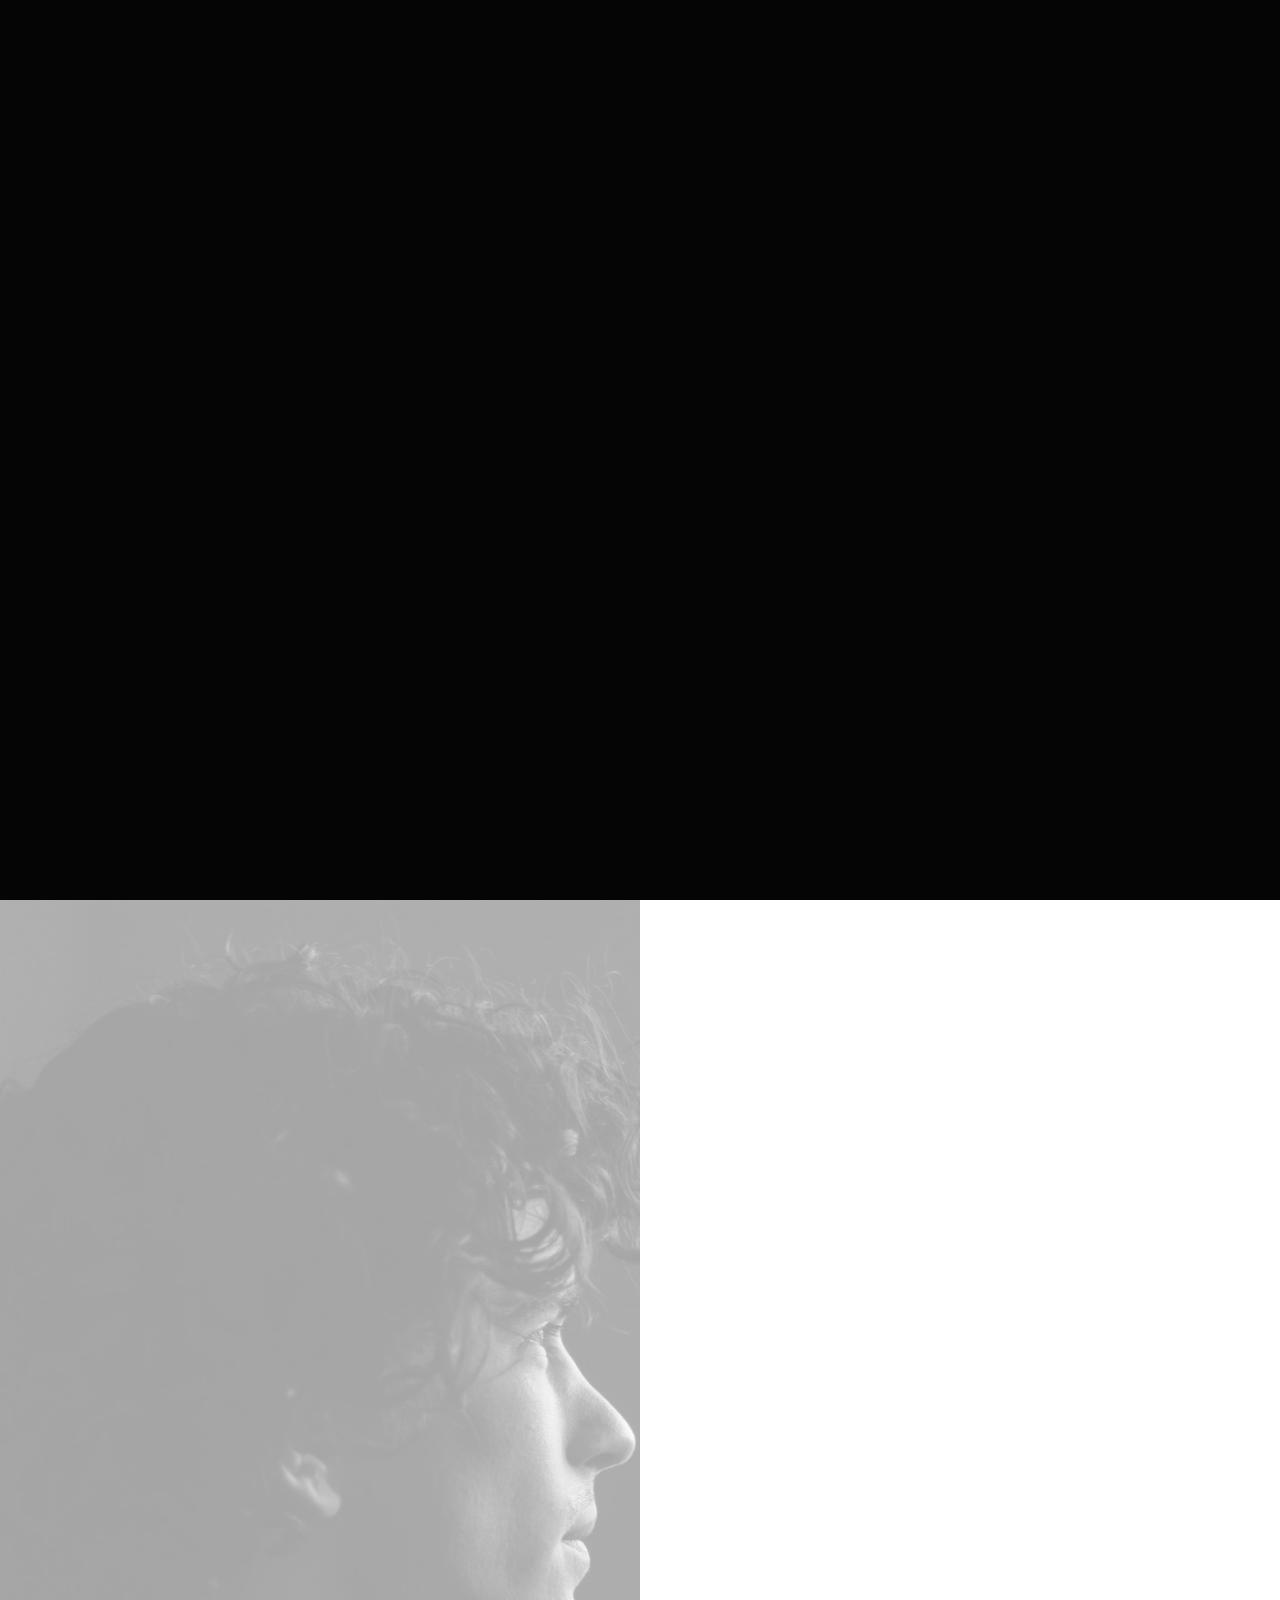
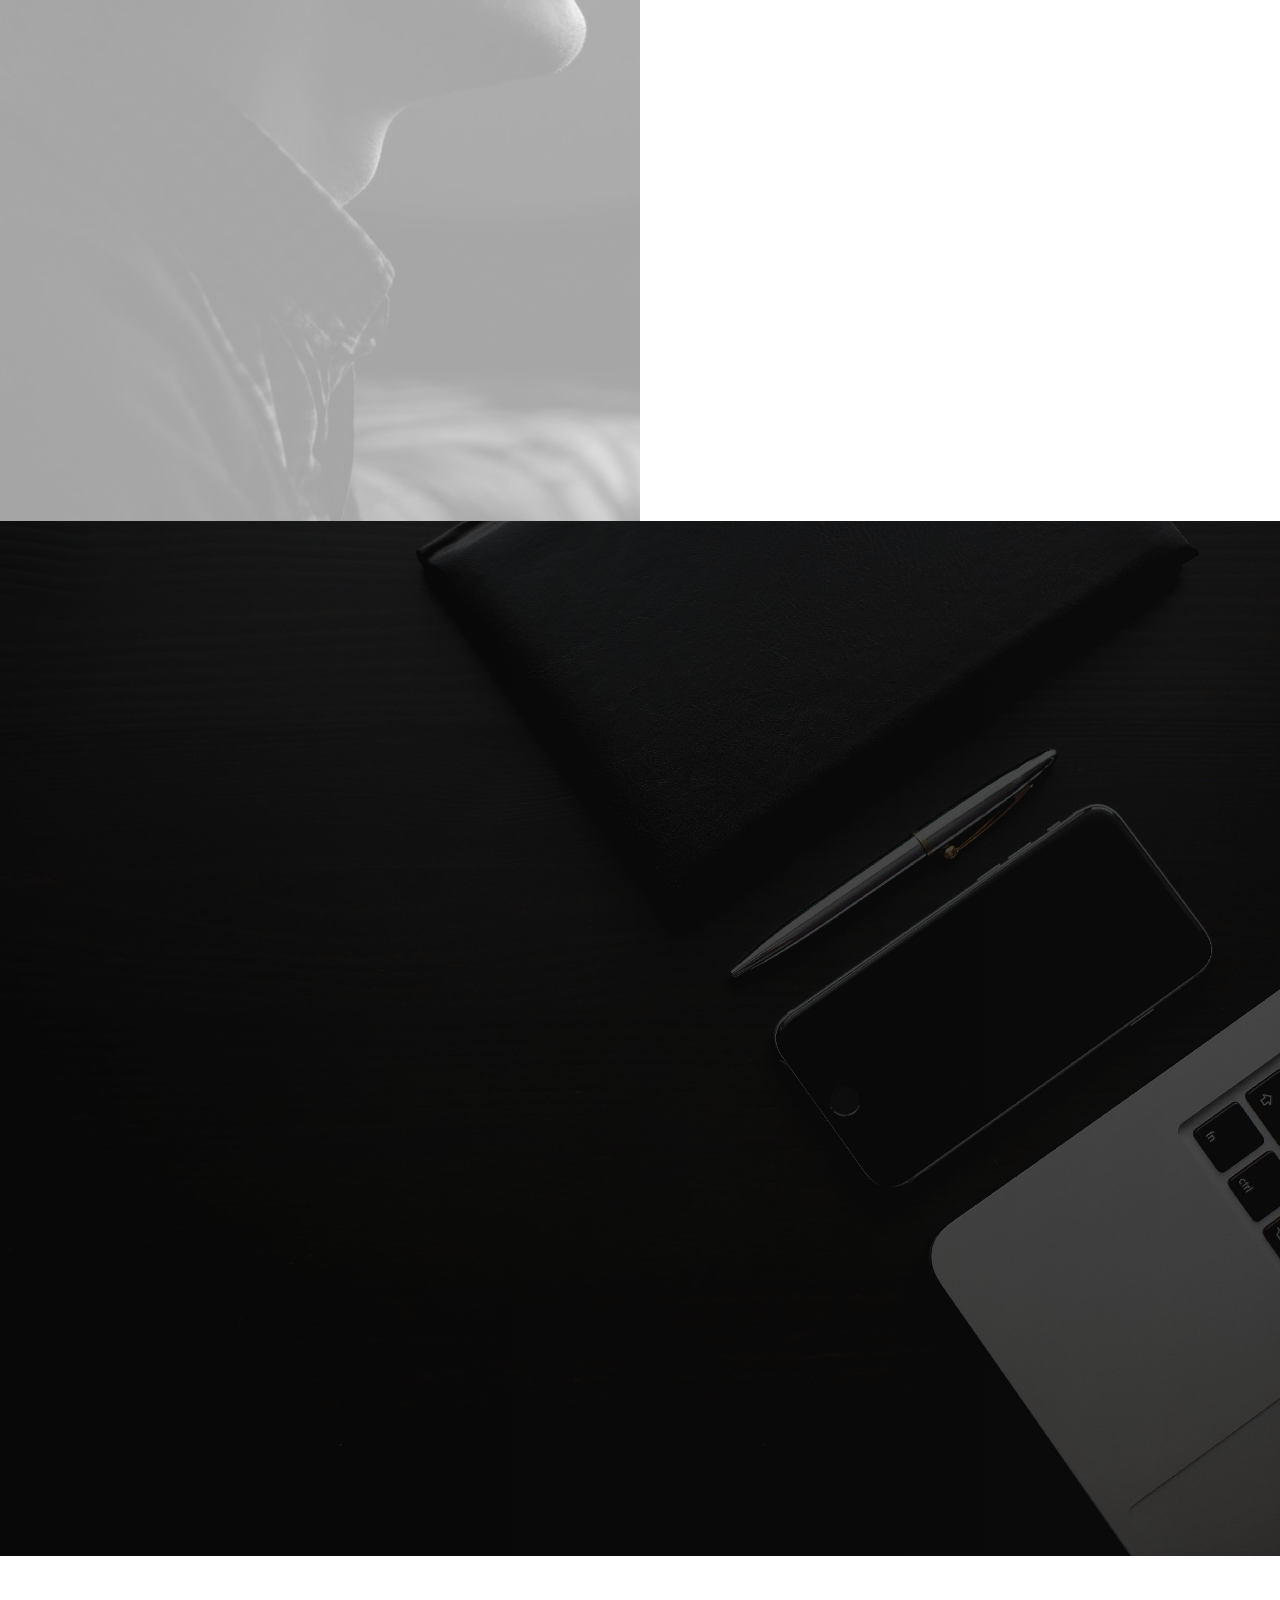
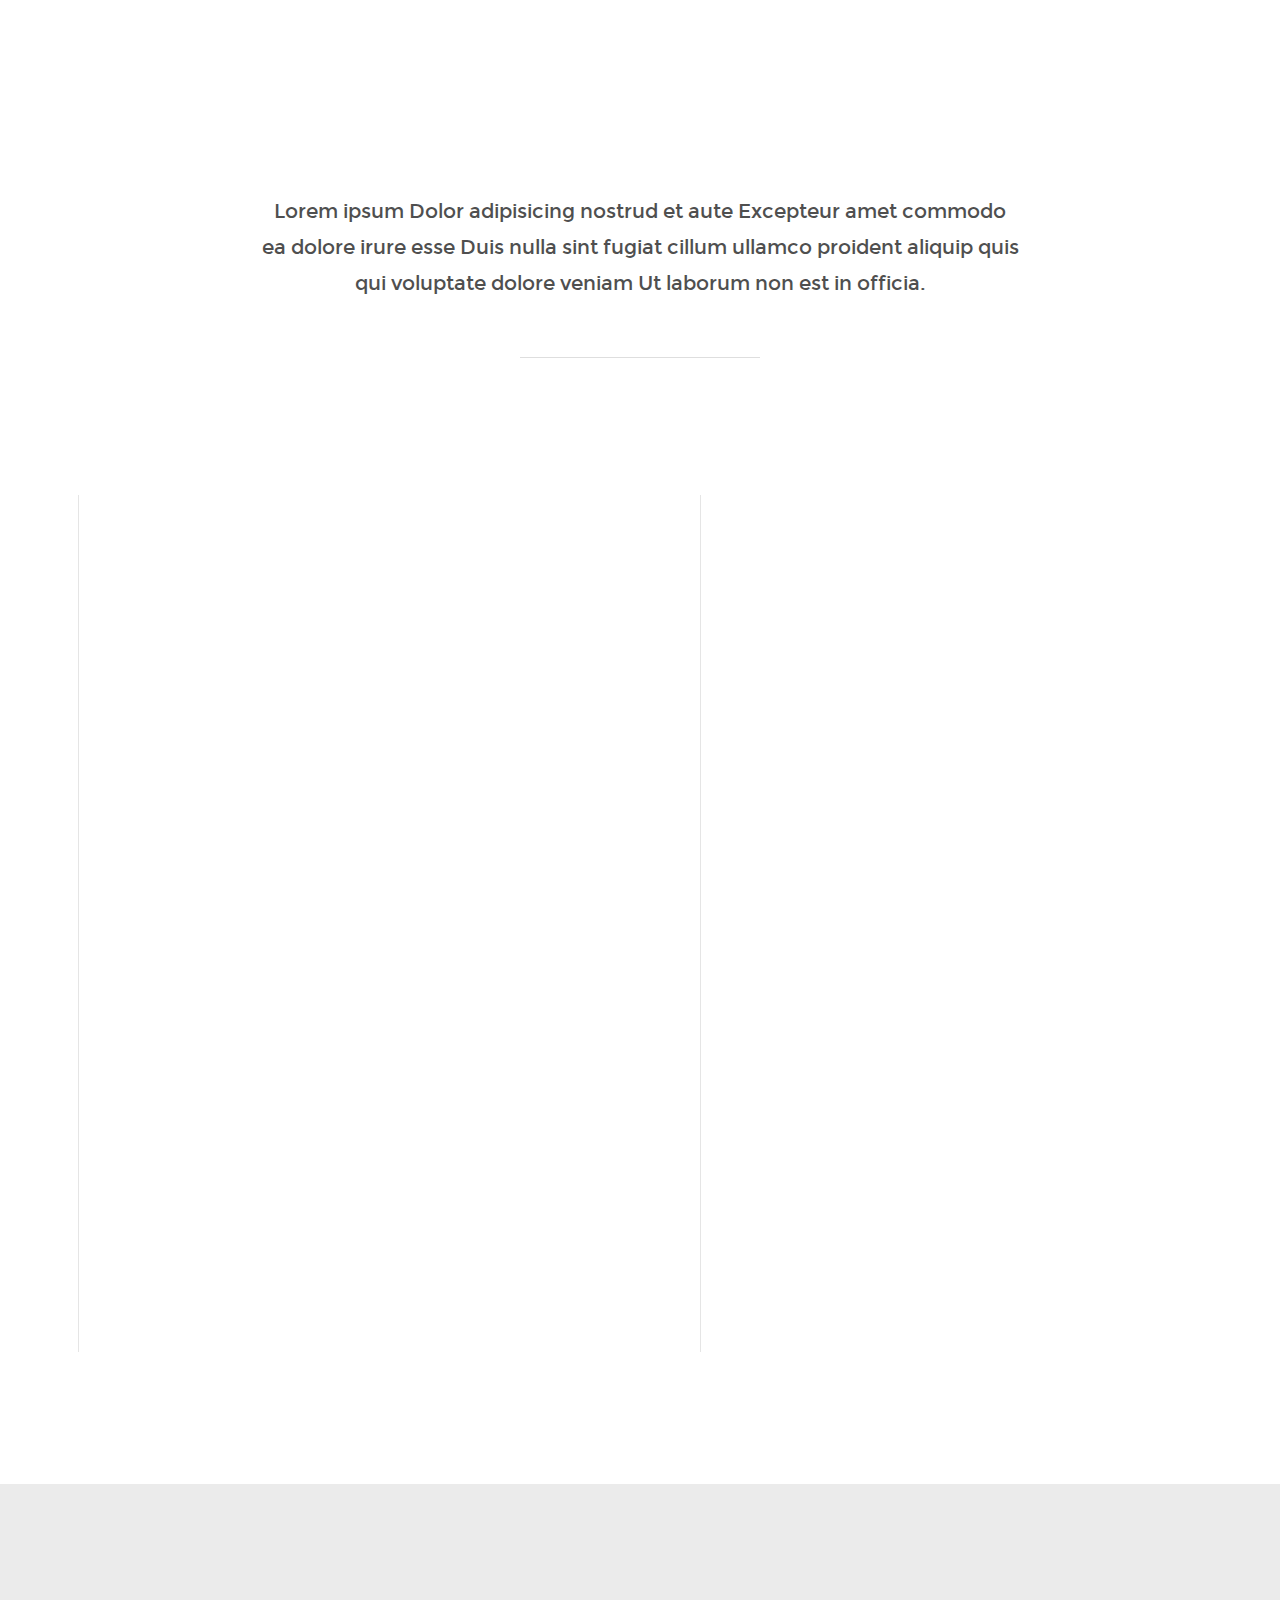
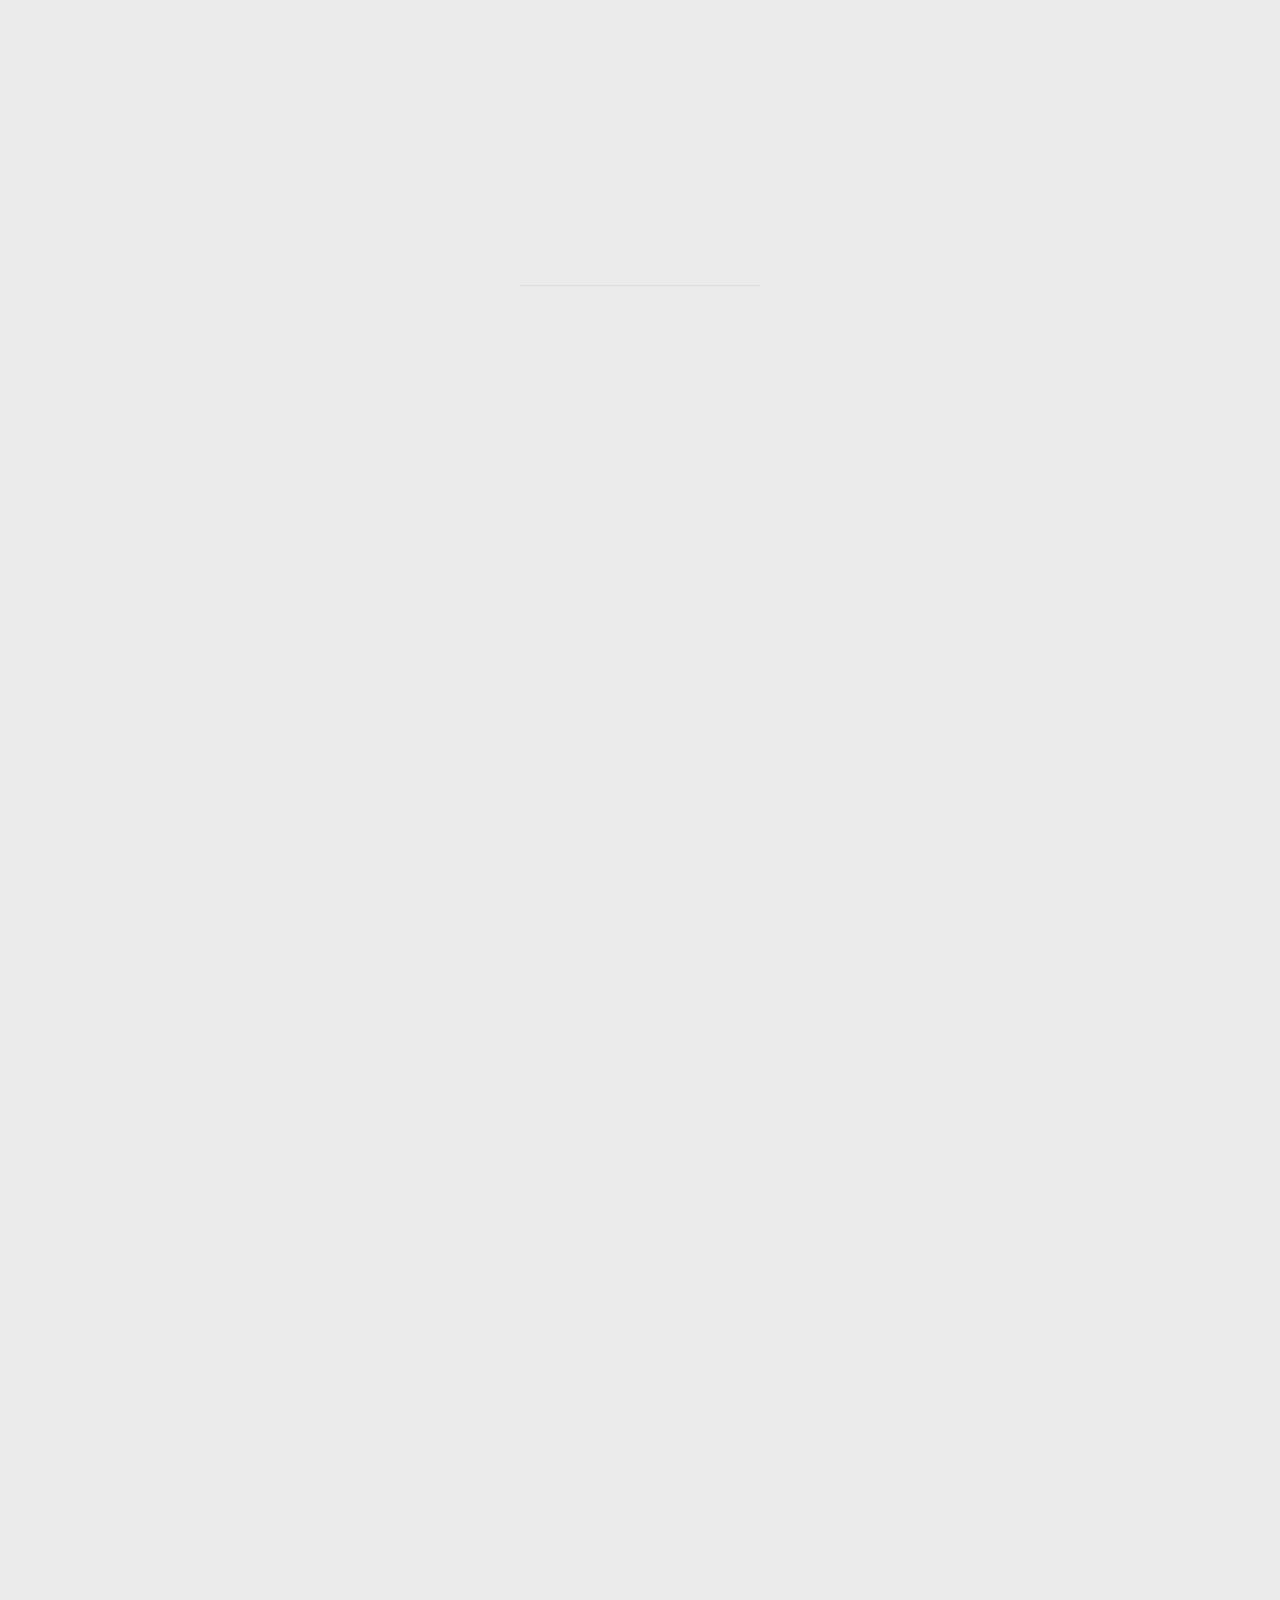
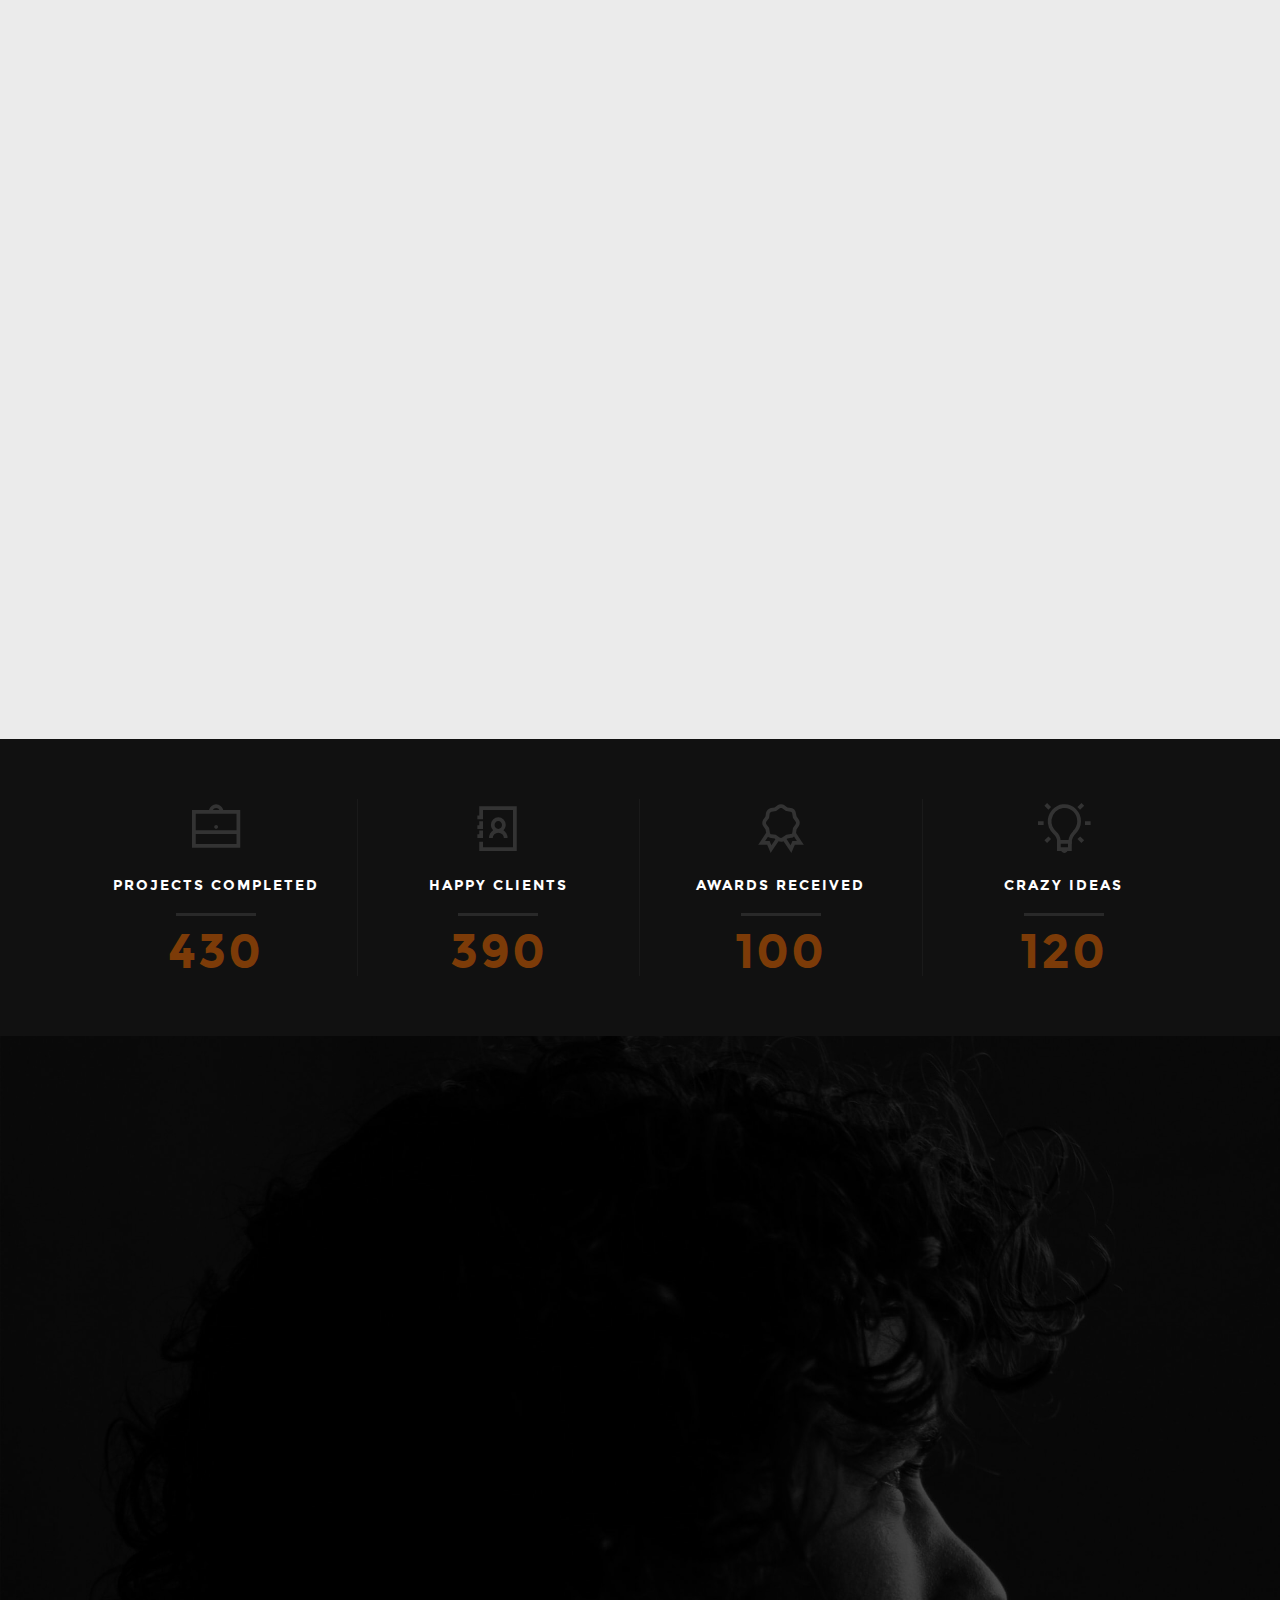
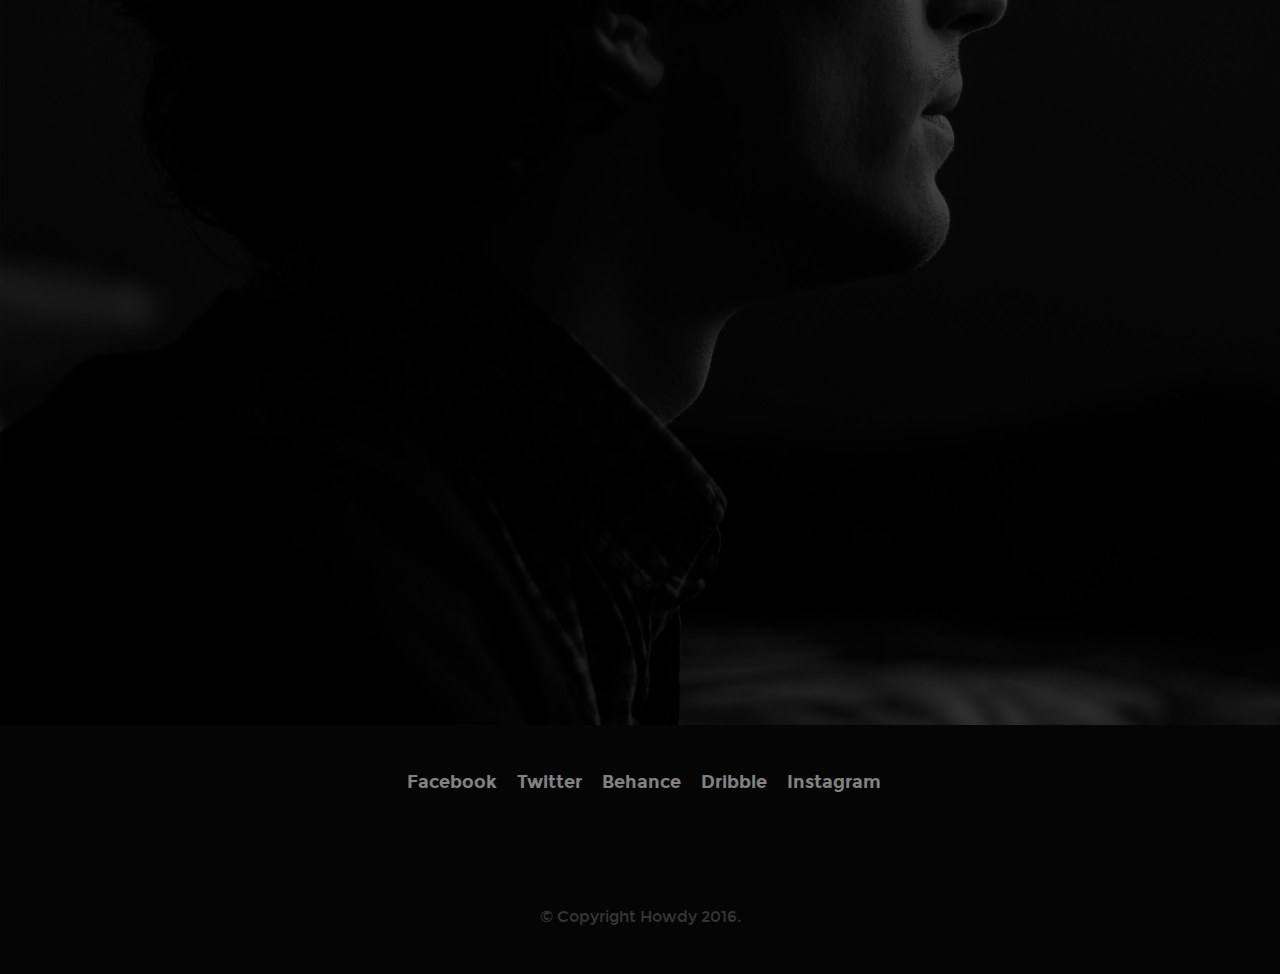
<file: index.html>
<!DOCTYPE html>
<!--[if IE 8 ]><html class="no-js oldie ie8" lang="en"> <![endif]-->
<!--[if IE 9 ]><html class="no-js oldie ie9" lang="en"> <![endif]-->
<!--[if (gte IE 9)|!(IE)]><!--><html class="no-js" lang="en"> <!--<![endif]-->
<head>

   <!--- basic page needs
   ================================================== -->
   <meta charset="utf-8">
	<title>Howdy</title>
	<meta name="description" content="">  
	<meta name="author" content="">

   <!-- mobile specific metas
   ================================================== -->
	<meta name="viewport" content="width=device-width, initial-scale=1, maximum-scale=1">

 	<!-- CSS
   ================================================== -->
   <link rel="stylesheet" href="css/base.css">
   <link rel="stylesheet" href="css/vendor.css">  
   <link rel="stylesheet" href="css/main.css">  

   <!-- script
   ================================================== -->
	<script src="js/modernizr.js"></script>
	<script src="js/pace.min.js"></script>

   <!-- favicons
	================================================== -->
	<link rel="shortcut icon" href="favicon.ico" type="image/x-icon">
	<link rel="icon" href="favicon.ico" type="image/x-icon">

</head>


<body id="top">

	<!-- header 
   ================================================== -->
   <header> 

   	<div class="header-logo">
	      <a href="index.html">Howdy</a>
	   </div> 

		<a id="header-menu-trigger" href="#0">
		 	<span class="header-menu-text">Menu</span>
		  	<span class="header-menu-icon"></span>
		</a> 

		<nav id="menu-nav-wrap">

			<a href="#0" class="close-button" title="close"><span>Close</span></a>	

	   	<h3>Howdy.</h3>  

			<ul class="nav-list">
				<li class="current"><a class="smoothscroll" href="#home" title="">Home</a></li>
				<li><a class="smoothscroll" href="#about" title="">About</a></li>
				<li><a class="smoothscroll" href="#skills" title="">Skills</a></li>
				<li><a class="smoothscroll" href="#credentials" title="">Experience</a></li>
				<li><a class="smoothscroll" href="#portfolio" title="">Works</a></li>
				<li><a class="smoothscroll" href="#stats" title="">Stats</a></li>				
				<li><a class="smoothscroll" href="#contact" title="">Contact</a></li>						
			</ul>	

			<ul class="header-social-list">
	         <li>
	         	<a href="#"><i class="fa fa-facebook-square"></i></a>
	         </li>
	         <li>
	         	<a href="#"><i class="fa fa-twitter"></i></a>
	         </li>
            <li>
            	<a href="#"><i class="fa fa-behance"></i></a>
            </li>
	         <li>
	         	<a href="#"><i class="fa fa-dribbble"></i></a>
	         </li>
	         <li>
	         	<a href="#"><i class="fa fa-instagram"></i></a>
	         </li>
	      </ul>		

		</nav>  <!-- end #menu-nav-wrap -->

	</header> <!-- end header -->  


   <!-- home
   ================================================== -->
   <section id="home">

   	<div class="overlay"></div><div class="gradient-overlay"></div>

   	<div class="home-content-table">		   

		   <div class="home-content-tablecell">
		   	<div class="row">
		   		<div class="col-twelve">		   			
			  			<div class="home-bottom-text">

			  				<h3 class="animate-intro">Hello, World.</h3>
				  			<h1 class="animate-intro">
							I am Jonathan Smith. <br>
							Graphic &amp; UI/UX Designer <br>
							Based in Manila Philippines. 
				  			</h1>	

							<ul class="home-section-links">
								<li class="animate-intro">More <a href="#about" class="smoothscroll">About Me</a></li>
								<li class="animate-intro">View <a href="#portfolio" class="smoothscroll">My Works</a></li>
								<li class="animate-intro">Contact <a href="#contact" class="smoothscroll">By Email</a></li>								
							</ul>

			  			</div> <!-- end home-bottom-text -->
			   	</div> <!-- end col-twelve --> 
		   	</div> <!-- end row --> 
		   </div> <!-- end home-content-tablecell --> 		   
		</div> <!-- end home-content-table -->

		<a href="#about" class="scroll-icon smoothscroll">		
		   <span class="icon-DownArrow"></span>
		</a>	
   
   </section> <!-- end home -->


   <!-- about
   ================================================== -->
   <section id="about">

   	<div class="about-profile-bg"></div>

   	<div class="about-wrap">

   		<div class="about-profile">

   			<div class="about-profile-bg"></div>

				<div class="intro">
					<h3 class="animate-this">About</h3>
	   			<h1 class="animate-this">More About Me.</h1>

	   			<p class="lead animate-this">Lorem ipsum Ut eiusmod ex magna sit dolor esse adipisicing minim ad cupidatat eu veniam nostrud mollit laboris sunt magna velit culpa consectetur nostrud consectetur labore sed do.</p>					
				</div>   		

   			<p class="animate-this">
   			Lorem ipsum Nisi officia Duis irure voluptate dolor commodo pariatur occaecat aliquip adipisicing voluptate Ut in qui ea sint occaecat in commodo in in in incididunt ut sunt in Ut Duis in ut ex qui anim cupidatat cupidatat ex in non dolore labore ea amet cillum ea qui dolor nisi sed velit mollit exercitation ex fugiat labore in deserunt culpa laborum culpa anim dolore laboris amet irure mollit proident velit fugiat aute ea elit magna consequat qui officia quis elit Duis dolor esse cupidatat tempor proident voluptate aliqua ex cupidatat do eiusmod veniam irure laborum ut magna nostrud dolore ullamco commodo elit sit magna aliqua laborum veniam officia dolor.	
   			</p>

   			<p class="animate-this">Lorem ipsum Minim nisi dolore proident Ut dolor quis deserunt voluptate Ut voluptate enim ut adipisicing fugiat cupidatat nisi adipisicing labore non adipisicing in sit proident. Ut in qui ea sint occaecat in commodo in in in incididunt ut</p>

   			<p>
   				<a href="#" class="button full-width animate-this">Contact Me</a>
   				<a href="#" class="button button-primary full-width animate-this">Download CV</a>
   			</p>  			

   		</div> <!-- end about-profile  -->

   		<div class="about-services">

				<div class="intro">
	   			<h3 class="animate-this">Services</h3>
	   			<h1 class="animate-this">What I Do.</h1>

	   			<p class="lead animate-this">Lorem ipsum Ut eiusmod ex magna sit dolor esse adipisicing minim ad cupidatat eu veniam nostrud mollit laboris sunt magna velit. Ut dolor quis deserunt voluptate.</p>
   			</div>

   			<ul class="services">
   				<li class="item-branding animate-this">
   					<div class="icon-wrap">
   						<i class="icon-RegisteredTrademark"></i>
   					</div>
   					<div class="service-item">
   						<h4>Branding</h4>
   						<p>Lorem ipsum Sit Ut eu Ut commodo velit ea et ex officia dolor laborum do in quis ut in occaecat non Duis ut sint voluptate esse consequat aute incididunt in voluptate incididunt.
   						</p>
   					</div>   					
   				</li>
   				<li class="item-photography animate-this">
   					<div class="icon-wrap">
   						<i class="icon-Picture"></i>
   					</div>
   					<div class="service-item">
   						<h4>Photography</h4>
   						<p>Lorem ipsum Sit Ut eu Ut commodo velit ea et ex officia dolor laborum do in quis ut in occaecat non Duis ut sint voluptate esse consequat aute incididunt in voluptate incididunt.
   						</p>
   					</div>   					
   				</li>
   				<li class="item-webdesign animate-this">
   					<div class="icon-wrap">
   						<i class="icon-HTML"></i>
   					</div>
   					<div class="service-item">
   						<h4>Web Design</h4>
   						<p>Lorem ipsum Sit Ut eu Ut commodo velit ea et ex officia dolor laborum do in quis ut in occaecat non Duis ut sint voluptate esse consequat aute incididunt in voluptate incididunt.
   						</p>
   					</div>   					
   				</li>
   				<li class="item-uiux animate-this">
   					<div class="icon-wrap">
   						<i class="icon-Checked"></i>
   					</div>
   					<div class="service-item">
   						<h4>UI/UX Design</h4>
   						<p>Lorem ipsum Sit Ut eu Ut commodo velit ea et ex officia dolor laborum do in quis ut in occaecat non Duis ut sint voluptate esse consequat aute incididunt in voluptate incididunt.
   						</p>
   					</div>   					
   				</li>
   			</ul>   			

   		</div> <!-- end about-services  -->   		

   	</div> <!-- end about-wrap  -->

   </section> <!-- end about -->


   <!-- about
   ================================================== -->
   <section id="skills">

   	<div class="overlay"></div>
   	<div class="gradient-overlay"></div>
   	
   	<div class="row wide">
   		<div class="col-skills">

   			<div class="section-intro">
   				<h3 class="animate-this">Skillset</h3>
   			   <h1 class="animate-this">I've Got Some Skills.</h1>
   			
   			   <p class="animate-this">Lorem ipsum Elit ut consequat veniam eu nulla nulla reprehenderit reprehenderit sit velit in cupidatat ex aliquip ut cupidatat Excepteur tempor id irure sed dolore sint sunt voluptate ullamco nulla qui Duis qui culpa voluptate enim ea aute qui veniam in irure et nisi nostrud deserunt est officia minim.</p>
   			</div>

   			<ul class="skill-bars">
				   <li class="animate-this" data-animate="fadeInRight">
				   	<div class="progress percent90"><span>90%</span></div>
				   	<strong>HTML5</strong>
				   </li>
				   <li class="animate-this" data-animate="fadeInRight">
				   	<div class="progress percent85"><span>85%</span></div>
				   	<strong>CSS3</strong>
				   </li>
				   <li class="animate-this" data-animate="fadeInRight">
				   	<div class="progress percent70"><span>70%</span></div>
				   	<strong>JQuery</strong>
				   </li>
				   <li class="animate-this" data-animate="fadeInRight">
				   	<div class="progress percent95"><span>95%</span></div>
				   	<strong>PHP</strong>
				   </li>
				   <li class="animate-this" data-animate="fadeInRight">
				   	<div class="progress percent75"><span>75%</span></div>
				   	<strong>Wordpress</strong>
				   </li>   
				   <li class="animate-this" data-animate="fadeInRight">
				   	<div class="progress percent90"><span>90%</span></div>
				   	<strong>Angular JS</strong>
				   </li>   
				</ul>
   			
   		</div> <!-- end col-six -->
   	</div> <!-- end row wide -->

   </section> <!-- end skills -->


   <!-- credentials
   ================================================== -->
   <section id="credentials">

   	<div class="row narrow section-intro with-bottom-sep">
   		<div class="col-twelve">
   			<h3 class="animate-this">Career and Education</h3>
	   		<h1 class="animate-this">More of My Credentials.</h1>  			
	   		
	   		<p class="lead">Lorem ipsum Dolor adipisicing nostrud et aute Excepteur amet commodo ea dolore irure esse Duis nulla sint fugiat cillum ullamco proident aliquip quis qui voluptate dolore veniam Ut laborum non est in officia.</p>	   			
   		</div>   		
   	</div> <!-- end section-intro -->

		<div class="row wide credentials-content">

			<div class="col-six tab-full left">

				<h2 class="animate-this">Experience</h2>

	   		<div class="timeline-wrap">

   				<div class="timeline-block animate-this">
	   				<div class="timeline-ico">
	   					<i class="fa fa-briefcase"></i>
	   				</div>
	   				<div class="timeline-header">
	   					<p class="timeframe">July 2015 - Present</p>
	   					<h3>Awesome Studio</h3>
	   					<h4>UI Designer</h4>	   					
	   				</div>
	   				<div class="timeline-content">	   					
	   					<p>Lorem ipsum Occaecat do esse ex et dolor culpa nisi ex in magna consectetur nisi cupidatat laboris esse eiusmod deserunt aute do quis velit esse sed Ut proident cupidatat nulla esse cillum laborum occaecat nostrud sit dolor incididunt amet est occaecat nisi.</p>
	   				</div>
	   			</div> <!-- end timeline-block -->

	   			<div class="timeline-block animate-this">
	   				<div class="timeline-ico">
	   					<i class="fa fa-briefcase"></i>
	   				</div>
	   				<div class="timeline-header">
	   					<p class="timeframe">July 2014 - June 2015</p>
	   					<h3>Super Cool Agency</h3>
	   					<h4>Front-end Developer</h4>	   				
	   				</div>
	   				<div class="timeline-desc">	   					
	   					<p>Lorem ipsum Occaecat do esse ex et dolor culpa nisi ex in magna consectetur nisi cupidatat laboris esse eiusmod deserunt aute do quis velit esse sed Ut proident cupidatat nulla esse cillum laborum occaecat nostrud sit dolor incididunt amet est occaecat nisi incididunt.</p>
	   				</div>
	   			</div> <!-- end timeline-block -->

	   			<div class="timeline-block animate-this">
	   				<div class="timeline-ico">
	   					<i class="fa fa-briefcase"></i>
	   				</div>
	   				<div class="timeline-header">
	   					<p class="timeframe">May 2013 - June 2014</p>
	   					<h3>Great Designs Studio</h3>
	   					<h4>Web Designer</h4>	   					
	   				</div>
	   				<div class="timeline-content">	   					
	   					<p>Lorem ipsum Occaecat do esse ex et dolor culpa nisi ex in magna consectetur nisi cupidatat laboris esse eiusmod deserunt aute do quis velit esse sed Ut proident cupidatat nulla esse cillum laborum occaecat nostrud sit dolor incididunt amet est occaecat nisi incididunt.</p>
	   				</div>
	   			</div> <!-- end timeline-block -->

   			</div> <!-- end timeline-wrap -->				
   		
	   	</div> <!-- end col-six -->

	   	<div class="col-six tab-full right">

	   		<h2 class="animate-this">Education</h2>

				<div class="timeline-wrap">

   				<div class="timeline-block animate-this">
	   				<div class="timeline-ico">
	   					<i class="fa fa-graduation-cap"></i>
	   				</div>
	   				<div class="timeline-header">
	   					<p class="timeframe">June 2012 - April 2013</p>
	   					<h3>University of Life</h3>
	   					<h4>Master Degree</h4>	   					
	   				</div>
	   				<div class="timeline-content">	   					
	   					<p>Lorem ipsum Occaecat do esse ex et dolor culpa nisi ex in magna consectetur nisi cupidatat laboris esse eiusmod deserunt aute do quis velit esse sed Ut proident cupidatat nulla esse cillum laborum occaecat nostrud sit dolor incididunt amet est occaecat nisi.</p>
	   				</div>
	   			</div> <!-- end timeline-block -->

	   			<div class="timeline-block animate-this">
	   				<div class="timeline-ico">
	   					<i class="fa fa-graduation-cap"></i>
	   				</div>
	   				<div class="timeline-header">
	   					<p class="timeframe">June 2008 - March 2012</p>
	   					<h3>State Design University</h3>
	   					<h4>Bachelor Degree</h4>	   				
	   				</div>
	   				<div class="timeline-desc">	   					
	   					<p>Lorem ipsum Occaecat do esse ex et dolor culpa nisi ex in magna consectetur nisi cupidatat laboris esse eiusmod deserunt aute do quis velit esse sed Ut proident cupidatat nulla esse cillum laborum occaecat nostrud sit dolor incididunt amet est occaecat nisi incididunt.</p>
	   				</div>
	   			</div> <!-- end timeline-block -->

	   			<div class="timeline-block animate-this">
	   				<div class="timeline-ico">
	   					<i class="fa fa-graduation-cap"></i>
	   				</div>
	   				<div class="timeline-header">
	   					<p class="timeframe">June 2006 - October 2008</p>
	   					<h3>Design College</h3>
	   					<h4>Bachelor Degree</h4>	   					
	   				</div>
	   				<div class="timeline-content">	   					
	   					<p>Lorem ipsum Occaecat do esse ex et dolor culpa nisi ex in magna consectetur nisi cupidatat laboris esse eiusmod deserunt aute do quis velit esse sed Ut proident cupidatat nulla esse cillum laborum occaecat nostrud sit dolor incididunt amet est occaecat nisi incididunt.</p>
	   				</div>

	   			</div> <!-- end timeline-block -->

   			</div> <!-- end timeline-wrap -->	   		
	   		
	   	</div> <!-- end col-six --> 			

		</div> <!-- end row wide -->    	  	

   </section> <!-- end credentials -->
   

	<!-- portfolio
   ================================================== -->
   <section id="portfolio">

   	<div class="row narrow section-intro with-bottom-sep">
   		<div class="col-twelve">
   			<h3 class="animate-this">Portfolio</h3>
	   		<h1 class="animate-this">See My Latest Projects.</h1>  			
	   		
	   		<p class="lead animate-this">Lorem ipsum Dolor adipisicing nostrud et aute Excepteur amet commodo ea dolore irure esse Duis nulla sint fugiat cillum ullamco proident aliquip quis qui voluptate dolore veniam Ut laborum non est in officia.</p>	   			
   		</div>   		
   	</div> <!-- end row section-intro -->

   	<div class="row portfolio-content">
   		<div class="col-twelve">
   			<div id="folio-wrap" class="bricks-wrapper">					

   				<div class="brick folio-item">
	               <div class="item-wrap animate-this" data-src="images/portfolio/gallery/g-skaterboy.jpg" data-sub-html="#01" > 	
	                  <a href="#" class="overlay">
	                  	<img src="images/portfolio/skaterboy.jpg" alt="Skaterboy">	                     
	                     <div class="item-text">
	                     	<span class="folio-types">
		     					      Web Development
		     					   </span>
		     					   <h3 class="folio-title">Skaterboy</h3>	     					   
		     					</div>                                        
	                  </a>
	                  <a href="https://www.behance.net/" class='details-link' title="details">
	                  	<i class="icon-UpRightArrow"></i>
	                  </a>
	               </div> <!-- end item-wrap -->
						
						<div id="01" class='hide'>
							<h4>Skater Boy</h4>
							<p>Lorem ipsum Dolor deserunt labore sint officia. Magna et aute enim proident tempor sunt quis nulla voluptate fugiat velit. <a href="www.behance.net">Details</a></p>
						</div>
	        		</div> <!-- end folio-item -->

	        		<div class="brick folio-item">
	               <div class="item-wrap animate-this" data-src="images/portfolio/gallery/g-shutterbug.jpg" data-sub-html="#02"> 	
	                  <a href="#" class="overlay">
	                  	<img src="images/portfolio/shutterbug.jpg" alt="Shutterbug">	                     
	                     <div class="item-text">
	                     	<span class="folio-types">
		     					      Photography
		     					   </span>
		     					   <h3 class="folio-title">Shutterbug</h3>  	     					   
		     					</div>                                        
	                  </a>
	                  <a href="https://www.behance.net/" class='details-link' title="details">
	                  	<i class="icon-UpRightArrow"></i>
	                  </a>
	               </div> <!-- end item-wrap -->

	               <div id="02" class='hide'>
							<h4>Shutterbug</h4>
							<p>Lorem ipsum Dolor deserunt labore sint officia. Magna et aute enim proident tempor sunt quis nulla voluptate fugiat velit. <a href="www.behance.net">Details</a></p>
						</div>	               
	        		</div> <!-- end folio-item -->

	        		<div class="brick folio-item">
	               <div class="item-wrap animate-this" data-src="images/portfolio/gallery/g-explore.jpg" data-sub-html="#03" >   	
	                  <a href="#" class="overlay">
	                  	<img src="images/portfolio/explore.jpg" alt="Explore">	                     
	                     <div class="item-text">	                     		     					    
		     					   <span class="folio-types">
		     					      UI/UX Design
		     					   </span>
		     					   <h3 class="folio-title">Explore</h3>
		     					</div>                                        
	                  </a>
	                  <a href="https://www.behance.net/" class='details-link' title="details">
	                  	<i class="icon-UpRightArrow"></i>
	                  </a>
	               </div> <!-- end item-wrap -->	

	               <div id="03" class='hide'>
							<h4>Explore</h4>
							<p>Lorem ipsum Dolor deserunt labore sint officia. Magna et aute enim proident tempor sunt quis nulla voluptate fugiat velit. <a href="www.behance.net">Details</a></p>
						</div>               
	        		</div> <!-- end folio-item -->

					<div class="brick folio-item">
	               <div class="item-wrap animate-this"  data-src="images/portfolio/gallery/g-minimalismo.jpg"  data-sub-html="#04" >
	                  <a href="#" class="overlay">
	                  	<img src="images/portfolio/minimalismo.jpg" alt="Minimalismo">	                     
	                     <div class="item-text">	     					    
		     					   <span class="folio-types">
		     					      Web Design
		     					   </span>
		     					   <h3 class="folio-title">Minimalismo</h3>
		     					</div>                                        
	                  </a>
	                  <a href="https://www.behance.net/" class='details-link' title="details">
	                  	<i class="icon-UpRightArrow"></i>
	                  </a>
	               </div> <!-- end item-wrap -->

	               <div id="04" class='hide'>
							<h4>Minimalismo</h4>
							<p>Lorem ipsum Dolor deserunt labore sint officia. Magna et aute enim proident tempor sunt quis nulla voluptate fugiat velit. <a href="www.behance.net">Details</a></p>
						</div>  	               
	        		</div> <!-- end folio-item -->

					<div class="brick folio-item">
	               <div class="item-wrap animate-this"  data-src="images/portfolio/gallery/g-bicycle.jpg"  data-sub-html="#05" >  	
	                  <a href="#" class="overlay">
	                  	<img src="images/portfolio/bicycle.jpg" alt="Bicycle">	                     
	                     <div class="item-text">	     					    
		     					   <span class="folio-types">
		     					      Branding
		     					   </span>
		     					   <h3 class="folio-title">Bicycle</h3>
		     					</div>                                        
	                  </a>
	                  <a href="https://www.behance.net/" class='details-link' title="details">
	                  	<i class="icon-UpRightArrow"></i>
	                  </a>
	               </div> <!-- end item-wrap -->

	               <div id="05" class='hide'>
							<h4>Bicycle</h4>
							<p>Lorem ipsum Dolor deserunt labore sint officia. Magna et aute enim proident tempor sunt quis nulla voluptate fugiat velit. <a href="www.behance.net">Details</a></p>
						</div>	               
	        		</div> <!-- end folio-item -->
	           
					<div class="brick folio-item">
	               <div class="item-wrap animate-this"  data-src="images/portfolio/gallery/g-salad.jpg"  data-sub-html="#06">     	
	                  <a href="#" class="overlay">
	                  	<img src="images/portfolio/salad.jpg" alt="Salad">	                     
	                     <div class="item-text">	     					    
		     					   <span class="folio-types">
		     					      Photography
		     					   </span>
		     					   <h3 class="folio-title">Salad</h3>
		     					</div>                                        
	                  </a>
	                  <a href="https://www.behance.net/" class='details-link' title="details">
	                  	<i class="icon-UpRightArrow"></i>
	                  </a>
	               </div> <!-- end item-wrap -->

	               <div id="06" class='hide'>
							<h4>Salad</h4>
							<p>Lorem ipsum Dolor deserunt labore sint officia. Magna et aute enim proident tempor sunt quis nulla voluptate fugiat velit. <a href="www.behance.net">Details</a></p>
						</div>	               
	        		</div> <!-- end folio-item -->   				

   			</div> <!-- end folio-wrap -->
   		</div> <!-- end twelve -->
   	</div> <!-- end portfolio-content -->   	

   </section>  <!-- end portfolio -->


	<!-- stats
   ================================================== -->
   <section id="stats">

		<div class="row">
			<div class="col-twelve">
				<div class="block-1-4 block-tab-1-2 block-mob-full stats-list">

					<div class="bgrid stat">
						<div class="icon-part">
							<i class="icon-Briefcase"></i>
						</div>
						<h5 class="stat-title">
							Projects Completed
						</h5>
						<h3 class="stat-count">430</h3>
					</div> <!-- end stat -->					

					<div class="bgrid stat">
						<div class="icon-part">
							<i class="icon-AddressBook"></i>
						</div>
						<h5 class="stat-title">
							Happy Clients
						</h5>
						<h3 class="stat-count">390</h3>
					</div> <!-- end stat -->

					<div class="bgrid stat">
						<div class="icon-part">
							<i class="icon-Diploma1"></i>
						</div>
						<h5 class="stat-title">
							Awards Received
						</h5>
						<h3 class="stat-count">100</h3>
					</div> <!-- end stat -->									

					<div class="bgrid stat">
						<div class="icon-part">
							<i class="icon-Idea"></i>
						</div>
						<h5 class="stat-title">
							Crazy Ideas
						</h5>
						<h3 class="stat-count">120</h3>
					</div> <!-- end stat -->
					
				</div> <!-- end stats-list -->
			</div> <!-- end col-twelve -->
		</div> <!-- end row -->

   </section> <!-- end stats -->


	<!-- contact
   ================================================== -->
   <section id="contact">

      <div class="overlay"></div>

		<div class="row narrow section-intro">
   		<div class="col-twelve">
   			<h3 class="animate-this">Contact</h3>
   			<h1 class="animate-this">I'm Available for Freelance Work. Feel Free to Contact Me.</h1>

   			<p class="lead animate-this">Lorem ipsum Do commodo in proident enim in dolor cupidatat adipisicing dolore officia nisi aliqua incididunt Ut veniam lorem ipsum Consectetur ut in in eu do.</p>
   		</div> 
   	</div> <!-- end section-intro -->

   	<div class="row contact-form">
   		<div class="col-twelve">

            <!-- form -->
            <form name="contactForm" id="contactForm" method="post">
      			

                  <div class="form-field animate-this">
 						   <input name="contactName" type="text" id="contactName" placeholder="Name" value="" minlength="2" required="">
                  </div>
                  <div class="form-field animate-this">
	      			   <input name="contactEmail" type="email" id="contactEmail" placeholder="Email" value="" required="">
	               </div>
                  <div class="form-field animate-this">
	     				   <input name="contactSubject" type="text" id="contactSubject" placeholder="Subject" value="">
	               </div>                       
                  <div class="form-field animate-this">
	                 	<textarea name="contactMessage" id="contactMessage" placeholder="message" rows="10" cols="50" required=""></textarea>
	               </div> 

                  <div class="form-field animate-this">
                     <button class="submitform">Submit</button>

                     <div id="submit-loader">
                        <div class="text-loader">Sending...</div>                             
       				      <div class="s-loader">
								  	<div class="bounce1"></div>
								  	<div class="bounce2"></div>
								  	<div class="bounce3"></div>
								</div>
							</div>
                  </div>

      			
      		</form> <!-- Form End -->

            <!-- contact-warning -->
            <div id="message-warning"></div> 

            <!-- contact-success -->
      		<div id="message-success">
               <i class="fa fa-check"></i>Your message was sent, thank you!<br>
      		</div>

         </div> <!-- end col-twelve -->   		
   	</div> <!-- end row contact-form -->

   	<div class="row contact-info">

   		<div class="col-four tab-full">
   			<h5 class="animate-this">Where to find me</h5>

   			<p class="animate-this">
            1600 Amphitheatre Parkway<br>
            Mountain View, CA<br>
            94043 US
            </p>
   		</div> <!-- end col-four -->

   		<div class="col-four tab-full collapse">
   			<h5 class="animate-this">Email Me At</h5>

   			<p class="animate-this">
   				someone@howdywebsite.com<br>
			   	info@howdywebsite.com			     
			   </p>
   		</div> <!-- end col-four -->

   		<div class="col-four tab-full">
   			<h5 class="animate-this">Call Me At</h5>

   			<p class="animate-this">
   				Phone: (+63) 555 1212<br>
			   	Mobile: (+63) 555 0100<br>
			     	Fax: (+63) 555 0101
			   </p>
   		</div> <!-- end col-four -->
   		
   	</div> <!-- end row contact-info -->
		
	</section> <!-- end contact -->


	<!-- footer
   ================================================== -->
	<footer>
     	<div class="row">

     		<div class="col-twelve tab-full social">
     			<ul class="footer-social">        
			      <li><a href="#">Facebook</a></li>
			      <li><a href="#">Twitter</a></li>
			      <li><a href="#">Behance</a></li>
			      <li><a href="#">Dribble</a></li>
			      <li><a href="#">Instagram</a></li>
			   </ul> 	      		
	      </div>

      	<div class="col-twelve tab-full">
	      	<div class="copyright">
		        	<span>© Copyright Howdy 2016.</span> 		        	         	
		      </div>		                  
	      </div>      	

      </div> <!-- end row -->

      <div id="go-top">
		   <a class="smoothscroll" title="Back to Top" href="#top"><i class="icon-UpArrow"></i></a>
		</div>		
   </footer>

   <div id="preloader"> 
    	<div id="loader"></div>
   </div> 

   <!-- Java Script
   ================================================== --> 
   <script src="js/jquery-2.1.3.min.js"></script>
   <script src="js/plugins.js"></script>
   <script src="js/main.js"></script>

</body>

</html>
</file>
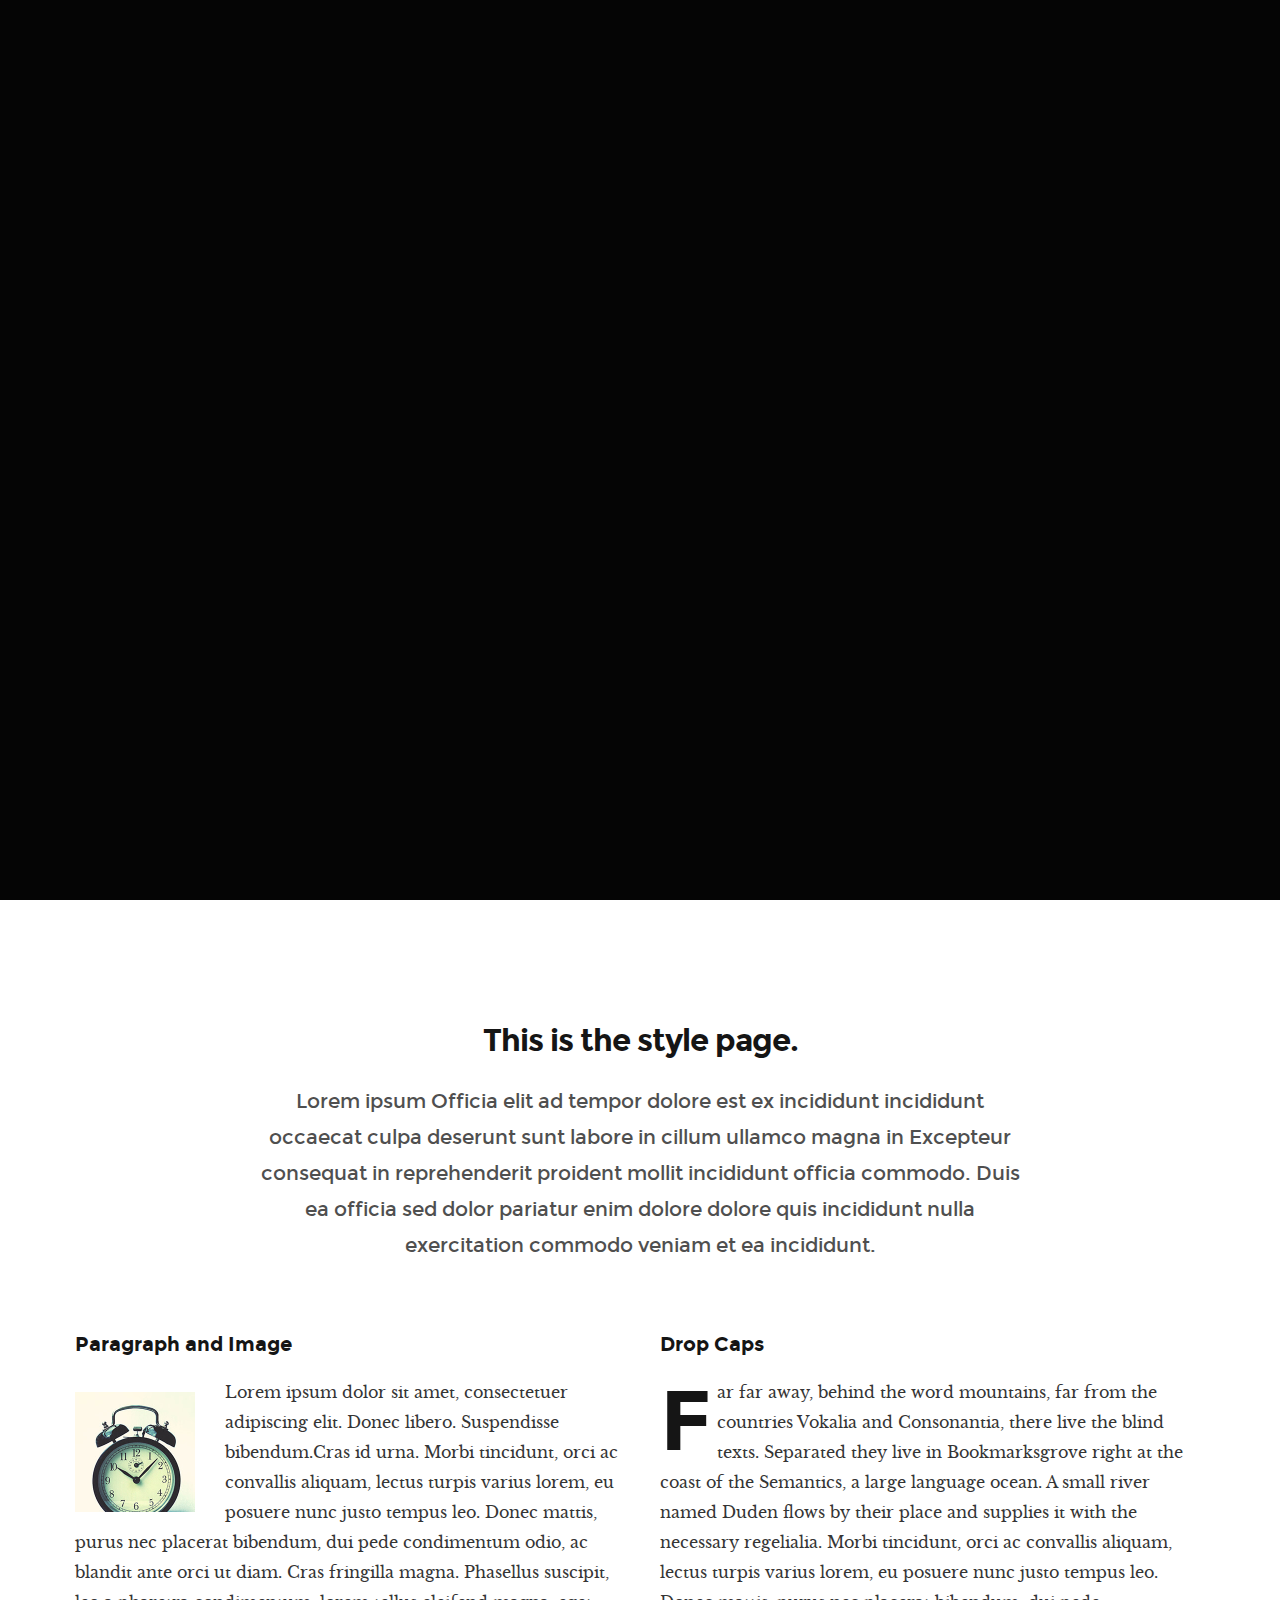
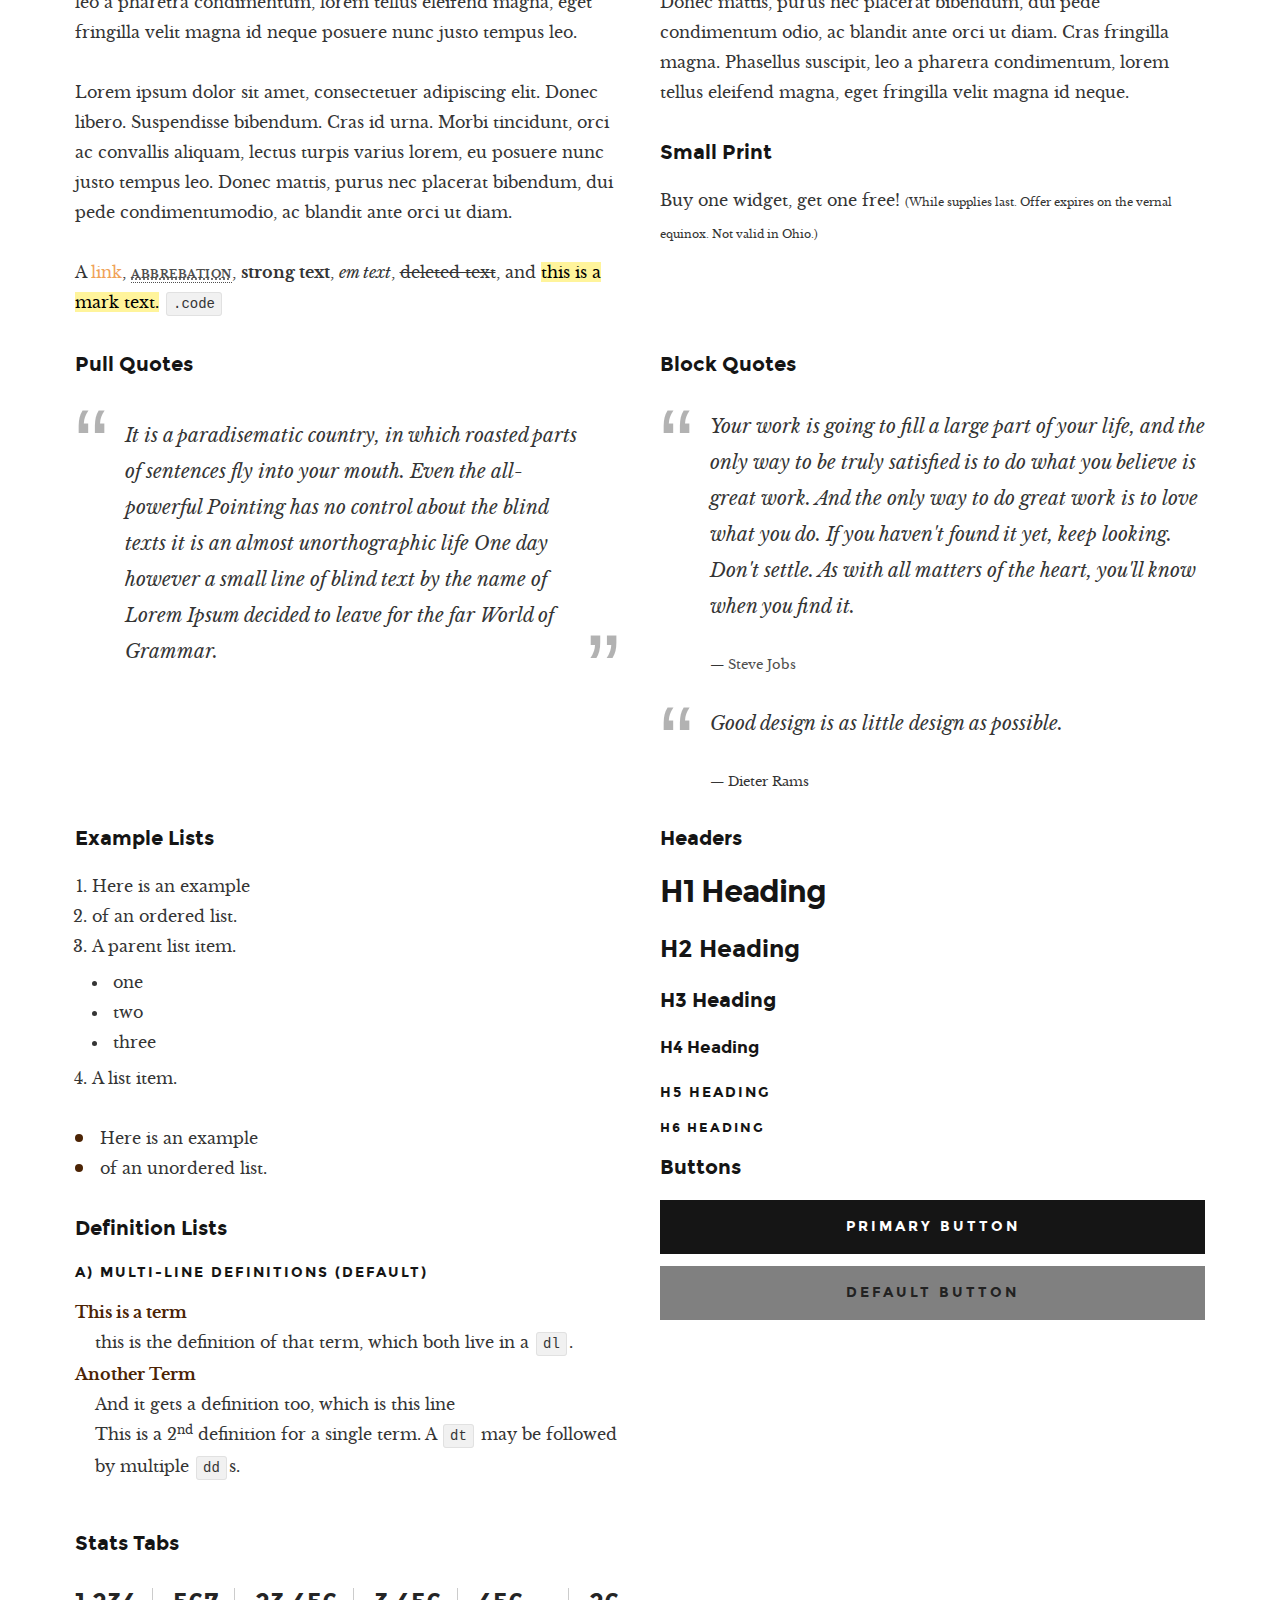
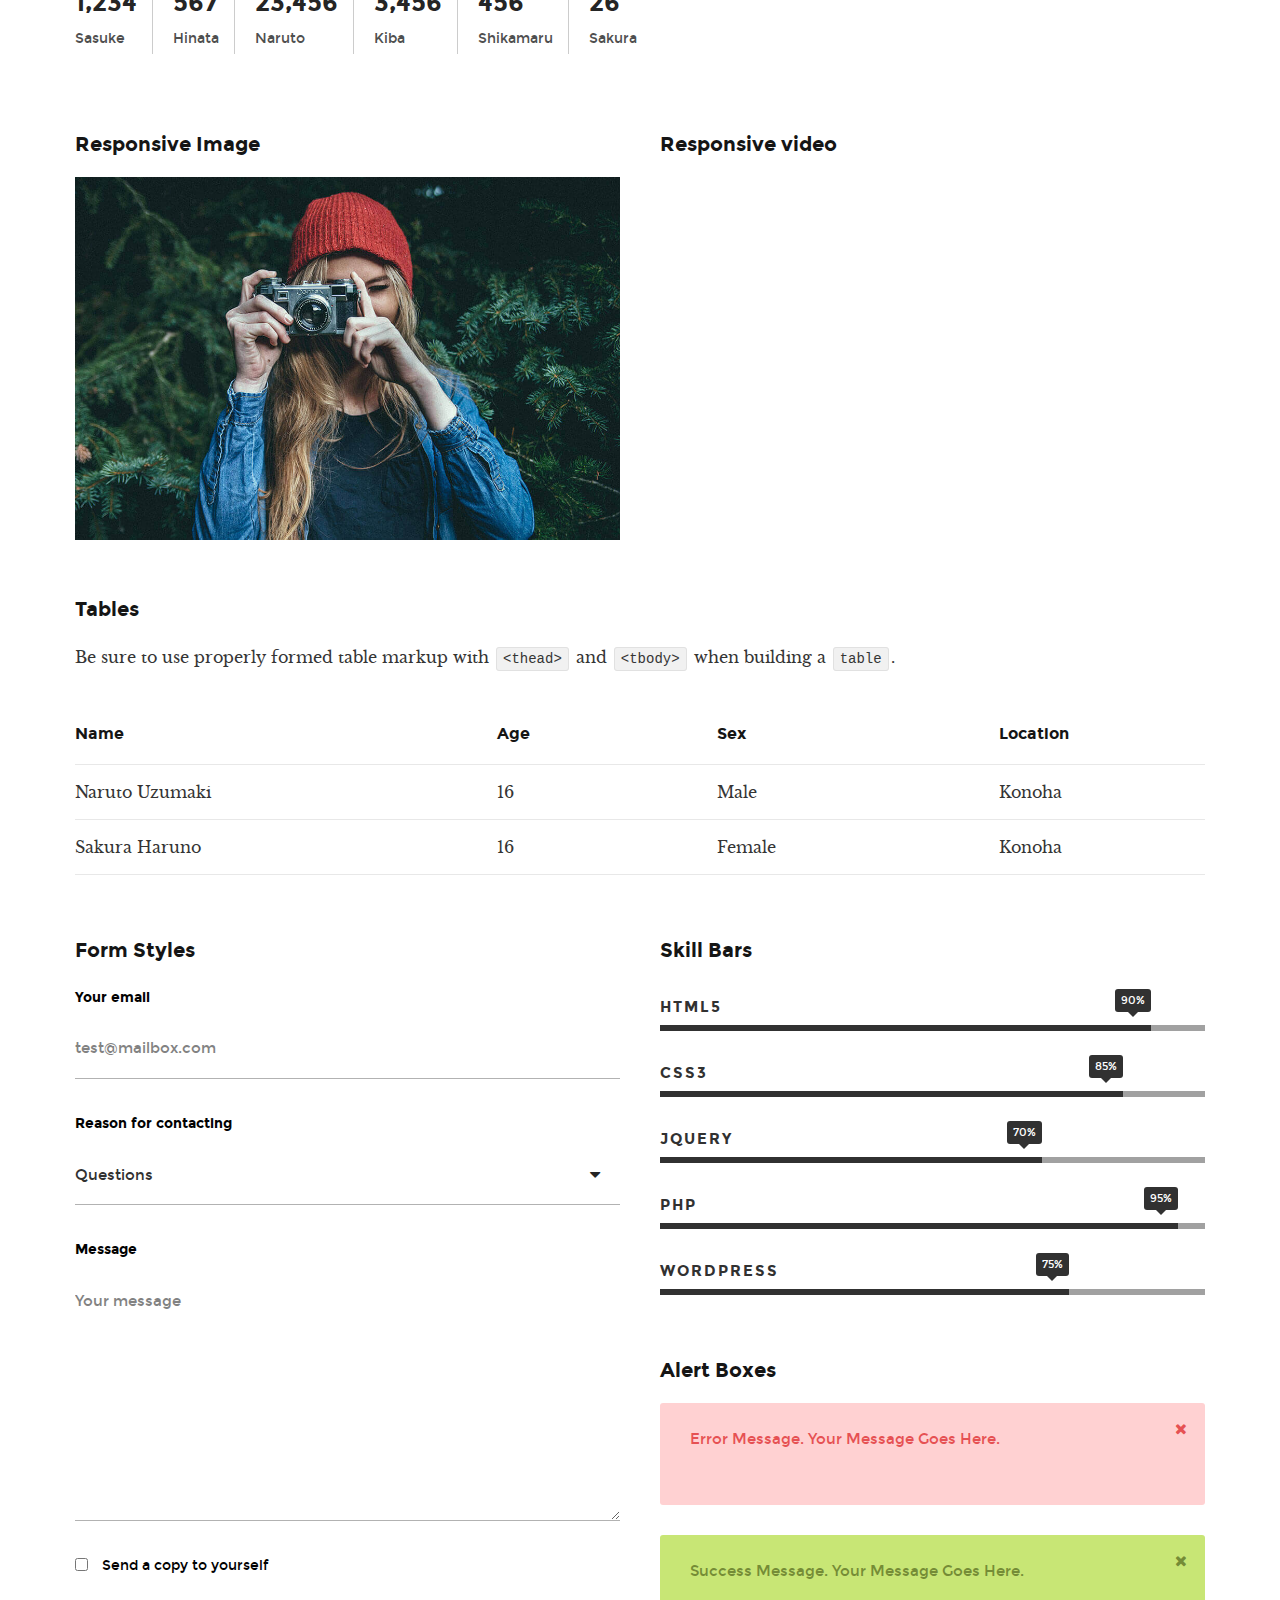
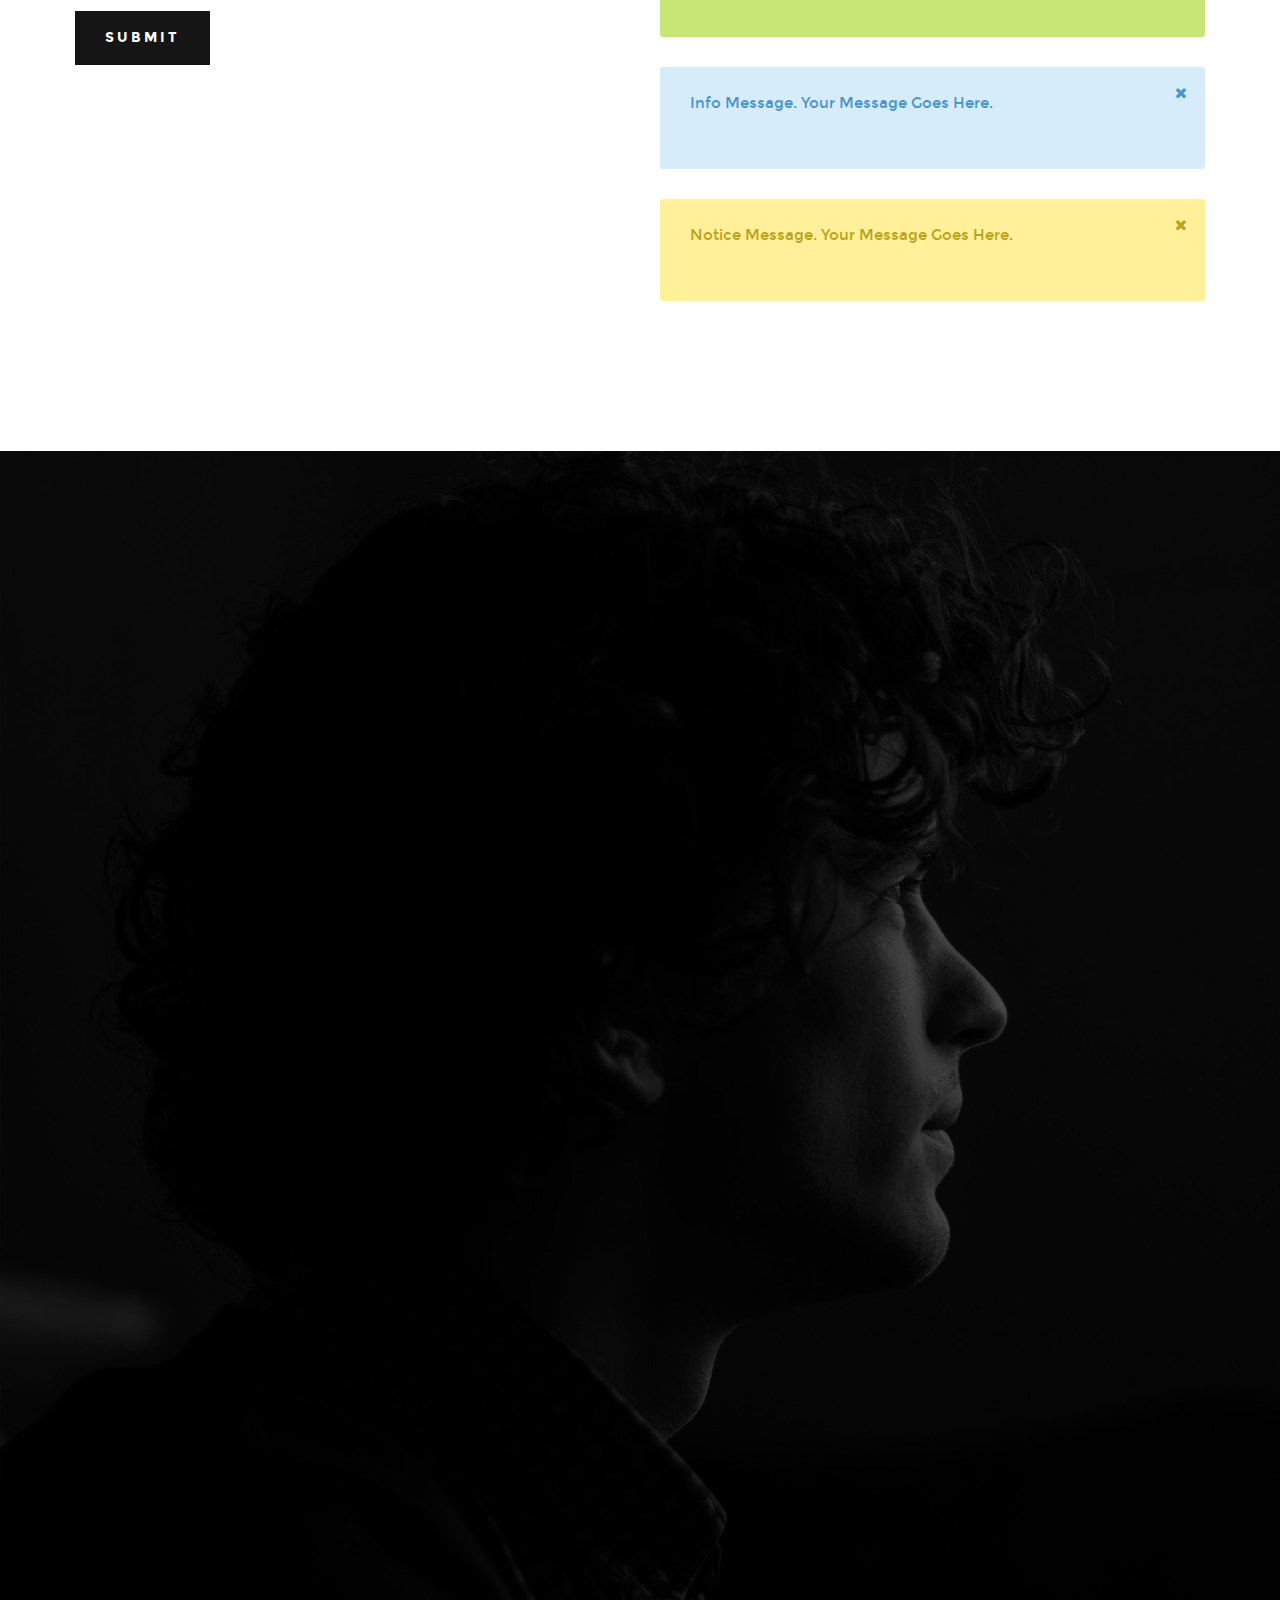
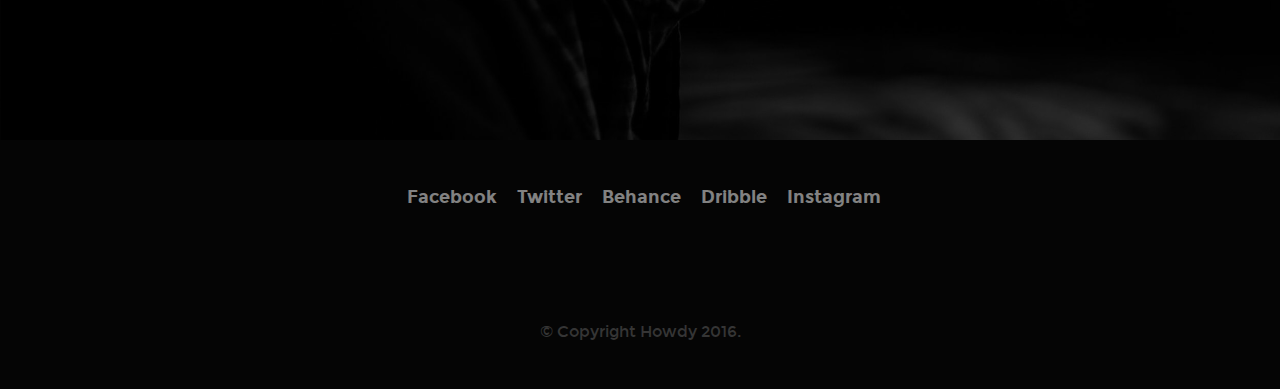
<file: styles.html>
<!DOCTYPE html>
<!--[if IE 8 ]><html class="no-js oldie ie8" lang="en"> <![endif]-->
<!--[if IE 9 ]><html class="no-js oldie ie9" lang="en"> <![endif]-->
<!--[if (gte IE 9)|!(IE)]><!--><html class="no-js" lang="en"> <!--<![endif]-->
<head>

   <!--- basic page needs
   ================================================== -->
   <meta charset="utf-8">
	<title>Howdy - Style Guide</title>
	<meta name="description" content="">  
	<meta name="author" content="">

   <!-- mobile specific metas
   ================================================== -->
	<meta name="viewport" content="width=device-width, initial-scale=1, maximum-scale=1">

 	<!-- CSS
   ================================================== -->
   <link rel="stylesheet" href="css/base.css">
   <link rel="stylesheet" href="css/vendor.css">  
   <link rel="stylesheet" href="css/main.css"> 

   <style type="text/css" media="screen">
   	#styles { 
   		background: white;
   		padding-top: 12rem;
   		padding-bottom: 12rem;
   	}      	
   </style>   

   <!-- script
   ================================================== -->
	<script src="js/modernizr.js"></script>
	<script src="js/pace.min.js"></script>

   <!-- favicons
	================================================== -->
	<link rel="shortcut icon" href="favicon.ico" type="image/x-icon">
	<link rel="icon" href="favicon.ico" type="image/x-icon">

</head>


<body id="top">

	<!-- header 
   ================================================== -->
   <header> 

   	<div class="header-logo">
	      <a href="index.html">Howdy</a>
	   </div> 

		<a id="header-menu-trigger" href="#0">
		 	<span class="header-menu-text">Menu</span>
		  	<span class="header-menu-icon"></span>
		</a> 

		<nav id="menu-nav-wrap">

			<a href="#0" class="close-button" title="close"><span>Close</span></a>	

	   	<h3>Howdy.</h3>  

			<ul class="nav-list">
				<li class="current"><a href="index.html#home" title="">Home</a></li>
				<li><a href="index.html#about" title="">About</a></li>
				<li><a href="index.html#skills" title="">Skills</a></li>
				<li><a href="index.html#credentials" title="">Experience</a></li>
				<li><a href="index.html#portfolio" title="">Works</a></li>
				<li><a href="index.html#stats" title="">Stats</a></li>				
				<li><a href="index.html#contact" title="">Contact</a></li>						
			</ul>	

			<ul class="header-social-list">
	         <li>
	         	<a href="#"><i class="fa fa-facebook-square"></i></a>
	         </li>
	         <li>
	         	<a href="#"><i class="fa fa-twitter"></i></a>
	         </li>
            <li>
            	<a href="#"><i class="fa fa-behance"></i></a>
            </li>
	         <li>
	         	<a href="#"><i class="fa fa-dribbble"></i></a>
	         </li>
	         <li>
	         	<a href="#"><i class="fa fa-instagram"></i></a>
	         </li>
	      </ul>		

		</nav>  <!-- end #menu-nav-wrap -->

	</header> <!-- end header -->  


   <!-- home
   ================================================== -->
   <section id="home">

   	<div class="overlay"></div><div class="gradient-overlay"></div>

   	<div class="home-content-table">		   

		   <div class="home-content-tablecell">
		   	<div class="row">
		   		<div class="col-twelve">		   			
			  			<div class="home-bottom-text">

			  				<h3 class="animate-intro">Hello, World.</h3>
				  			<h1 class="animate-intro">
							I am Jonathan Smith. <br>
							Graphic &amp; UI/UX Designer <br>
							Based in Manila Philippines. 
				  			</h1>	

							<ul class="home-section-links">
								<li class="animate-intro">More <a href="index.html#about">About Me</a></li>
								<li class="animate-intro">View <a href="index.html#portfolio">My Works</a></li>
								<li class="animate-intro">Contact <a href="index.html#contact">By Email</a></li>
							</ul>

			  			</div> <!-- end home-bottom-text -->
			   	</div> <!-- end col-twelve --> 
		   	</div> <!-- end row --> 
		   </div> <!-- end home-content-tablecell --> 		   
		</div> <!-- end home-content-table -->

		<a href="#styles" class="scroll-icon smoothscroll">		
		   <span class="icon-DownArrow"></span>
		</a>	
   
   </section> <!-- end home -->

   <!-- styles
   ================================================== -->
	<section id="styles">
		
		<div class="row narrow add-bottom text-center">

   		<div class="col-twelve tab-full">

   			<h1>This is the style page.</h1>

   			<p class="lead">Lorem ipsum Officia elit ad tempor dolore est ex incididunt incididunt occaecat culpa deserunt sunt labore in cillum ullamco magna in Excepteur consequat in reprehenderit proident mollit incididunt officia commodo.
   			Duis ea officia sed dolor pariatur enim dolore dolore quis incididunt nulla exercitation commodo veniam et ea incididunt.</p>   			

   		</div>

     	</div>

     	<div class="row">

     		<div class="col-six tab-full">

		     	<h3>Paragraph and Image</h3>

		      <p><a href="#"><img width="120" height="120" class="pull-left" alt="sample-image" src="images/sample-image.jpg"></a>
		  		Lorem ipsum dolor sit amet, consectetuer adipiscing elit. Donec libero. Suspendisse bibendum.Cras id urna. Morbi tincidunt, orci ac convallis aliquam, lectus turpis varius lorem, eu posuere nunc justo tempus leo. Donec mattis, purus nec placerat bibendum, dui pede condimentum odio, ac blandit ante orci ut diam. Cras fringilla magna. Phasellus suscipit, leo a pharetra condimentum, lorem tellus eleifend magna, eget fringilla velit magna id neque posuere nunc justo tempus leo. </p>

		  		<p>
		  		Lorem ipsum dolor sit amet, consectetuer adipiscing elit. Donec libero. Suspendisse bibendum. Cras id urna. Morbi tincidunt, orci ac convallis aliquam, lectus turpis varius lorem, eu posuere nunc justo tempus leo. Donec mattis, purus nec placerat bibendum, dui pede condimentumodio, ac blandit ante orci ut diam.	
	 			</p>

	         <p>A <a href="#">link</a>,
	  			<abbr title="this really isn't a very good description">abbrebation</abbr>,
	  			<strong>strong text</strong>,
	         <em>em text</em>,
	  			<del>deleted text</del>, and
	         <mark>this is a mark text.</mark>
	         <code>.code</code>
	         </p>

	      </div>

	      <div class="col-six tab-full">

	         <h3>Drop Caps</h3>

		      <p class="drop-cap">Far far away, behind the word mountains, far from the countries Vokalia and Consonantia,
		      there live the blind texts. Separated they live in Bookmarksgrove right at the coast of the
		      Semantics, a large language ocean. A small river named Duden flows by their place and supplies it with the necessary regelialia. Morbi tincidunt, orci ac convallis aliquam, lectus turpis varius lorem, eu	posuere nunc justo tempus leo. Donec mattis, purus nec placerat bibendum, dui pede condimentum odio, ac blandit ante orci ut diam. Cras fringilla magna. Phasellus suscipit, leo a pharetra condimentum, lorem tellus eleifend magna, eget fringilla velit magna id neque.
				</p>

			   <h3>Small Print</h3>

			   <p>Buy one widget, get one free!
				<small>(While supplies last. Offer expires on the vernal equinox. Not valid in Ohio.)</small>
				</p>

			</div>	         

		</div> <!-- end row -->

		<div class="row">

		  	<div class="col-six tab-full">

		      <h3>Pull Quotes</h3>

		      <aside class="pull-quote">
				   <blockquote>
					   <p>It is a paradisematic country, in which roasted parts of
		            sentences fly into your mouth. Even the all-powerful Pointing has no control about the blind
		            texts it is an almost unorthographic life One day however a small line of blind text by the name
		            of Lorem Ipsum decided to leave for the far World of Grammar.</p>
					</blockquote>
				</aside>

		   </div>

		   <div class="col-six tab-full">

		      <h3>Block Quotes</h3>

		      <blockquote cite="http://where-i-got-my-info-from.com">
				   <p>Your work is going to fill a large part of your life, and the only way to be truly satisfied is
		         to do what you believe is great work. And the only way to do great work is to love what you do.
		         If you haven't found it yet, keep looking. Don't settle. As with all matters of the heart, you'll know when you find it.
		         </p>
					<cite>
					   <a href="#">Steve Jobs</a>
					</cite>
			   </blockquote>

		      <blockquote>
		         <p>Good design is as little design as possible.</p>
		         <cite>Dieter Rams</cite>
		      </blockquote>

		   </div>

		</div> <!-- end row -->

		<div class="row half-bottom">

			<div class="col-six tab-full">

			   <h3>Example Lists</h3>

			   <ol>
				   <li>Here is an example</li>
				   <li>of an ordered list.</li>
				   <li>A parent list item.
					  	<ul>
				  			<li>one</li>
				  			<li>two</li>
					   	<li>three</li>
					   </ul>
					</li>
					<li>A list item.</li>
				</ol>

			   <ul class="disc">
				   <li>Here is an example</li>
				   <li>of an unordered list.</li>
				</ul>	

				<h3>Definition Lists</h3>	            

			   <h5>a) Multi-line Definitions (default)</h5>

			   <dl>
				   <dt><strong>This is a term</strong></dt>
				      <dd>this is the definition of that term, which both live in a <code>dl</code>.</dd>
				   <dt><strong>Another Term</strong></dt>
				      <dd>And it gets a definition too, which is this line</dd>
				      <dd>This is a 2<sup>nd</sup> definition for a single term. A <code>dt</code> may be followed by multiple <code>dd</code>s.</dd>
			   </dl>

		   </div>

		   <div class="col-six tab-full">		                  

		      <h3>Headers</h3>

		      <h1>H1 Heading</h1>
		      <h2>H2 Heading</h2>
		      <h3>H3 Heading</h3>
		      <h4>H4 Heading</h4>
		      <h5>H5 Heading</h5>
		      <h6>H6 Heading</h6>

		      <h3>Buttons</h3>

		    	<p>
		     		<a class="button button-primary full-width" href="#">Primary Button</a>
		     		<a class="button full-width" href="#">Default Button</a>
		     	</p>

		   </div>

		</div> <!-- end row -->

		<div class="row half-bottom">

		   <div class="col-twelve">

		    	<h3>Stats Tabs</h3>

		      <ul class="stats-tabs">
				   <li><a href="#">1,234 <em>Sasuke</em></a></li>
				   <li><a href="#">567 <em>Hinata</em></a></li>
				   <li><a href="#">23,456 <em>Naruto</em></a></li>
				   <li><a href="#">3,456 <em>Kiba</em></a></li>
				   <li><a href="#">456 <em>Shikamaru</em></a></li>
				   <li><a href="#">26 <em>Sakura</em></a></li>
				</ul>	      		

		   </div>	      	

		</div> <!-- end row -->

		<div class="row half-bottom">

	      <div class="col-six tab-full">

      		<h3>Responsive Image</h3>
      		<p><img src="images/shutterbug.jpg"></p>

      	</div>

      	<div class="col-six tab-full">

      		<h3>Responsive video</h3>

      		<div class="fluid-video-wrapper">
               <iframe src="http://player.vimeo.com/video/14592941?title=0&amp;byline=0&amp;portrait=0&amp;color=F64B39" width="500" height="281" frameborder="0" webkitallowfullscreen mozallowfullscreen allowfullscreen></iframe> 
            </div>

      	</div>
	      	
      </div> <!-- end row -->

      <div class="row add-bottom">

	      <div class="col-twelve">

	      	<h3>Tables</h3>
	      	<p>Be sure to use properly formed table markup with <code>&lt;thead&gt;</code> and <code>&lt;tbody&gt;</code> when building a <code>table</code>.</p>

	      	<div class="table-responsive">

	      		<table>
						<thead>
						   <tr>
						 		<th>Name</th>
						      <th>Age</th>
						      <th>Sex</th>
						      <th>Location</th>					    
						   </tr>
						</thead>
						<tbody>
						   <tr>
						      <td>Naruto Uzumaki</td>
						      <td>16</td>
						      <td>Male</td>
						      <td>Konoha</td>					    
						   </tr>
						   <tr>
						      <td>Sakura Haruno</td>
						      <td>16</td>
						      <td>Female</td>
						      <td>Konoha</td>			    
						   </tr>
						</tbody>
				   </table>

	      	</div>     		

	      </div>
	      	
	   </div> <!-- end row -->

	   <div class="row">

		   <div class="col-six tab-full">

		      <h3>Form Styles</h3>

		      <form>
			     	<div>
			        	<label for="sampleInput">Your email</label>
			        	<input class="full-width" type="email" placeholder="test@mailbox.com" id="sampleInput">
			      </div>
			      <div>
			        	<label for="sampleRecipientInput">Reason for contacting</label>
			        	<div class="ss-custom-select">
			        		<select class="full-width" id="sampleRecipientInput">
				        		<option value="Option 1">Questions</option>
				        		<option value="Option 2">Report</option>
				        		<option value="Option 3">Others</option>
				        	</select>
			        	</div>			         	
			      </div>
			       
			     	<label for="exampleMessage">Message</label>
			     	<textarea class="full-width" placeholder="Your message" id="exampleMessage"></textarea>

			     	<label class="add-bottom">
			        	<input type="checkbox">			            
			        	<span class="label-text">Send a copy to yourself</span>
			     	</label>
			       
			     	<input class="button-primary" type="submit" value="Submit">

			   </form>	            

		   </div>

		   <div class="col-six tab-full">

		   	<h3>Skill Bars</h3>

		   	<ul class="skill-bars">
				   <li>
				   	<div class="progress percent90"><span>90%</span></div>
				   	<strong>HTML5</strong>
				   </li>
				   <li>
				   	<div class="progress percent85"><span>85%</span></div>
				   	<strong>CSS3</strong>
				   </li>
				   <li>
				   	<div class="progress percent70"><span>70%</span></div>
				   	<strong>JQuery</strong>
				   </li>
				   <li>
				   	<div class="progress percent95"><span>95%</span></div>
				   	<strong>PHP</strong>
				   </li>
				   <li>
				   	<div class="progress percent75"><span>75%</span></div>
				   	<strong>Wordpress</strong>
				   </li>
				</ul> <!-- end skill-bars -->

	         <h3>Alert Boxes</h3> 
			        
            <div class="alert-box ss-error hideit">
		        <p>Error Message. Your Message Goes Here.</p>
		        <i class="fa fa-times close"></i>
		      </div><!-- /error -->
			        
		      <div class="alert-box ss-success hideit">
		        <p>Success Message. Your Message Goes Here.</p>
		        <i class="fa fa-times close"></i>
		      </div><!-- /success -->
			        
		      <div class="alert-box ss-info hideit">
		         <p>Info Message. Your Message Goes Here.</p>
		         <i class="fa fa-times close"></i>
		      </div><!-- /info -->
			        
		      <div class="alert-box ss-notice hideit">
		        <p>Notice Message. Your Message Goes Here.</p>
		        <i class="fa fa-times close"></i>
		      </div><!-- /notice -->
		        
		   </div>	         

		</div> <!-- end row -->

	</section> <!-- end styles -->   


	<!-- contact
   ================================================== -->
   <section id="contact">

      <div class="overlay"></div>

		<div class="row narrow section-intro">
   		<div class="col-twelve">
   			<h3 class="animate-this">Contact</h3>
   			<h1 class="animate-this">I'm Available for Freelance Work. Feel Free to Contact Me.</h1>

   			<p class="lead animate-this">Lorem ipsum Do commodo in proident enim in dolor cupidatat adipisicing dolore officia nisi aliqua incididunt Ut veniam lorem ipsum Consectetur ut in in eu do.</p>
   		</div> 
   	</div> <!-- end section-intro -->

   	<div class="row contact-form">
   		<div class="col-twelve">

            <!-- form -->
            <form name="contactForm" id="contactForm" method="post">
      			

                  <div class="form-field animate-this">
 						   <input name="contactName" type="text" id="contactName" placeholder="Name" value="" minlength="2" required="">
                  </div>
                  <div class="form-field animate-this">
	      			   <input name="contactEmail" type="email" id="contactEmail" placeholder="Email" value="" required="">
	               </div>
                  <div class="form-field animate-this">
	     				   <input name="contactSubject" type="text" id="contactSubject" placeholder="Subject" value="">
	               </div>                       
                  <div class="form-field animate-this">
	                 	<textarea name="contactMessage" id="contactMessage" placeholder="message" rows="10" cols="50" required=""></textarea>
	               </div> 

                  <div class="form-field animate-this">
                     <button class="submitform">Submit</button>

                     <div id="submit-loader">
                        <div class="text-loader">Sending...</div>                             
       				      <div class="s-loader">
								  	<div class="bounce1"></div>
								  	<div class="bounce2"></div>
								  	<div class="bounce3"></div>
								</div>
							</div>
                  </div>

      			
      		</form> <!-- Form End -->

            <!-- contact-warning -->
            <div id="message-warning"></div> 

            <!-- contact-success -->
      		<div id="message-success">
               <i class="fa fa-check"></i>Your message was sent, thank you!<br>
      		</div>

         </div> <!-- end col-twelve -->   		
   	</div> <!-- end row contact-form -->

   	<div class="row contact-info">

   		<div class="col-four tab-full">
   			<h5 class="animate-this">Where to find me</h5>

   			<p class="animate-this">
            1600 Amphitheatre Parkway<br>
            Mountain View, CA<br>
            94043 US
            </p>
   		</div> <!-- end col-four -->

   		<div class="col-four tab-full collapse">
   			<h5 class="animate-this">Email Me At</h5>

   			<p class="animate-this">
   				someone@howdywebsite.com<br>
			   	info@howdywebsite.com			     
			   </p>
   		</div> <!-- end col-four -->

   		<div class="col-four tab-full">
   			<h5 class="animate-this">Call Me At</h5>

   			<p class="animate-this">
   				Phone: (+63) 555 1212<br>
			   	Mobile: (+63) 555 0100<br>
			     	Fax: (+63) 555 0101
			   </p>
   		</div> <!-- end col-four -->
   		
   	</div> <!-- end row contact-info -->
		
	</section> <!-- end contact -->


	<!-- footer
   ================================================== -->
	<footer>
     	<div class="row">

     		<div class="col-twelve tab-full social">
     			<ul class="footer-social">        
			      <li><a href="#">Facebook</a></li>
			      <li><a href="#">Twitter</a></li>
			      <li><a href="#">Behance</a></li>
			      <li><a href="#">Dribble</a></li>
			      <li><a href="#">Instagram</a></li>
			   </ul> 	      		
	      </div>

      	<div class="col-twelve tab-full">
	      	<div class="copyright">
		        	<span>© Copyright Howdy 2016.</span> 		        	         	
		      </div>		                  
	      </div>      	

      </div> <!-- end row -->

      <div id="go-top">
		   <a class="smoothscroll" title="Back to Top" href="#top"><i class="icon-UpArrow"></i></a>
		</div>		
   </footer>

   <div id="preloader"> 
    	<div id="loader"></div>
   </div> 

   <!-- Java Script
   ================================================== --> 
   <script src="js/jquery-2.1.3.min.js"></script>
   <script src="js/plugins.js"></script>
   <script src="js/main.js"></script>

</body>

</html>
</file>
<file: css/base.css>
/* =================================================================== 
 *
 *  Howdy v1.0 Base Stylesheet
 *  08-13-2016
 *  ------------------------------------------------------------------
 *
 *  TOC:
 *  01. reset
 *  02. basic/base setup styles
 *  03. grid
 *  04. block grids
 *  05. MISC
 *
 * =================================================================== */


/* ===================================================================
 *  01. reset - normalize.css v3.0.2 | MIT License | git.io/normalize
 *
 * ------------------------------------------------------------------- */
html {
	font-family: sans-serif;
	-ms-text-size-adjust: 100%;
	-webkit-text-size-adjust: 100%;
}

body {
	margin: 0;
}

article,
aside,
details,
figcaption,
figure,
footer,
header,
hgroup,
main,
menu,
nav,
section,
summary {
	display: block;
}

audio,
canvas,
progress,
video {
	display: inline-block;
	vertical-align: baseline;
}

audio:not([controls]) {
	display: none;
	height: 0;
}

[hidden],
template {
	display: none;
}

a {
	background: transparent;
}

a:active,
a:hover {
	outline: 0;
}

abbr[title] {
	border-bottom: 1px dotted;
}

b,
strong {
	font-weight: bold;
}

dfn {
	font-style: italic;
}

h1 {
	font-size: 2em;
	margin: 0.67em 0;
}

mark {
	background: #ff0;
	color: #000;
}

small {
	font-size: 80%;
}

sub,
sup {
	font-size: 75%;
	line-height: 0;
	position: relative;
	vertical-align: baseline;
}

sup {
	top: -0.5em;
}

sub {
	bottom: -0.25em;
}

img {
	border: 0;
}

svg:not(:root) {
	overflow: hidden;
}

figure {
	margin: 1em 40px;
}

hr {
	-moz-box-sizing: content-box;
	box-sizing: content-box;
	height: 0;
}

pre {
	overflow: auto;
}

code,
kbd,
pre,
samp {
	font-family: monospace, monospace;
	font-size: 1em;
}

button,
input,
optgroup,
select,
textarea {
	color: inherit;
	font: inherit;
	margin: 0;
}

button {
	overflow: visible;
}

button,
select {
	text-transform: none;
}

button,
html input[type="button"],
input[type="reset"],
input[type="submit"] {
	-webkit-appearance: button;
	cursor: pointer;
}

button[disabled],
html input[disabled] {
	cursor: default;
}

button::-moz-focus-inner,
input::-moz-focus-inner {
	border: 0;
	padding: 0;
}

input {
	line-height: normal;
}

input[type="checkbox"],
input[type="radio"] {
	box-sizing: border-box;
	padding: 0;
}

input[type="number"]::-webkit-inner-spin-button,
input[type="number"]::-webkit-outer-spin-button {
	height: auto;
}

input[type="search"] {
	-webkit-appearance: textfield;
	-moz-box-sizing: content-box;
	-webkit-box-sizing: content-box;
	box-sizing: content-box;
}

input[type="search"]::-webkit-search-cancel-button,
input[type="search"]::-webkit-search-decoration {
	-webkit-appearance: none;
}

fieldset {
	border: 1px solid #c0c0c0;
	margin: 0 2px;
	padding: 0.35em 0.625em 0.75em;
}

legend {
	border: 0;
	padding: 0;
}

textarea {
	overflow: auto;
}

optgroup {
	font-weight: bold;
}

table {
	border-collapse: collapse;
	border-spacing: 0;
}

td,
th {
	padding: 0;
}


/* ===================================================================
 *  02. basic/base setup styles - (_basic.scss)
 *
 * ------------------------------------------------------------------- */
html {
	font-size: 62.5%;
	box-sizing: border-box;
}

*,
*::before,
*::after {
	box-sizing: inherit;
}

body {
	font-weight: normal;
	line-height: 1;
	text-rendering: optimizeLegibility;
	word-wrap: break-word;
	-webkit-overflow-scrolling: touch;
	-webkit-text-size-adjust: none;
}

body,
input,
button {
	-moz-osx-font-smoothing: grayscale;
	-webkit-font-smoothing: antialiased;
}

/* ------------------------------------------------------------------- 
 * Media - (_basic.scss)
 * ------------------------------------------------------------------- */
img,
video {
	max-width: 100%;
	height: auto;
}

/* ------------------------------------------------------------------- 
 * Typography resets - (_basic.scss)
 * ------------------------------------------------------------------- */
div, dl, dt, dd, ul, ol, li, h1, h2, h3, h4, h5, h6, pre, form, p, blockquote, th, td {
	margin: 0;
	padding: 0;
}

h1, h2, h3, h4, h5, h6 {
	-webkit-font-variant-ligatures: common-ligatures;
	-moz-font-variant-ligatures: common-ligatures;
	font-variant-ligatures: common-ligatures;
	text-rendering: optimizeLegibility;
}

em,
i {
	font-style: italic;
	line-height: inherit;
}

strong,
b {
	font-weight: bold;
	line-height: inherit;
}

small {
	font-size: 60%;
	line-height: inherit;
}

ol,
ul {
	list-style: none;
}

li {
	display: block;
}

/* ------------------------------------------------------------------- 
 * links - (_basic.scss)
 * ------------------------------------------------------------------- */
a {
	text-decoration: none;
	line-height: inherit;
}

a img {
	border: none;
}

/* ------------------------------------------------------------------- 
 * inputs - (_basic.scss)
 * ------------------------------------------------------------------- */
fieldset {
	margin: 0;
	padding: 0;
}

input[type="email"],
input[type="number"],
input[type="search"],
input[type="text"],
input[type="tel"],
input[type="url"],
input[type="password"],
textarea {
	-webkit-appearance: none;
	-moz-appearance: none;
	-ms-appearance: none;
	-o-appearance: none;
	appearance: none;
}

/* ===================================================================
 *  03. grid - (_grid.scss)
 *
 * ------------------------------------------------------------------- */
.row {
	width: 94%;
	max-width: 1170px;
	margin: 0 auto;
}

.row:before,
.row:after {
	content: "";
	display: table;
}

.row:after {
	clear: both;
}

.row .row {
	width: auto;
	max-width: none;
	margin-left: -20px;
	margin-right: -20px;
}

[class*="col-"],
.bgrid {
	float: left;
}

[class*="col-"] + [class*="col-"].end {
	float: right;
}

[class*="col-"] {
	padding: 0 20px;
}

.col-one {
	width: 8.33333%;
}

.col-two,
.col-1-6 {
	width: 16.66667%;
}

.col-three,
.col-1-4 {
	width: 25%;
}

.col-four,
.col-1-3 {
	width: 33.33333%;
}

.col-five {
	width: 41.66667%;
}

.col-six,
.col-1-2 {
	width: 50%;
}

.col-seven {
	width: 58.33333%;
}

.col-eight,
.col-2-3 {
	width: 66.66667%;
}

.col-nine,
.col-3-4 {
	width: 75%;
}

.col-ten,
.col-5-6 {
	width: 83.33333%;
}

.col-eleven {
	width: 91.66667%;
}

.col-twelve,
.col-full {
	width: 100%;
}

/* ------------------------------------------------------------------- 
 * small screens - (_grid.scss)
 * ------------------------------------------------------------------- */
@media screen and (max-width:1024px) {
	.row .row {
		margin-left: -18px;
		margin-right: -18px;
	}

	[class*="col-"] {
		padding: 0 18px;
	}

}

/* ------------------------------------------------------------------- 
 * tablets - (_grid.scss)
 * ------------------------------------------------------------------- */
@media screen and (max-width:768px) {
	.row {
		width: auto;
		padding-left: 30px;
		padding-right: 30px;
	}

	.row .row {
		padding-left: 0;
		padding-right: 0;
		margin-left: -15px;
		margin-right: -15px;
	}

	[class*="col-"] {
		padding: 0 15px;
	}

	.tab-1-4 {
		width: 25%;
	}

	.tab-1-3 {
		width: 33.33333%;
	}

	.tab-1-2 {
		width: 50%;
	}

	.tab-2-3 {
		width: 66.66667%;
	}

	.tab-3-4 {
		width: 75%;
	}

	.tab-full {
		width: 100%;
	}

}

/* ------------------------------------------------------------------- 
 * large mobile devices - (_grid.scss)
 * ------------------------------------------------------------------- */
@media screen and (max-width:600px) {
	.row {
		padding-left: 25px;
		padding-right: 25px;
	}

	.row .row {
		margin-left: -10px;
		margin-right: -10px;
	}

	[class*="col-"] {
		padding: 0 10px;
	}

	.mob-1-4 {
		width: 25%;
	}

	.mob-1-2 {
		width: 50%;
	}

	.mob-3-4 {
		width: 75%;
	}

	.mob-full {
		width: 100%;
	}

}

/* ------------------------------------------------------------------- 
 * small mobile devices - (_grid.scss)
 * ------------------------------------------------------------------- */
@media screen and (max-width:400px) {
	.row .row {
		padding-left: 0;
		padding-right: 0;
		margin-left: 0;
		margin-right: 0;
	}

	[class*="col-"] {
		width: 100% !important;
		float: none !important;
		clear: both !important;
		margin-left: 0;
		margin-right: 0;
		padding: 0;
	}

	[class*="col-"] + [class*="col-"].end {
		float: none;
	}

}

/* ===================================================================
 *  04. block grids - (_grid.scss)
 *
 * ------------------------------------------------------------------- */
[class*="block-"]:before,
[class*="block-"]:after {
	content: "";
	display: table;
}

[class*="block-"]:after {
	clear: both;
}

.block-1-6 .bgrid {
	width: 16.66667%;
}

.block-1-4 .bgrid {
	width: 25%;
}

.block-1-3 .bgrid {
	width: 33.33333%;
}

.block-1-2 .bgrid {
	width: 50%;
}

/**
 * Clearing for block grid columns. Allow columns with 
 * different heights to align properly.
 */
.block-1-6 .bgrid:nth-child(6n+1),
.block-1-4 .bgrid:nth-child(4n+1),
.block-1-3 .bgrid:nth-child(3n+1),
.block-1-2 .bgrid:nth-child(2n+1) {
	clear: both;
}

/* ------------------------------------------------------------------- 
 * small screens - (_grid.scss)
 * ------------------------------------------------------------------- */
@media screen and (max-width:1024px) {
	.block-s-1-6 .bgrid {
		width: 16.66667%;
	}

	.block-s-1-4 .bgrid {
		width: 25%;
	}

	.block-s-1-3 .bgrid {
		width: 33.33333%;
	}

	.block-s-1-2 .bgrid {
		width: 50%;
	}

	.block-s-full .bgrid {
		width: 100%;
		clear: both;
	}

	[class*="block-s-"] .bgrid:nth-child(n) {
		clear: none;
	}

	.block-s-1-6 .bgrid:nth-child(6n+1),
	.block-s-1-4 .bgrid:nth-child(4n+1),
	.block-s-1-3 .bgrid:nth-child(3n+1),
	.block-s-1-2 .bgrid:nth-child(2n+1) {
		clear: both;
	}

}

/* ------------------------------------------------------------------- 
 * tablets - (_grid.scss)
 * ------------------------------------------------------------------- */
@media screen and (max-width:768px) {
	.block-tab-1-6 .bgrid {
		width: 16.66667%;
	}

	.block-tab-1-4 .bgrid {
		width: 25%;
	}

	.block-tab-1-3 .bgrid {
		width: 33.33333%;
	}

	.block-tab-1-2 .bgrid {
		width: 50%;
	}

	.block-tab-full .bgrid {
		width: 100%;
		clear: both;
	}

	[class*="block-tab-"] .bgrid:nth-child(n) {
		clear: none;
	}

	.block-tab-1-6 .bgrid:nth-child(6n+1),
	.block-tab-1-4 .bgrid:nth-child(4n+1),
	.block-tab-1-3 .bgrid:nth-child(3n+1),
	.block-tab-1-2 .bgrid:nth-child(2n+1) {
		clear: both;
	}

}

/* ------------------------------------------------------------------- 
 * large mobile devices - (_grid.scss)
 * ------------------------------------------------------------------- */
@media screen and (max-width:600px) {
	.block-mob-1-6 .bgrid {
		width: 16.66667%;
	}

	.block-mob-1-4 .bgrid {
		width: 25%;
	}

	.block-mob-1-3 .bgrid {
		width: 33.33333%;
	}

	.block-mob-1-2 .bgrid {
		width: 50%;
	}

	.block-mob-full .bgrid {
		width: 100%;
		clear: both;
	}

	[class*="block-mob-"] .bgrid:nth-child(n) {
		clear: none;
	}

	.block-mob-1-6 .bgrid:nth-child(6n+1),
	.block-mob-1-4 .bgrid:nth-child(4n+1),
	.block-mob-1-3 .bgrid:nth-child(3n+1),
	.block-mob-1-2 .bgrid:nth-child(2n+1) {
		clear: both;
	}

}

/* ------------------------------------------------------------------- 
 * stack on small mobile devices - (_grid.scss)
 * ------------------------------------------------------------------- */
@media screen and (max-width:400px) {
	.stack .bgrid {
		width: 100% !important;
		float: none !important;
		clear: both !important;
		margin-left: 0;
		margin-right: 0;
	}

}

/* ===================================================================
 *  05. MISC  - (_grid.scss)
 *
 * ------------------------------------------------------------------- */

/* Clearing - (http://nicolasgallagher.com/micro-clearfix-hack/
 */
.group:before,
.group:after {
	content: "";
	display: table;
}

.group:after {
	clear: both;
}

/* Misc Helper Styles 
 */
.hide {
	display: none;
}

.invisible {
	visibility: hidden;
}

.antialiased {
	-webkit-font-smoothing: antialiased;
	-moz-osx-font-smoothing: grayscale;
}

.overflow-hidden {
	overflow: hidden;
}

.remove-bottom {
	margin-bottom: 0;
}

.half-bottom {
	margin-bottom: 1.5rem !important;
}

.add-bottom {
	margin-bottom: 3rem !important;
}

.no-border {
	border: none;
}

.full-width {
	width: 100%;
}

.text-center {
	text-align: center;
}

.text-left {
	text-align: left;
}

.text-right {
	text-align: right;
}

.pull-left {
	float: left;
}

.pull-right {
	float: right;
}

.align-center {
	margin-left: auto;
	margin-right: auto;
	text-align: center;
}
</file>
<file: css/vendor.css>
/* =================================================================== 
 *
 *  Howdy v1.0 Vendor/Third Party CSS 
 *  08-13-2016
 *  ------------------------------------------------------------------
 *
 *  TOC:
 *  01. Animate.css
 *  02. Lightgallery.css
 *
 * =================================================================== */


/* -------------------------------------------------------------------
 * 01. 
 * Animate.css - http://daneden.me/animate
 * Licensed under the MIT license - http://opensource.org/licenses/MIT
 *
 * Copyright (c) 2015 Daniel Eden
 * =================================================================== */

.animated {
	-webkit-animation-duration: 1s;
	animation-duration: 1s;
	-webkit-animation-fill-mode: both;
	animation-fill-mode: both;
}

.animated.infinite {
	-webkit-animation-iteration-count: infinite;
	animation-iteration-count: infinite;
}

.animated.hinge {
	-webkit-animation-duration: 2s;
	animation-duration: 2s;
}

.animated.bounceIn,
.animated.bounceOut,
.animated.flipOutX,
.animated.flipOutY {
	-webkit-animation-duration: .75s;
	animation-duration: .75s;
}

@-webkit-keyframes bounce {
	20%,
	53%,
	80%,
	from,
	to {
		-webkit-animation-timing-function: cubic-bezier(0.215, 0.61, 0.355, 1);
		animation-timing-function: cubic-bezier(0.215, 0.61, 0.355, 1);
		-webkit-transform: translate3d(0, 0, 0);
		transform: translate3d(0, 0, 0);
	}

	40%,
	43% {
		-webkit-animation-timing-function: cubic-bezier(0.755, 0.05, 0.855, 0.06);
		animation-timing-function: cubic-bezier(0.755, 0.05, 0.855, 0.06);
		-webkit-transform: translate3d(0, -30px, 0);
		transform: translate3d(0, -30px, 0);
	}

	70% {
		-webkit-animation-timing-function: cubic-bezier(0.755, 0.05, 0.855, 0.06);
		animation-timing-function: cubic-bezier(0.755, 0.05, 0.855, 0.06);
		-webkit-transform: translate3d(0, -15px, 0);
		transform: translate3d(0, -15px, 0);
	}

	90% {
		-webkit-transform: translate3d(0, -4px, 0);
		transform: translate3d(0, -4px, 0);
	}

}

@keyframes bounce {
	20%,
	53%,
	80%,
	from,
	to {
		-webkit-animation-timing-function: cubic-bezier(0.215, 0.61, 0.355, 1);
		animation-timing-function: cubic-bezier(0.215, 0.61, 0.355, 1);
		-webkit-transform: translate3d(0, 0, 0);
		transform: translate3d(0, 0, 0);
	}

	40%,
	43% {
		-webkit-animation-timing-function: cubic-bezier(0.755, 0.05, 0.855, 0.06);
		animation-timing-function: cubic-bezier(0.755, 0.05, 0.855, 0.06);
		-webkit-transform: translate3d(0, -30px, 0);
		transform: translate3d(0, -30px, 0);
	}

	70% {
		-webkit-animation-timing-function: cubic-bezier(0.755, 0.05, 0.855, 0.06);
		animation-timing-function: cubic-bezier(0.755, 0.05, 0.855, 0.06);
		-webkit-transform: translate3d(0, -15px, 0);
		transform: translate3d(0, -15px, 0);
	}

	90% {
		-webkit-transform: translate3d(0, -4px, 0);
		transform: translate3d(0, -4px, 0);
	}

}

.bounce {
	-webkit-animation-name: bounce;
	animation-name: bounce;
	-webkit-transform-origin: center bottom;
	transform-origin: center bottom;
}

@-webkit-keyframes flash {
	50%,
	from,
	to {
		opacity: 1;
	}

	25%,
	75% {
		opacity: 0;
	}

}

@keyframes flash {
	50%,
	from,
	to {
		opacity: 1;
	}

	25%,
	75% {
		opacity: 0;
	}

}

.flash {
	-webkit-animation-name: flash;
	animation-name: flash;
}

@-webkit-keyframes pulse {
	from {
		-webkit-transform: scale3d(1, 1, 1);
		transform: scale3d(1, 1, 1);
	}

	50% {
		-webkit-transform: scale3d(1.05, 1.05, 1.05);
		transform: scale3d(1.05, 1.05, 1.05);
	}

	to {
		-webkit-transform: scale3d(1, 1, 1);
		transform: scale3d(1, 1, 1);
	}

}

@keyframes pulse {
	from {
		-webkit-transform: scale3d(1, 1, 1);
		transform: scale3d(1, 1, 1);
	}

	50% {
		-webkit-transform: scale3d(1.05, 1.05, 1.05);
		transform: scale3d(1.05, 1.05, 1.05);
	}

	to {
		-webkit-transform: scale3d(1, 1, 1);
		transform: scale3d(1, 1, 1);
	}

}

.pulse {
	-webkit-animation-name: pulse;
	animation-name: pulse;
}

@-webkit-keyframes rubberBand {
	from {
		-webkit-transform: scale3d(1, 1, 1);
		transform: scale3d(1, 1, 1);
	}

	30% {
		-webkit-transform: scale3d(1.25, 0.75, 1);
		transform: scale3d(1.25, 0.75, 1);
	}

	40% {
		-webkit-transform: scale3d(0.75, 1.25, 1);
		transform: scale3d(0.75, 1.25, 1);
	}

	50% {
		-webkit-transform: scale3d(1.15, 0.85, 1);
		transform: scale3d(1.15, 0.85, 1);
	}

	65% {
		-webkit-transform: scale3d(0.95, 1.05, 1);
		transform: scale3d(0.95, 1.05, 1);
	}

	75% {
		-webkit-transform: scale3d(1.05, 0.95, 1);
		transform: scale3d(1.05, 0.95, 1);
	}

	to {
		-webkit-transform: scale3d(1, 1, 1);
		transform: scale3d(1, 1, 1);
	}

}

@keyframes rubberBand {
	from {
		-webkit-transform: scale3d(1, 1, 1);
		transform: scale3d(1, 1, 1);
	}

	30% {
		-webkit-transform: scale3d(1.25, 0.75, 1);
		transform: scale3d(1.25, 0.75, 1);
	}

	40% {
		-webkit-transform: scale3d(0.75, 1.25, 1);
		transform: scale3d(0.75, 1.25, 1);
	}

	50% {
		-webkit-transform: scale3d(1.15, 0.85, 1);
		transform: scale3d(1.15, 0.85, 1);
	}

	65% {
		-webkit-transform: scale3d(0.95, 1.05, 1);
		transform: scale3d(0.95, 1.05, 1);
	}

	75% {
		-webkit-transform: scale3d(1.05, 0.95, 1);
		transform: scale3d(1.05, 0.95, 1);
	}

	to {
		-webkit-transform: scale3d(1, 1, 1);
		transform: scale3d(1, 1, 1);
	}

}

.rubberBand {
	-webkit-animation-name: rubberBand;
	animation-name: rubberBand;
}

@-webkit-keyframes shake {
	from,
	to {
		-webkit-transform: translate3d(0, 0, 0);
		transform: translate3d(0, 0, 0);
	}

	10%,
	30%,
	50%,
	70%,
	90% {
		-webkit-transform: translate3d(-10px, 0, 0);
		transform: translate3d(-10px, 0, 0);
	}

	20%,
	40%,
	60%,
	80% {
		-webkit-transform: translate3d(10px, 0, 0);
		transform: translate3d(10px, 0, 0);
	}

}

@keyframes shake {
	from,
	to {
		-webkit-transform: translate3d(0, 0, 0);
		transform: translate3d(0, 0, 0);
	}

	10%,
	30%,
	50%,
	70%,
	90% {
		-webkit-transform: translate3d(-10px, 0, 0);
		transform: translate3d(-10px, 0, 0);
	}

	20%,
	40%,
	60%,
	80% {
		-webkit-transform: translate3d(10px, 0, 0);
		transform: translate3d(10px, 0, 0);
	}

}

.shake {
	-webkit-animation-name: shake;
	animation-name: shake;
}

@-webkit-keyframes swing {
	20% {
		-webkit-transform: rotate3d(0, 0, 1, 15deg);
		transform: rotate3d(0, 0, 1, 15deg);
	}

	40% {
		-webkit-transform: rotate3d(0, 0, 1, -10deg);
		transform: rotate3d(0, 0, 1, -10deg);
	}

	60% {
		-webkit-transform: rotate3d(0, 0, 1, 5deg);
		transform: rotate3d(0, 0, 1, 5deg);
	}

	80% {
		-webkit-transform: rotate3d(0, 0, 1, -5deg);
		transform: rotate3d(0, 0, 1, -5deg);
	}

	to {
		-webkit-transform: rotate3d(0, 0, 1, 0deg);
		transform: rotate3d(0, 0, 1, 0deg);
	}

}

@keyframes swing {
	20% {
		-webkit-transform: rotate3d(0, 0, 1, 15deg);
		transform: rotate3d(0, 0, 1, 15deg);
	}

	40% {
		-webkit-transform: rotate3d(0, 0, 1, -10deg);
		transform: rotate3d(0, 0, 1, -10deg);
	}

	60% {
		-webkit-transform: rotate3d(0, 0, 1, 5deg);
		transform: rotate3d(0, 0, 1, 5deg);
	}

	80% {
		-webkit-transform: rotate3d(0, 0, 1, -5deg);
		transform: rotate3d(0, 0, 1, -5deg);
	}

	to {
		-webkit-transform: rotate3d(0, 0, 1, 0deg);
		transform: rotate3d(0, 0, 1, 0deg);
	}

}

.swing {
	-webkit-transform-origin: top center;
	transform-origin: top center;
	-webkit-animation-name: swing;
	animation-name: swing;
}

@-webkit-keyframes tada {
	from {
		-webkit-transform: scale3d(1, 1, 1);
		transform: scale3d(1, 1, 1);
	}

	10%,
	20% {
		-webkit-transform: scale3d(0.9, 0.9, 0.9) rotate3d(0, 0, 1, -3deg);
		transform: scale3d(0.9, 0.9, 0.9) rotate3d(0, 0, 1, -3deg);
	}

	30%,
	50%,
	70%,
	90% {
		-webkit-transform: scale3d(1.1, 1.1, 1.1) rotate3d(0, 0, 1, 3deg);
		transform: scale3d(1.1, 1.1, 1.1) rotate3d(0, 0, 1, 3deg);
	}

	40%,
	60%,
	80% {
		-webkit-transform: scale3d(1.1, 1.1, 1.1) rotate3d(0, 0, 1, -3deg);
		transform: scale3d(1.1, 1.1, 1.1) rotate3d(0, 0, 1, -3deg);
	}

	to {
		-webkit-transform: scale3d(1, 1, 1);
		transform: scale3d(1, 1, 1);
	}

}

@keyframes tada {
	from {
		-webkit-transform: scale3d(1, 1, 1);
		transform: scale3d(1, 1, 1);
	}

	10%,
	20% {
		-webkit-transform: scale3d(0.9, 0.9, 0.9) rotate3d(0, 0, 1, -3deg);
		transform: scale3d(0.9, 0.9, 0.9) rotate3d(0, 0, 1, -3deg);
	}

	30%,
	50%,
	70%,
	90% {
		-webkit-transform: scale3d(1.1, 1.1, 1.1) rotate3d(0, 0, 1, 3deg);
		transform: scale3d(1.1, 1.1, 1.1) rotate3d(0, 0, 1, 3deg);
	}

	40%,
	60%,
	80% {
		-webkit-transform: scale3d(1.1, 1.1, 1.1) rotate3d(0, 0, 1, -3deg);
		transform: scale3d(1.1, 1.1, 1.1) rotate3d(0, 0, 1, -3deg);
	}

	to {
		-webkit-transform: scale3d(1, 1, 1);
		transform: scale3d(1, 1, 1);
	}

}

.tada {
	-webkit-animation-name: tada;
	animation-name: tada;
}

@-webkit-keyframes wobble {
	from {
		-webkit-transform: none;
		transform: none;
	}

	15% {
		-webkit-transform: translate3d(-25%, 0, 0) rotate3d(0, 0, 1, -5deg);
		transform: translate3d(-25%, 0, 0) rotate3d(0, 0, 1, -5deg);
	}

	30% {
		-webkit-transform: translate3d(20%, 0, 0) rotate3d(0, 0, 1, 3deg);
		transform: translate3d(20%, 0, 0) rotate3d(0, 0, 1, 3deg);
	}

	45% {
		-webkit-transform: translate3d(-15%, 0, 0) rotate3d(0, 0, 1, -3deg);
		transform: translate3d(-15%, 0, 0) rotate3d(0, 0, 1, -3deg);
	}

	60% {
		-webkit-transform: translate3d(10%, 0, 0) rotate3d(0, 0, 1, 2deg);
		transform: translate3d(10%, 0, 0) rotate3d(0, 0, 1, 2deg);
	}

	75% {
		-webkit-transform: translate3d(-5%, 0, 0) rotate3d(0, 0, 1, -1deg);
		transform: translate3d(-5%, 0, 0) rotate3d(0, 0, 1, -1deg);
	}

	to {
		-webkit-transform: none;
		transform: none;
	}

}

@keyframes wobble {
	from {
		-webkit-transform: none;
		transform: none;
	}

	15% {
		-webkit-transform: translate3d(-25%, 0, 0) rotate3d(0, 0, 1, -5deg);
		transform: translate3d(-25%, 0, 0) rotate3d(0, 0, 1, -5deg);
	}

	30% {
		-webkit-transform: translate3d(20%, 0, 0) rotate3d(0, 0, 1, 3deg);
		transform: translate3d(20%, 0, 0) rotate3d(0, 0, 1, 3deg);
	}

	45% {
		-webkit-transform: translate3d(-15%, 0, 0) rotate3d(0, 0, 1, -3deg);
		transform: translate3d(-15%, 0, 0) rotate3d(0, 0, 1, -3deg);
	}

	60% {
		-webkit-transform: translate3d(10%, 0, 0) rotate3d(0, 0, 1, 2deg);
		transform: translate3d(10%, 0, 0) rotate3d(0, 0, 1, 2deg);
	}

	75% {
		-webkit-transform: translate3d(-5%, 0, 0) rotate3d(0, 0, 1, -1deg);
		transform: translate3d(-5%, 0, 0) rotate3d(0, 0, 1, -1deg);
	}

	to {
		-webkit-transform: none;
		transform: none;
	}

}

.wobble {
	-webkit-animation-name: wobble;
	animation-name: wobble;
}

@-webkit-keyframes jello {
	11.1%,
	from,
	to {
		-webkit-transform: none;
		transform: none;
	}

	22.2% {
		-webkit-transform: skewX(-12.5deg) skewY(-12.5deg);
		transform: skewX(-12.5deg) skewY(-12.5deg);
	}

	33.3% {
		-webkit-transform: skewX(6.25deg) skewY(6.25deg);
		transform: skewX(6.25deg) skewY(6.25deg);
	}

	44.4% {
		-webkit-transform: skewX(-3.125deg) skewY(-3.125deg);
		transform: skewX(-3.125deg) skewY(-3.125deg);
	}

	55.5% {
		-webkit-transform: skewX(1.5625deg) skewY(1.5625deg);
		transform: skewX(1.5625deg) skewY(1.5625deg);
	}

	66.6% {
		-webkit-transform: skewX(-0.78125deg) skewY(-0.78125deg);
		transform: skewX(-0.78125deg) skewY(-0.78125deg);
	}

	77.7% {
		-webkit-transform: skewX(0.39063deg) skewY(0.39063deg);
		transform: skewX(0.39063deg) skewY(0.39063deg);
	}

	88.8% {
		-webkit-transform: skewX(-0.19531deg) skewY(-0.19531deg);
		transform: skewX(-0.19531deg) skewY(-0.19531deg);
	}

}

@keyframes jello {
	11.1%,
	from,
	to {
		-webkit-transform: none;
		transform: none;
	}

	22.2% {
		-webkit-transform: skewX(-12.5deg) skewY(-12.5deg);
		transform: skewX(-12.5deg) skewY(-12.5deg);
	}

	33.3% {
		-webkit-transform: skewX(6.25deg) skewY(6.25deg);
		transform: skewX(6.25deg) skewY(6.25deg);
	}

	44.4% {
		-webkit-transform: skewX(-3.125deg) skewY(-3.125deg);
		transform: skewX(-3.125deg) skewY(-3.125deg);
	}

	55.5% {
		-webkit-transform: skewX(1.5625deg) skewY(1.5625deg);
		transform: skewX(1.5625deg) skewY(1.5625deg);
	}

	66.6% {
		-webkit-transform: skewX(-0.78125deg) skewY(-0.78125deg);
		transform: skewX(-0.78125deg) skewY(-0.78125deg);
	}

	77.7% {
		-webkit-transform: skewX(0.39063deg) skewY(0.39063deg);
		transform: skewX(0.39063deg) skewY(0.39063deg);
	}

	88.8% {
		-webkit-transform: skewX(-0.19531deg) skewY(-0.19531deg);
		transform: skewX(-0.19531deg) skewY(-0.19531deg);
	}

}

.jello {
	-webkit-animation-name: jello;
	animation-name: jello;
	-webkit-transform-origin: center;
	transform-origin: center;
}

@-webkit-keyframes bounceIn {
	20%,
	40%,
	60%,
	80%,
	from,
	to {
		-webkit-animation-timing-function: cubic-bezier(0.215, 0.61, 0.355, 1);
		animation-timing-function: cubic-bezier(0.215, 0.61, 0.355, 1);
	}

	0% {
		opacity: 0;
		-webkit-transform: scale3d(0.3, 0.3, 0.3);
		transform: scale3d(0.3, 0.3, 0.3);
	}

	20% {
		-webkit-transform: scale3d(1.1, 1.1, 1.1);
		transform: scale3d(1.1, 1.1, 1.1);
	}

	40% {
		-webkit-transform: scale3d(0.9, 0.9, 0.9);
		transform: scale3d(0.9, 0.9, 0.9);
	}

	60% {
		opacity: 1;
		-webkit-transform: scale3d(1.03, 1.03, 1.03);
		transform: scale3d(1.03, 1.03, 1.03);
	}

	80% {
		-webkit-transform: scale3d(0.97, 0.97, 0.97);
		transform: scale3d(0.97, 0.97, 0.97);
	}

	to {
		opacity: 1;
		-webkit-transform: scale3d(1, 1, 1);
		transform: scale3d(1, 1, 1);
	}

}

@keyframes bounceIn {
	20%,
	40%,
	60%,
	80%,
	from,
	to {
		-webkit-animation-timing-function: cubic-bezier(0.215, 0.61, 0.355, 1);
		animation-timing-function: cubic-bezier(0.215, 0.61, 0.355, 1);
	}

	0% {
		opacity: 0;
		-webkit-transform: scale3d(0.3, 0.3, 0.3);
		transform: scale3d(0.3, 0.3, 0.3);
	}

	20% {
		-webkit-transform: scale3d(1.1, 1.1, 1.1);
		transform: scale3d(1.1, 1.1, 1.1);
	}

	40% {
		-webkit-transform: scale3d(0.9, 0.9, 0.9);
		transform: scale3d(0.9, 0.9, 0.9);
	}

	60% {
		opacity: 1;
		-webkit-transform: scale3d(1.03, 1.03, 1.03);
		transform: scale3d(1.03, 1.03, 1.03);
	}

	80% {
		-webkit-transform: scale3d(0.97, 0.97, 0.97);
		transform: scale3d(0.97, 0.97, 0.97);
	}

	to {
		opacity: 1;
		-webkit-transform: scale3d(1, 1, 1);
		transform: scale3d(1, 1, 1);
	}

}

.bounceIn {
	-webkit-animation-name: bounceIn;
	animation-name: bounceIn;
}

@-webkit-keyframes bounceInDown {
	60%,
	75%,
	90%,
	from,
	to {
		-webkit-animation-timing-function: cubic-bezier(0.215, 0.61, 0.355, 1);
		animation-timing-function: cubic-bezier(0.215, 0.61, 0.355, 1);
	}

	0% {
		opacity: 0;
		-webkit-transform: translate3d(0, -3000px, 0);
		transform: translate3d(0, -3000px, 0);
	}

	60% {
		opacity: 1;
		-webkit-transform: translate3d(0, 25px, 0);
		transform: translate3d(0, 25px, 0);
	}

	75% {
		-webkit-transform: translate3d(0, -10px, 0);
		transform: translate3d(0, -10px, 0);
	}

	90% {
		-webkit-transform: translate3d(0, 5px, 0);
		transform: translate3d(0, 5px, 0);
	}

	to {
		-webkit-transform: none;
		transform: none;
	}

}

@keyframes bounceInDown {
	60%,
	75%,
	90%,
	from,
	to {
		-webkit-animation-timing-function: cubic-bezier(0.215, 0.61, 0.355, 1);
		animation-timing-function: cubic-bezier(0.215, 0.61, 0.355, 1);
	}

	0% {
		opacity: 0;
		-webkit-transform: translate3d(0, -3000px, 0);
		transform: translate3d(0, -3000px, 0);
	}

	60% {
		opacity: 1;
		-webkit-transform: translate3d(0, 25px, 0);
		transform: translate3d(0, 25px, 0);
	}

	75% {
		-webkit-transform: translate3d(0, -10px, 0);
		transform: translate3d(0, -10px, 0);
	}

	90% {
		-webkit-transform: translate3d(0, 5px, 0);
		transform: translate3d(0, 5px, 0);
	}

	to {
		-webkit-transform: none;
		transform: none;
	}

}

.bounceInDown {
	-webkit-animation-name: bounceInDown;
	animation-name: bounceInDown;
}

@-webkit-keyframes bounceInLeft {
	60%,
	75%,
	90%,
	from,
	to {
		-webkit-animation-timing-function: cubic-bezier(0.215, 0.61, 0.355, 1);
		animation-timing-function: cubic-bezier(0.215, 0.61, 0.355, 1);
	}

	0% {
		opacity: 0;
		-webkit-transform: translate3d(-3000px, 0, 0);
		transform: translate3d(-3000px, 0, 0);
	}

	60% {
		opacity: 1;
		-webkit-transform: translate3d(25px, 0, 0);
		transform: translate3d(25px, 0, 0);
	}

	75% {
		-webkit-transform: translate3d(-10px, 0, 0);
		transform: translate3d(-10px, 0, 0);
	}

	90% {
		-webkit-transform: translate3d(5px, 0, 0);
		transform: translate3d(5px, 0, 0);
	}

	to {
		-webkit-transform: none;
		transform: none;
	}

}

@keyframes bounceInLeft {
	60%,
	75%,
	90%,
	from,
	to {
		-webkit-animation-timing-function: cubic-bezier(0.215, 0.61, 0.355, 1);
		animation-timing-function: cubic-bezier(0.215, 0.61, 0.355, 1);
	}

	0% {
		opacity: 0;
		-webkit-transform: translate3d(-3000px, 0, 0);
		transform: translate3d(-3000px, 0, 0);
	}

	60% {
		opacity: 1;
		-webkit-transform: translate3d(25px, 0, 0);
		transform: translate3d(25px, 0, 0);
	}

	75% {
		-webkit-transform: translate3d(-10px, 0, 0);
		transform: translate3d(-10px, 0, 0);
	}

	90% {
		-webkit-transform: translate3d(5px, 0, 0);
		transform: translate3d(5px, 0, 0);
	}

	to {
		-webkit-transform: none;
		transform: none;
	}

}

.bounceInLeft {
	-webkit-animation-name: bounceInLeft;
	animation-name: bounceInLeft;
}

@-webkit-keyframes bounceInRight {
	60%,
	75%,
	90%,
	from,
	to {
		-webkit-animation-timing-function: cubic-bezier(0.215, 0.61, 0.355, 1);
		animation-timing-function: cubic-bezier(0.215, 0.61, 0.355, 1);
	}

	from {
		opacity: 0;
		-webkit-transform: translate3d(3000px, 0, 0);
		transform: translate3d(3000px, 0, 0);
	}

	60% {
		opacity: 1;
		-webkit-transform: translate3d(-25px, 0, 0);
		transform: translate3d(-25px, 0, 0);
	}

	75% {
		-webkit-transform: translate3d(10px, 0, 0);
		transform: translate3d(10px, 0, 0);
	}

	90% {
		-webkit-transform: translate3d(-5px, 0, 0);
		transform: translate3d(-5px, 0, 0);
	}

	to {
		-webkit-transform: none;
		transform: none;
	}

}

@keyframes bounceInRight {
	60%,
	75%,
	90%,
	from,
	to {
		-webkit-animation-timing-function: cubic-bezier(0.215, 0.61, 0.355, 1);
		animation-timing-function: cubic-bezier(0.215, 0.61, 0.355, 1);
	}

	from {
		opacity: 0;
		-webkit-transform: translate3d(3000px, 0, 0);
		transform: translate3d(3000px, 0, 0);
	}

	60% {
		opacity: 1;
		-webkit-transform: translate3d(-25px, 0, 0);
		transform: translate3d(-25px, 0, 0);
	}

	75% {
		-webkit-transform: translate3d(10px, 0, 0);
		transform: translate3d(10px, 0, 0);
	}

	90% {
		-webkit-transform: translate3d(-5px, 0, 0);
		transform: translate3d(-5px, 0, 0);
	}

	to {
		-webkit-transform: none;
		transform: none;
	}

}

.bounceInRight {
	-webkit-animation-name: bounceInRight;
	animation-name: bounceInRight;
}

@-webkit-keyframes bounceInUp {
	60%,
	75%,
	90%,
	from,
	to {
		-webkit-animation-timing-function: cubic-bezier(0.215, 0.61, 0.355, 1);
		animation-timing-function: cubic-bezier(0.215, 0.61, 0.355, 1);
	}

	from {
		opacity: 0;
		-webkit-transform: translate3d(0, 3000px, 0);
		transform: translate3d(0, 3000px, 0);
	}

	60% {
		opacity: 1;
		-webkit-transform: translate3d(0, -20px, 0);
		transform: translate3d(0, -20px, 0);
	}

	75% {
		-webkit-transform: translate3d(0, 10px, 0);
		transform: translate3d(0, 10px, 0);
	}

	90% {
		-webkit-transform: translate3d(0, -5px, 0);
		transform: translate3d(0, -5px, 0);
	}

	to {
		-webkit-transform: translate3d(0, 0, 0);
		transform: translate3d(0, 0, 0);
	}

}

@keyframes bounceInUp {
	60%,
	75%,
	90%,
	from,
	to {
		-webkit-animation-timing-function: cubic-bezier(0.215, 0.61, 0.355, 1);
		animation-timing-function: cubic-bezier(0.215, 0.61, 0.355, 1);
	}

	from {
		opacity: 0;
		-webkit-transform: translate3d(0, 3000px, 0);
		transform: translate3d(0, 3000px, 0);
	}

	60% {
		opacity: 1;
		-webkit-transform: translate3d(0, -20px, 0);
		transform: translate3d(0, -20px, 0);
	}

	75% {
		-webkit-transform: translate3d(0, 10px, 0);
		transform: translate3d(0, 10px, 0);
	}

	90% {
		-webkit-transform: translate3d(0, -5px, 0);
		transform: translate3d(0, -5px, 0);
	}

	to {
		-webkit-transform: translate3d(0, 0, 0);
		transform: translate3d(0, 0, 0);
	}

}

.bounceInUp {
	-webkit-animation-name: bounceInUp;
	animation-name: bounceInUp;
}

@-webkit-keyframes bounceOut {
	20% {
		-webkit-transform: scale3d(0.9, 0.9, 0.9);
		transform: scale3d(0.9, 0.9, 0.9);
	}

	50%,
	55% {
		opacity: 1;
		-webkit-transform: scale3d(1.1, 1.1, 1.1);
		transform: scale3d(1.1, 1.1, 1.1);
	}

	to {
		opacity: 0;
		-webkit-transform: scale3d(0.3, 0.3, 0.3);
		transform: scale3d(0.3, 0.3, 0.3);
	}

}

@keyframes bounceOut {
	20% {
		-webkit-transform: scale3d(0.9, 0.9, 0.9);
		transform: scale3d(0.9, 0.9, 0.9);
	}

	50%,
	55% {
		opacity: 1;
		-webkit-transform: scale3d(1.1, 1.1, 1.1);
		transform: scale3d(1.1, 1.1, 1.1);
	}

	to {
		opacity: 0;
		-webkit-transform: scale3d(0.3, 0.3, 0.3);
		transform: scale3d(0.3, 0.3, 0.3);
	}

}

.bounceOut {
	-webkit-animation-name: bounceOut;
	animation-name: bounceOut;
}

@-webkit-keyframes bounceOutDown {
	20% {
		-webkit-transform: translate3d(0, 10px, 0);
		transform: translate3d(0, 10px, 0);
	}

	40%,
	45% {
		opacity: 1;
		-webkit-transform: translate3d(0, -20px, 0);
		transform: translate3d(0, -20px, 0);
	}

	to {
		opacity: 0;
		-webkit-transform: translate3d(0, 2000px, 0);
		transform: translate3d(0, 2000px, 0);
	}

}

@keyframes bounceOutDown {
	20% {
		-webkit-transform: translate3d(0, 10px, 0);
		transform: translate3d(0, 10px, 0);
	}

	40%,
	45% {
		opacity: 1;
		-webkit-transform: translate3d(0, -20px, 0);
		transform: translate3d(0, -20px, 0);
	}

	to {
		opacity: 0;
		-webkit-transform: translate3d(0, 2000px, 0);
		transform: translate3d(0, 2000px, 0);
	}

}

.bounceOutDown {
	-webkit-animation-name: bounceOutDown;
	animation-name: bounceOutDown;
}

@-webkit-keyframes bounceOutLeft {
	20% {
		opacity: 1;
		-webkit-transform: translate3d(20px, 0, 0);
		transform: translate3d(20px, 0, 0);
	}

	to {
		opacity: 0;
		-webkit-transform: translate3d(-2000px, 0, 0);
		transform: translate3d(-2000px, 0, 0);
	}

}

@keyframes bounceOutLeft {
	20% {
		opacity: 1;
		-webkit-transform: translate3d(20px, 0, 0);
		transform: translate3d(20px, 0, 0);
	}

	to {
		opacity: 0;
		-webkit-transform: translate3d(-2000px, 0, 0);
		transform: translate3d(-2000px, 0, 0);
	}

}

.bounceOutLeft {
	-webkit-animation-name: bounceOutLeft;
	animation-name: bounceOutLeft;
}

@-webkit-keyframes bounceOutRight {
	20% {
		opacity: 1;
		-webkit-transform: translate3d(-20px, 0, 0);
		transform: translate3d(-20px, 0, 0);
	}

	to {
		opacity: 0;
		-webkit-transform: translate3d(2000px, 0, 0);
		transform: translate3d(2000px, 0, 0);
	}

}

@keyframes bounceOutRight {
	20% {
		opacity: 1;
		-webkit-transform: translate3d(-20px, 0, 0);
		transform: translate3d(-20px, 0, 0);
	}

	to {
		opacity: 0;
		-webkit-transform: translate3d(2000px, 0, 0);
		transform: translate3d(2000px, 0, 0);
	}

}

.bounceOutRight {
	-webkit-animation-name: bounceOutRight;
	animation-name: bounceOutRight;
}

@-webkit-keyframes bounceOutUp {
	20% {
		-webkit-transform: translate3d(0, -10px, 0);
		transform: translate3d(0, -10px, 0);
	}

	40%,
	45% {
		opacity: 1;
		-webkit-transform: translate3d(0, 20px, 0);
		transform: translate3d(0, 20px, 0);
	}

	to {
		opacity: 0;
		-webkit-transform: translate3d(0, -2000px, 0);
		transform: translate3d(0, -2000px, 0);
	}

}

@keyframes bounceOutUp {
	20% {
		-webkit-transform: translate3d(0, -10px, 0);
		transform: translate3d(0, -10px, 0);
	}

	40%,
	45% {
		opacity: 1;
		-webkit-transform: translate3d(0, 20px, 0);
		transform: translate3d(0, 20px, 0);
	}

	to {
		opacity: 0;
		-webkit-transform: translate3d(0, -2000px, 0);
		transform: translate3d(0, -2000px, 0);
	}

}

.bounceOutUp {
	-webkit-animation-name: bounceOutUp;
	animation-name: bounceOutUp;
}

@-webkit-keyframes fadeIn {
	from {
		opacity: 0;
	}

	to {
		opacity: 1;
	}

}

@keyframes fadeIn {
	from {
		opacity: 0;
	}

	to {
		opacity: 1;
	}

}

.fadeIn {
	-webkit-animation-name: fadeIn;
	animation-name: fadeIn;
}

@-webkit-keyframes fadeInDown {
	from {
		opacity: 0;
		-webkit-transform: translate3d(0, -100%, 0);
		transform: translate3d(0, -100%, 0);
	}

	to {
		opacity: 1;
		-webkit-transform: none;
		transform: none;
	}

}

@keyframes fadeInDown {
	from {
		opacity: 0;
		-webkit-transform: translate3d(0, -100%, 0);
		transform: translate3d(0, -100%, 0);
	}

	to {
		opacity: 1;
		-webkit-transform: none;
		transform: none;
	}

}

.fadeInDown {
	-webkit-animation-name: fadeInDown;
	animation-name: fadeInDown;
}

@-webkit-keyframes fadeInDownBig {
	from {
		opacity: 0;
		-webkit-transform: translate3d(0, -2000px, 0);
		transform: translate3d(0, -2000px, 0);
	}

	to {
		opacity: 1;
		-webkit-transform: none;
		transform: none;
	}

}

@keyframes fadeInDownBig {
	from {
		opacity: 0;
		-webkit-transform: translate3d(0, -2000px, 0);
		transform: translate3d(0, -2000px, 0);
	}

	to {
		opacity: 1;
		-webkit-transform: none;
		transform: none;
	}

}

.fadeInDownBig {
	-webkit-animation-name: fadeInDownBig;
	animation-name: fadeInDownBig;
}

@-webkit-keyframes fadeInLeft {
	from {
		opacity: 0;
		-webkit-transform: translate3d(-100%, 0, 0);
		transform: translate3d(-100%, 0, 0);
	}

	to {
		opacity: 1;
		-webkit-transform: none;
		transform: none;
	}

}

@keyframes fadeInLeft {
	from {
		opacity: 0;
		-webkit-transform: translate3d(-100%, 0, 0);
		transform: translate3d(-100%, 0, 0);
	}

	to {
		opacity: 1;
		-webkit-transform: none;
		transform: none;
	}

}

.fadeInLeft {
	-webkit-animation-name: fadeInLeft;
	animation-name: fadeInLeft;
}

@-webkit-keyframes fadeInLeftBig {
	from {
		opacity: 0;
		-webkit-transform: translate3d(-2000px, 0, 0);
		transform: translate3d(-2000px, 0, 0);
	}

	to {
		opacity: 1;
		-webkit-transform: none;
		transform: none;
	}

}

@keyframes fadeInLeftBig {
	from {
		opacity: 0;
		-webkit-transform: translate3d(-2000px, 0, 0);
		transform: translate3d(-2000px, 0, 0);
	}

	to {
		opacity: 1;
		-webkit-transform: none;
		transform: none;
	}

}

.fadeInLeftBig {
	-webkit-animation-name: fadeInLeftBig;
	animation-name: fadeInLeftBig;
}

@-webkit-keyframes fadeInRight {
	from {
		opacity: 0;
		-webkit-transform: translate3d(100%, 0, 0);
		transform: translate3d(100%, 0, 0);
	}

	to {
		opacity: 1;
		-webkit-transform: none;
		transform: none;
	}

}

@keyframes fadeInRight {
	from {
		opacity: 0;
		-webkit-transform: translate3d(100%, 0, 0);
		transform: translate3d(100%, 0, 0);
	}

	to {
		opacity: 1;
		-webkit-transform: none;
		transform: none;
	}

}

.fadeInRight {
	-webkit-animation-name: fadeInRight;
	animation-name: fadeInRight;
}

@-webkit-keyframes fadeInRightBig {
	from {
		opacity: 0;
		-webkit-transform: translate3d(2000px, 0, 0);
		transform: translate3d(2000px, 0, 0);
	}

	to {
		opacity: 1;
		-webkit-transform: none;
		transform: none;
	}

}

@keyframes fadeInRightBig {
	from {
		opacity: 0;
		-webkit-transform: translate3d(2000px, 0, 0);
		transform: translate3d(2000px, 0, 0);
	}

	to {
		opacity: 1;
		-webkit-transform: none;
		transform: none;
	}

}

.fadeInRightBig {
	-webkit-animation-name: fadeInRightBig;
	animation-name: fadeInRightBig;
}

@-webkit-keyframes fadeInUp {
	from {
		opacity: 0;
		-webkit-transform: translate3d(0, 100%, 0);
		transform: translate3d(0, 100%, 0);
	}

	to {
		opacity: 1;
		-webkit-transform: none;
		transform: none;
	}

}

@keyframes fadeInUp {
	from {
		opacity: 0;
		-webkit-transform: translate3d(0, 100%, 0);
		transform: translate3d(0, 100%, 0);
	}

	to {
		opacity: 1;
		-webkit-transform: none;
		transform: none;
	}

}

.fadeInUp {
	-webkit-animation-name: fadeInUp;
	animation-name: fadeInUp;
}

@-webkit-keyframes fadeInUpBig {
	from {
		opacity: 0;
		-webkit-transform: translate3d(0, 2000px, 0);
		transform: translate3d(0, 2000px, 0);
	}

	to {
		opacity: 1;
		-webkit-transform: none;
		transform: none;
	}

}

@keyframes fadeInUpBig {
	from {
		opacity: 0;
		-webkit-transform: translate3d(0, 2000px, 0);
		transform: translate3d(0, 2000px, 0);
	}

	to {
		opacity: 1;
		-webkit-transform: none;
		transform: none;
	}

}

.fadeInUpBig {
	-webkit-animation-name: fadeInUpBig;
	animation-name: fadeInUpBig;
}

@-webkit-keyframes fadeOut {
	from {
		opacity: 1;
	}

	to {
		opacity: 0;
	}

}

@keyframes fadeOut {
	from {
		opacity: 1;
	}

	to {
		opacity: 0;
	}

}

.fadeOut {
	-webkit-animation-name: fadeOut;
	animation-name: fadeOut;
}

@-webkit-keyframes fadeOutDown {
	from {
		opacity: 1;
	}

	to {
		opacity: 0;
		-webkit-transform: translate3d(0, 100%, 0);
		transform: translate3d(0, 100%, 0);
	}

}

@keyframes fadeOutDown {
	from {
		opacity: 1;
	}

	to {
		opacity: 0;
		-webkit-transform: translate3d(0, 100%, 0);
		transform: translate3d(0, 100%, 0);
	}

}

.fadeOutDown {
	-webkit-animation-name: fadeOutDown;
	animation-name: fadeOutDown;
}

@-webkit-keyframes fadeOutDownBig {
	from {
		opacity: 1;
	}

	to {
		opacity: 0;
		-webkit-transform: translate3d(0, 2000px, 0);
		transform: translate3d(0, 2000px, 0);
	}

}

@keyframes fadeOutDownBig {
	from {
		opacity: 1;
	}

	to {
		opacity: 0;
		-webkit-transform: translate3d(0, 2000px, 0);
		transform: translate3d(0, 2000px, 0);
	}

}

.fadeOutDownBig {
	-webkit-animation-name: fadeOutDownBig;
	animation-name: fadeOutDownBig;
}

@-webkit-keyframes fadeOutLeft {
	from {
		opacity: 1;
	}

	to {
		opacity: 0;
		-webkit-transform: translate3d(-100%, 0, 0);
		transform: translate3d(-100%, 0, 0);
	}

}

@keyframes fadeOutLeft {
	from {
		opacity: 1;
	}

	to {
		opacity: 0;
		-webkit-transform: translate3d(-100%, 0, 0);
		transform: translate3d(-100%, 0, 0);
	}

}

.fadeOutLeft {
	-webkit-animation-name: fadeOutLeft;
	animation-name: fadeOutLeft;
}

@-webkit-keyframes fadeOutLeftBig {
	from {
		opacity: 1;
	}

	to {
		opacity: 0;
		-webkit-transform: translate3d(-2000px, 0, 0);
		transform: translate3d(-2000px, 0, 0);
	}

}

@keyframes fadeOutLeftBig {
	from {
		opacity: 1;
	}

	to {
		opacity: 0;
		-webkit-transform: translate3d(-2000px, 0, 0);
		transform: translate3d(-2000px, 0, 0);
	}

}

.fadeOutLeftBig {
	-webkit-animation-name: fadeOutLeftBig;
	animation-name: fadeOutLeftBig;
}

@-webkit-keyframes fadeOutRight {
	from {
		opacity: 1;
	}

	to {
		opacity: 0;
		-webkit-transform: translate3d(100%, 0, 0);
		transform: translate3d(100%, 0, 0);
	}

}

@keyframes fadeOutRight {
	from {
		opacity: 1;
	}

	to {
		opacity: 0;
		-webkit-transform: translate3d(100%, 0, 0);
		transform: translate3d(100%, 0, 0);
	}

}

.fadeOutRight {
	-webkit-animation-name: fadeOutRight;
	animation-name: fadeOutRight;
}

@-webkit-keyframes fadeOutRightBig {
	from {
		opacity: 1;
	}

	to {
		opacity: 0;
		-webkit-transform: translate3d(2000px, 0, 0);
		transform: translate3d(2000px, 0, 0);
	}

}

@keyframes fadeOutRightBig {
	from {
		opacity: 1;
	}

	to {
		opacity: 0;
		-webkit-transform: translate3d(2000px, 0, 0);
		transform: translate3d(2000px, 0, 0);
	}

}

.fadeOutRightBig {
	-webkit-animation-name: fadeOutRightBig;
	animation-name: fadeOutRightBig;
}

@-webkit-keyframes fadeOutUp {
	from {
		opacity: 1;
	}

	to {
		opacity: 0;
		-webkit-transform: translate3d(0, -100%, 0);
		transform: translate3d(0, -100%, 0);
	}

}

@keyframes fadeOutUp {
	from {
		opacity: 1;
	}

	to {
		opacity: 0;
		-webkit-transform: translate3d(0, -100%, 0);
		transform: translate3d(0, -100%, 0);
	}

}

.fadeOutUp {
	-webkit-animation-name: fadeOutUp;
	animation-name: fadeOutUp;
}

@-webkit-keyframes fadeOutUpBig {
	from {
		opacity: 1;
	}

	to {
		opacity: 0;
		-webkit-transform: translate3d(0, -2000px, 0);
		transform: translate3d(0, -2000px, 0);
	}

}

@keyframes fadeOutUpBig {
	from {
		opacity: 1;
	}

	to {
		opacity: 0;
		-webkit-transform: translate3d(0, -2000px, 0);
		transform: translate3d(0, -2000px, 0);
	}

}

.fadeOutUpBig {
	-webkit-animation-name: fadeOutUpBig;
	animation-name: fadeOutUpBig;
}

@-webkit-keyframes flip {
	from {
		-webkit-transform: perspective(400px) rotate3d(0, 1, 0, -360deg);
		transform: perspective(400px) rotate3d(0, 1, 0, -360deg);
		-webkit-animation-timing-function: ease-out;
		animation-timing-function: ease-out;
	}

	40% {
		-webkit-transform: perspective(400px) translate3d(0, 0, 150px) rotate3d(0, 1, 0, -190deg);
		transform: perspective(400px) translate3d(0, 0, 150px) rotate3d(0, 1, 0, -190deg);
		-webkit-animation-timing-function: ease-out;
		animation-timing-function: ease-out;
	}

	50% {
		-webkit-transform: perspective(400px) translate3d(0, 0, 150px) rotate3d(0, 1, 0, -170deg);
		transform: perspective(400px) translate3d(0, 0, 150px) rotate3d(0, 1, 0, -170deg);
		-webkit-animation-timing-function: ease-in;
		animation-timing-function: ease-in;
	}

	80% {
		-webkit-transform: perspective(400px) scale3d(0.95, 0.95, 0.95);
		transform: perspective(400px) scale3d(0.95, 0.95, 0.95);
		-webkit-animation-timing-function: ease-in;
		animation-timing-function: ease-in;
	}

	to {
		-webkit-transform: perspective(400px);
		transform: perspective(400px);
		-webkit-animation-timing-function: ease-in;
		animation-timing-function: ease-in;
	}

}

@keyframes flip {
	from {
		-webkit-transform: perspective(400px) rotate3d(0, 1, 0, -360deg);
		transform: perspective(400px) rotate3d(0, 1, 0, -360deg);
		-webkit-animation-timing-function: ease-out;
		animation-timing-function: ease-out;
	}

	40% {
		-webkit-transform: perspective(400px) translate3d(0, 0, 150px) rotate3d(0, 1, 0, -190deg);
		transform: perspective(400px) translate3d(0, 0, 150px) rotate3d(0, 1, 0, -190deg);
		-webkit-animation-timing-function: ease-out;
		animation-timing-function: ease-out;
	}

	50% {
		-webkit-transform: perspective(400px) translate3d(0, 0, 150px) rotate3d(0, 1, 0, -170deg);
		transform: perspective(400px) translate3d(0, 0, 150px) rotate3d(0, 1, 0, -170deg);
		-webkit-animation-timing-function: ease-in;
		animation-timing-function: ease-in;
	}

	80% {
		-webkit-transform: perspective(400px) scale3d(0.95, 0.95, 0.95);
		transform: perspective(400px) scale3d(0.95, 0.95, 0.95);
		-webkit-animation-timing-function: ease-in;
		animation-timing-function: ease-in;
	}

	to {
		-webkit-transform: perspective(400px);
		transform: perspective(400px);
		-webkit-animation-timing-function: ease-in;
		animation-timing-function: ease-in;
	}

}

.animated.flip {
	-webkit-backface-visibility: visible;
	backface-visibility: visible;
	-webkit-animation-name: flip;
	animation-name: flip;
}

@-webkit-keyframes flipInX {
	from {
		-webkit-transform: perspective(400px) rotate3d(1, 0, 0, 90deg);
		transform: perspective(400px) rotate3d(1, 0, 0, 90deg);
		-webkit-animation-timing-function: ease-in;
		animation-timing-function: ease-in;
		opacity: 0;
	}

	40% {
		-webkit-transform: perspective(400px) rotate3d(1, 0, 0, -20deg);
		transform: perspective(400px) rotate3d(1, 0, 0, -20deg);
		-webkit-animation-timing-function: ease-in;
		animation-timing-function: ease-in;
	}

	60% {
		-webkit-transform: perspective(400px) rotate3d(1, 0, 0, 10deg);
		transform: perspective(400px) rotate3d(1, 0, 0, 10deg);
		opacity: 1;
	}

	80% {
		-webkit-transform: perspective(400px) rotate3d(1, 0, 0, -5deg);
		transform: perspective(400px) rotate3d(1, 0, 0, -5deg);
	}

	to {
		-webkit-transform: perspective(400px);
		transform: perspective(400px);
	}

}

@keyframes flipInX {
	from {
		-webkit-transform: perspective(400px) rotate3d(1, 0, 0, 90deg);
		transform: perspective(400px) rotate3d(1, 0, 0, 90deg);
		-webkit-animation-timing-function: ease-in;
		animation-timing-function: ease-in;
		opacity: 0;
	}

	40% {
		-webkit-transform: perspective(400px) rotate3d(1, 0, 0, -20deg);
		transform: perspective(400px) rotate3d(1, 0, 0, -20deg);
		-webkit-animation-timing-function: ease-in;
		animation-timing-function: ease-in;
	}

	60% {
		-webkit-transform: perspective(400px) rotate3d(1, 0, 0, 10deg);
		transform: perspective(400px) rotate3d(1, 0, 0, 10deg);
		opacity: 1;
	}

	80% {
		-webkit-transform: perspective(400px) rotate3d(1, 0, 0, -5deg);
		transform: perspective(400px) rotate3d(1, 0, 0, -5deg);
	}

	to {
		-webkit-transform: perspective(400px);
		transform: perspective(400px);
	}

}

.flipInX {
	-webkit-backface-visibility: visible !important;
	backface-visibility: visible !important;
	-webkit-animation-name: flipInX;
	animation-name: flipInX;
}

@-webkit-keyframes flipInY {
	from {
		-webkit-transform: perspective(400px) rotate3d(0, 1, 0, 90deg);
		transform: perspective(400px) rotate3d(0, 1, 0, 90deg);
		-webkit-animation-timing-function: ease-in;
		animation-timing-function: ease-in;
		opacity: 0;
	}

	40% {
		-webkit-transform: perspective(400px) rotate3d(0, 1, 0, -20deg);
		transform: perspective(400px) rotate3d(0, 1, 0, -20deg);
		-webkit-animation-timing-function: ease-in;
		animation-timing-function: ease-in;
	}

	60% {
		-webkit-transform: perspective(400px) rotate3d(0, 1, 0, 10deg);
		transform: perspective(400px) rotate3d(0, 1, 0, 10deg);
		opacity: 1;
	}

	80% {
		-webkit-transform: perspective(400px) rotate3d(0, 1, 0, -5deg);
		transform: perspective(400px) rotate3d(0, 1, 0, -5deg);
	}

	to {
		-webkit-transform: perspective(400px);
		transform: perspective(400px);
	}

}

@keyframes flipInY {
	from {
		-webkit-transform: perspective(400px) rotate3d(0, 1, 0, 90deg);
		transform: perspective(400px) rotate3d(0, 1, 0, 90deg);
		-webkit-animation-timing-function: ease-in;
		animation-timing-function: ease-in;
		opacity: 0;
	}

	40% {
		-webkit-transform: perspective(400px) rotate3d(0, 1, 0, -20deg);
		transform: perspective(400px) rotate3d(0, 1, 0, -20deg);
		-webkit-animation-timing-function: ease-in;
		animation-timing-function: ease-in;
	}

	60% {
		-webkit-transform: perspective(400px) rotate3d(0, 1, 0, 10deg);
		transform: perspective(400px) rotate3d(0, 1, 0, 10deg);
		opacity: 1;
	}

	80% {
		-webkit-transform: perspective(400px) rotate3d(0, 1, 0, -5deg);
		transform: perspective(400px) rotate3d(0, 1, 0, -5deg);
	}

	to {
		-webkit-transform: perspective(400px);
		transform: perspective(400px);
	}

}

.flipInY {
	-webkit-backface-visibility: visible !important;
	backface-visibility: visible !important;
	-webkit-animation-name: flipInY;
	animation-name: flipInY;
}

@-webkit-keyframes flipOutX {
	from {
		-webkit-transform: perspective(400px);
		transform: perspective(400px);
	}

	30% {
		-webkit-transform: perspective(400px) rotate3d(1, 0, 0, -20deg);
		transform: perspective(400px) rotate3d(1, 0, 0, -20deg);
		opacity: 1;
	}

	to {
		-webkit-transform: perspective(400px) rotate3d(1, 0, 0, 90deg);
		transform: perspective(400px) rotate3d(1, 0, 0, 90deg);
		opacity: 0;
	}

}

@keyframes flipOutX {
	from {
		-webkit-transform: perspective(400px);
		transform: perspective(400px);
	}

	30% {
		-webkit-transform: perspective(400px) rotate3d(1, 0, 0, -20deg);
		transform: perspective(400px) rotate3d(1, 0, 0, -20deg);
		opacity: 1;
	}

	to {
		-webkit-transform: perspective(400px) rotate3d(1, 0, 0, 90deg);
		transform: perspective(400px) rotate3d(1, 0, 0, 90deg);
		opacity: 0;
	}

}

.flipOutX {
	-webkit-animation-name: flipOutX;
	animation-name: flipOutX;
	-webkit-backface-visibility: visible !important;
	backface-visibility: visible !important;
}

@-webkit-keyframes flipOutY {
	from {
		-webkit-transform: perspective(400px);
		transform: perspective(400px);
	}

	30% {
		-webkit-transform: perspective(400px) rotate3d(0, 1, 0, -15deg);
		transform: perspective(400px) rotate3d(0, 1, 0, -15deg);
		opacity: 1;
	}

	to {
		-webkit-transform: perspective(400px) rotate3d(0, 1, 0, 90deg);
		transform: perspective(400px) rotate3d(0, 1, 0, 90deg);
		opacity: 0;
	}

}

@keyframes flipOutY {
	from {
		-webkit-transform: perspective(400px);
		transform: perspective(400px);
	}

	30% {
		-webkit-transform: perspective(400px) rotate3d(0, 1, 0, -15deg);
		transform: perspective(400px) rotate3d(0, 1, 0, -15deg);
		opacity: 1;
	}

	to {
		-webkit-transform: perspective(400px) rotate3d(0, 1, 0, 90deg);
		transform: perspective(400px) rotate3d(0, 1, 0, 90deg);
		opacity: 0;
	}

}

.flipOutY {
	-webkit-backface-visibility: visible !important;
	backface-visibility: visible !important;
	-webkit-animation-name: flipOutY;
	animation-name: flipOutY;
}

@-webkit-keyframes lightSpeedIn {
	from {
		-webkit-transform: translate3d(100%, 0, 0) skewX(-30deg);
		transform: translate3d(100%, 0, 0) skewX(-30deg);
		opacity: 0;
	}

	60% {
		-webkit-transform: skewX(20deg);
		transform: skewX(20deg);
		opacity: 1;
	}

	80% {
		-webkit-transform: skewX(-5deg);
		transform: skewX(-5deg);
		opacity: 1;
	}

	to {
		-webkit-transform: none;
		transform: none;
		opacity: 1;
	}

}

@keyframes lightSpeedIn {
	from {
		-webkit-transform: translate3d(100%, 0, 0) skewX(-30deg);
		transform: translate3d(100%, 0, 0) skewX(-30deg);
		opacity: 0;
	}

	60% {
		-webkit-transform: skewX(20deg);
		transform: skewX(20deg);
		opacity: 1;
	}

	80% {
		-webkit-transform: skewX(-5deg);
		transform: skewX(-5deg);
		opacity: 1;
	}

	to {
		-webkit-transform: none;
		transform: none;
		opacity: 1;
	}

}

.lightSpeedIn {
	-webkit-animation-name: lightSpeedIn;
	animation-name: lightSpeedIn;
	-webkit-animation-timing-function: ease-out;
	animation-timing-function: ease-out;
}

@-webkit-keyframes lightSpeedOut {
	from {
		opacity: 1;
	}

	to {
		-webkit-transform: translate3d(100%, 0, 0) skewX(30deg);
		transform: translate3d(100%, 0, 0) skewX(30deg);
		opacity: 0;
	}

}

@keyframes lightSpeedOut {
	from {
		opacity: 1;
	}

	to {
		-webkit-transform: translate3d(100%, 0, 0) skewX(30deg);
		transform: translate3d(100%, 0, 0) skewX(30deg);
		opacity: 0;
	}

}

.lightSpeedOut {
	-webkit-animation-name: lightSpeedOut;
	animation-name: lightSpeedOut;
	-webkit-animation-timing-function: ease-in;
	animation-timing-function: ease-in;
}

@-webkit-keyframes rotateIn {
	from {
		-webkit-transform-origin: center;
		transform-origin: center;
		-webkit-transform: rotate3d(0, 0, 1, -200deg);
		transform: rotate3d(0, 0, 1, -200deg);
		opacity: 0;
	}

	to {
		-webkit-transform-origin: center;
		transform-origin: center;
		-webkit-transform: none;
		transform: none;
		opacity: 1;
	}

}

@keyframes rotateIn {
	from {
		-webkit-transform-origin: center;
		transform-origin: center;
		-webkit-transform: rotate3d(0, 0, 1, -200deg);
		transform: rotate3d(0, 0, 1, -200deg);
		opacity: 0;
	}

	to {
		-webkit-transform-origin: center;
		transform-origin: center;
		-webkit-transform: none;
		transform: none;
		opacity: 1;
	}

}

.rotateIn {
	-webkit-animation-name: rotateIn;
	animation-name: rotateIn;
}

@-webkit-keyframes rotateInDownLeft {
	from {
		-webkit-transform-origin: left bottom;
		transform-origin: left bottom;
		-webkit-transform: rotate3d(0, 0, 1, -45deg);
		transform: rotate3d(0, 0, 1, -45deg);
		opacity: 0;
	}

	to {
		-webkit-transform-origin: left bottom;
		transform-origin: left bottom;
		-webkit-transform: none;
		transform: none;
		opacity: 1;
	}

}

@keyframes rotateInDownLeft {
	from {
		-webkit-transform-origin: left bottom;
		transform-origin: left bottom;
		-webkit-transform: rotate3d(0, 0, 1, -45deg);
		transform: rotate3d(0, 0, 1, -45deg);
		opacity: 0;
	}

	to {
		-webkit-transform-origin: left bottom;
		transform-origin: left bottom;
		-webkit-transform: none;
		transform: none;
		opacity: 1;
	}

}

.rotateInDownLeft {
	-webkit-animation-name: rotateInDownLeft;
	animation-name: rotateInDownLeft;
}

@-webkit-keyframes rotateInDownRight {
	from {
		-webkit-transform-origin: right bottom;
		transform-origin: right bottom;
		-webkit-transform: rotate3d(0, 0, 1, 45deg);
		transform: rotate3d(0, 0, 1, 45deg);
		opacity: 0;
	}

	to {
		-webkit-transform-origin: right bottom;
		transform-origin: right bottom;
		-webkit-transform: none;
		transform: none;
		opacity: 1;
	}

}

@keyframes rotateInDownRight {
	from {
		-webkit-transform-origin: right bottom;
		transform-origin: right bottom;
		-webkit-transform: rotate3d(0, 0, 1, 45deg);
		transform: rotate3d(0, 0, 1, 45deg);
		opacity: 0;
	}

	to {
		-webkit-transform-origin: right bottom;
		transform-origin: right bottom;
		-webkit-transform: none;
		transform: none;
		opacity: 1;
	}

}

.rotateInDownRight {
	-webkit-animation-name: rotateInDownRight;
	animation-name: rotateInDownRight;
}

@-webkit-keyframes rotateInUpLeft {
	from {
		-webkit-transform-origin: left bottom;
		transform-origin: left bottom;
		-webkit-transform: rotate3d(0, 0, 1, 45deg);
		transform: rotate3d(0, 0, 1, 45deg);
		opacity: 0;
	}

	to {
		-webkit-transform-origin: left bottom;
		transform-origin: left bottom;
		-webkit-transform: none;
		transform: none;
		opacity: 1;
	}

}

@keyframes rotateInUpLeft {
	from {
		-webkit-transform-origin: left bottom;
		transform-origin: left bottom;
		-webkit-transform: rotate3d(0, 0, 1, 45deg);
		transform: rotate3d(0, 0, 1, 45deg);
		opacity: 0;
	}

	to {
		-webkit-transform-origin: left bottom;
		transform-origin: left bottom;
		-webkit-transform: none;
		transform: none;
		opacity: 1;
	}

}

.rotateInUpLeft {
	-webkit-animation-name: rotateInUpLeft;
	animation-name: rotateInUpLeft;
}

@-webkit-keyframes rotateInUpRight {
	from {
		-webkit-transform-origin: right bottom;
		transform-origin: right bottom;
		-webkit-transform: rotate3d(0, 0, 1, -90deg);
		transform: rotate3d(0, 0, 1, -90deg);
		opacity: 0;
	}

	to {
		-webkit-transform-origin: right bottom;
		transform-origin: right bottom;
		-webkit-transform: none;
		transform: none;
		opacity: 1;
	}

}

@keyframes rotateInUpRight {
	from {
		-webkit-transform-origin: right bottom;
		transform-origin: right bottom;
		-webkit-transform: rotate3d(0, 0, 1, -90deg);
		transform: rotate3d(0, 0, 1, -90deg);
		opacity: 0;
	}

	to {
		-webkit-transform-origin: right bottom;
		transform-origin: right bottom;
		-webkit-transform: none;
		transform: none;
		opacity: 1;
	}

}

.rotateInUpRight {
	-webkit-animation-name: rotateInUpRight;
	animation-name: rotateInUpRight;
}

@-webkit-keyframes rotateOut {
	from {
		-webkit-transform-origin: center;
		transform-origin: center;
		opacity: 1;
	}

	to {
		-webkit-transform-origin: center;
		transform-origin: center;
		-webkit-transform: rotate3d(0, 0, 1, 200deg);
		transform: rotate3d(0, 0, 1, 200deg);
		opacity: 0;
	}

}

@keyframes rotateOut {
	from {
		-webkit-transform-origin: center;
		transform-origin: center;
		opacity: 1;
	}

	to {
		-webkit-transform-origin: center;
		transform-origin: center;
		-webkit-transform: rotate3d(0, 0, 1, 200deg);
		transform: rotate3d(0, 0, 1, 200deg);
		opacity: 0;
	}

}

.rotateOut {
	-webkit-animation-name: rotateOut;
	animation-name: rotateOut;
}

@-webkit-keyframes rotateOutDownLeft {
	from {
		-webkit-transform-origin: left bottom;
		transform-origin: left bottom;
		opacity: 1;
	}

	to {
		-webkit-transform-origin: left bottom;
		transform-origin: left bottom;
		-webkit-transform: rotate3d(0, 0, 1, 45deg);
		transform: rotate3d(0, 0, 1, 45deg);
		opacity: 0;
	}

}

@keyframes rotateOutDownLeft {
	from {
		-webkit-transform-origin: left bottom;
		transform-origin: left bottom;
		opacity: 1;
	}

	to {
		-webkit-transform-origin: left bottom;
		transform-origin: left bottom;
		-webkit-transform: rotate3d(0, 0, 1, 45deg);
		transform: rotate3d(0, 0, 1, 45deg);
		opacity: 0;
	}

}

.rotateOutDownLeft {
	-webkit-animation-name: rotateOutDownLeft;
	animation-name: rotateOutDownLeft;
}

@-webkit-keyframes rotateOutDownRight {
	from {
		-webkit-transform-origin: right bottom;
		transform-origin: right bottom;
		opacity: 1;
	}

	to {
		-webkit-transform-origin: right bottom;
		transform-origin: right bottom;
		-webkit-transform: rotate3d(0, 0, 1, -45deg);
		transform: rotate3d(0, 0, 1, -45deg);
		opacity: 0;
	}

}

@keyframes rotateOutDownRight {
	from {
		-webkit-transform-origin: right bottom;
		transform-origin: right bottom;
		opacity: 1;
	}

	to {
		-webkit-transform-origin: right bottom;
		transform-origin: right bottom;
		-webkit-transform: rotate3d(0, 0, 1, -45deg);
		transform: rotate3d(0, 0, 1, -45deg);
		opacity: 0;
	}

}

.rotateOutDownRight {
	-webkit-animation-name: rotateOutDownRight;
	animation-name: rotateOutDownRight;
}

@-webkit-keyframes rotateOutUpLeft {
	from {
		-webkit-transform-origin: left bottom;
		transform-origin: left bottom;
		opacity: 1;
	}

	to {
		-webkit-transform-origin: left bottom;
		transform-origin: left bottom;
		-webkit-transform: rotate3d(0, 0, 1, -45deg);
		transform: rotate3d(0, 0, 1, -45deg);
		opacity: 0;
	}

}

@keyframes rotateOutUpLeft {
	from {
		-webkit-transform-origin: left bottom;
		transform-origin: left bottom;
		opacity: 1;
	}

	to {
		-webkit-transform-origin: left bottom;
		transform-origin: left bottom;
		-webkit-transform: rotate3d(0, 0, 1, -45deg);
		transform: rotate3d(0, 0, 1, -45deg);
		opacity: 0;
	}

}

.rotateOutUpLeft {
	-webkit-animation-name: rotateOutUpLeft;
	animation-name: rotateOutUpLeft;
}

@-webkit-keyframes rotateOutUpRight {
	from {
		-webkit-transform-origin: right bottom;
		transform-origin: right bottom;
		opacity: 1;
	}

	to {
		-webkit-transform-origin: right bottom;
		transform-origin: right bottom;
		-webkit-transform: rotate3d(0, 0, 1, 90deg);
		transform: rotate3d(0, 0, 1, 90deg);
		opacity: 0;
	}

}

@keyframes rotateOutUpRight {
	from {
		-webkit-transform-origin: right bottom;
		transform-origin: right bottom;
		opacity: 1;
	}

	to {
		-webkit-transform-origin: right bottom;
		transform-origin: right bottom;
		-webkit-transform: rotate3d(0, 0, 1, 90deg);
		transform: rotate3d(0, 0, 1, 90deg);
		opacity: 0;
	}

}

.rotateOutUpRight {
	-webkit-animation-name: rotateOutUpRight;
	animation-name: rotateOutUpRight;
}

@-webkit-keyframes hinge {
	0% {
		-webkit-transform-origin: top left;
		transform-origin: top left;
		-webkit-animation-timing-function: ease-in-out;
		animation-timing-function: ease-in-out;
	}

	20%,
	60% {
		-webkit-transform: rotate3d(0, 0, 1, 80deg);
		transform: rotate3d(0, 0, 1, 80deg);
		-webkit-transform-origin: top left;
		transform-origin: top left;
		-webkit-animation-timing-function: ease-in-out;
		animation-timing-function: ease-in-out;
	}

	40%,
	80% {
		-webkit-transform: rotate3d(0, 0, 1, 60deg);
		transform: rotate3d(0, 0, 1, 60deg);
		-webkit-transform-origin: top left;
		transform-origin: top left;
		-webkit-animation-timing-function: ease-in-out;
		animation-timing-function: ease-in-out;
		opacity: 1;
	}

	to {
		-webkit-transform: translate3d(0, 700px, 0);
		transform: translate3d(0, 700px, 0);
		opacity: 0;
	}

}

@keyframes hinge {
	0% {
		-webkit-transform-origin: top left;
		transform-origin: top left;
		-webkit-animation-timing-function: ease-in-out;
		animation-timing-function: ease-in-out;
	}

	20%,
	60% {
		-webkit-transform: rotate3d(0, 0, 1, 80deg);
		transform: rotate3d(0, 0, 1, 80deg);
		-webkit-transform-origin: top left;
		transform-origin: top left;
		-webkit-animation-timing-function: ease-in-out;
		animation-timing-function: ease-in-out;
	}

	40%,
	80% {
		-webkit-transform: rotate3d(0, 0, 1, 60deg);
		transform: rotate3d(0, 0, 1, 60deg);
		-webkit-transform-origin: top left;
		transform-origin: top left;
		-webkit-animation-timing-function: ease-in-out;
		animation-timing-function: ease-in-out;
		opacity: 1;
	}

	to {
		-webkit-transform: translate3d(0, 700px, 0);
		transform: translate3d(0, 700px, 0);
		opacity: 0;
	}

}

.hinge {
	-webkit-animation-name: hinge;
	animation-name: hinge;
}

@-webkit-keyframes rollIn {
	from {
		opacity: 0;
		-webkit-transform: translate3d(-100%, 0, 0) rotate3d(0, 0, 1, -120deg);
		transform: translate3d(-100%, 0, 0) rotate3d(0, 0, 1, -120deg);
	}

	to {
		opacity: 1;
		-webkit-transform: none;
		transform: none;
	}

}

@keyframes rollIn {
	from {
		opacity: 0;
		-webkit-transform: translate3d(-100%, 0, 0) rotate3d(0, 0, 1, -120deg);
		transform: translate3d(-100%, 0, 0) rotate3d(0, 0, 1, -120deg);
	}

	to {
		opacity: 1;
		-webkit-transform: none;
		transform: none;
	}

}

.rollIn {
	-webkit-animation-name: rollIn;
	animation-name: rollIn;
}

@-webkit-keyframes rollOut {
	from {
		opacity: 1;
	}

	to {
		opacity: 0;
		-webkit-transform: translate3d(100%, 0, 0) rotate3d(0, 0, 1, 120deg);
		transform: translate3d(100%, 0, 0) rotate3d(0, 0, 1, 120deg);
	}

}

@keyframes rollOut {
	from {
		opacity: 1;
	}

	to {
		opacity: 0;
		-webkit-transform: translate3d(100%, 0, 0) rotate3d(0, 0, 1, 120deg);
		transform: translate3d(100%, 0, 0) rotate3d(0, 0, 1, 120deg);
	}

}

.rollOut {
	-webkit-animation-name: rollOut;
	animation-name: rollOut;
}

@-webkit-keyframes zoomIn {
	from {
		opacity: 0;
		-webkit-transform: scale3d(0.3, 0.3, 0.3);
		transform: scale3d(0.3, 0.3, 0.3);
	}

	50% {
		opacity: 1;
	}

}

@keyframes zoomIn {
	from {
		opacity: 0;
		-webkit-transform: scale3d(0.3, 0.3, 0.3);
		transform: scale3d(0.3, 0.3, 0.3);
	}

	50% {
		opacity: 1;
	}

}

.zoomIn {
	-webkit-animation-name: zoomIn;
	animation-name: zoomIn;
}

@-webkit-keyframes zoomInDown {
	from {
		opacity: 0;
		-webkit-transform: scale3d(0.1, 0.1, 0.1) translate3d(0, -1000px, 0);
		transform: scale3d(0.1, 0.1, 0.1) translate3d(0, -1000px, 0);
		-webkit-animation-timing-function: cubic-bezier(0.55, 0.055, 0.675, 0.19);
		animation-timing-function: cubic-bezier(0.55, 0.055, 0.675, 0.19);
	}

	60% {
		opacity: 1;
		-webkit-transform: scale3d(0.475, 0.475, 0.475) translate3d(0, 60px, 0);
		transform: scale3d(0.475, 0.475, 0.475) translate3d(0, 60px, 0);
		-webkit-animation-timing-function: cubic-bezier(0.175, 0.885, 0.32, 1);
		animation-timing-function: cubic-bezier(0.175, 0.885, 0.32, 1);
	}

}

@keyframes zoomInDown {
	from {
		opacity: 0;
		-webkit-transform: scale3d(0.1, 0.1, 0.1) translate3d(0, -1000px, 0);
		transform: scale3d(0.1, 0.1, 0.1) translate3d(0, -1000px, 0);
		-webkit-animation-timing-function: cubic-bezier(0.55, 0.055, 0.675, 0.19);
		animation-timing-function: cubic-bezier(0.55, 0.055, 0.675, 0.19);
	}

	60% {
		opacity: 1;
		-webkit-transform: scale3d(0.475, 0.475, 0.475) translate3d(0, 60px, 0);
		transform: scale3d(0.475, 0.475, 0.475) translate3d(0, 60px, 0);
		-webkit-animation-timing-function: cubic-bezier(0.175, 0.885, 0.32, 1);
		animation-timing-function: cubic-bezier(0.175, 0.885, 0.32, 1);
	}

}

.zoomInDown {
	-webkit-animation-name: zoomInDown;
	animation-name: zoomInDown;
}

@-webkit-keyframes zoomInLeft {
	from {
		opacity: 0;
		-webkit-transform: scale3d(0.1, 0.1, 0.1) translate3d(-1000px, 0, 0);
		transform: scale3d(0.1, 0.1, 0.1) translate3d(-1000px, 0, 0);
		-webkit-animation-timing-function: cubic-bezier(0.55, 0.055, 0.675, 0.19);
		animation-timing-function: cubic-bezier(0.55, 0.055, 0.675, 0.19);
	}

	60% {
		opacity: 1;
		-webkit-transform: scale3d(0.475, 0.475, 0.475) translate3d(10px, 0, 0);
		transform: scale3d(0.475, 0.475, 0.475) translate3d(10px, 0, 0);
		-webkit-animation-timing-function: cubic-bezier(0.175, 0.885, 0.32, 1);
		animation-timing-function: cubic-bezier(0.175, 0.885, 0.32, 1);
	}

}

@keyframes zoomInLeft {
	from {
		opacity: 0;
		-webkit-transform: scale3d(0.1, 0.1, 0.1) translate3d(-1000px, 0, 0);
		transform: scale3d(0.1, 0.1, 0.1) translate3d(-1000px, 0, 0);
		-webkit-animation-timing-function: cubic-bezier(0.55, 0.055, 0.675, 0.19);
		animation-timing-function: cubic-bezier(0.55, 0.055, 0.675, 0.19);
	}

	60% {
		opacity: 1;
		-webkit-transform: scale3d(0.475, 0.475, 0.475) translate3d(10px, 0, 0);
		transform: scale3d(0.475, 0.475, 0.475) translate3d(10px, 0, 0);
		-webkit-animation-timing-function: cubic-bezier(0.175, 0.885, 0.32, 1);
		animation-timing-function: cubic-bezier(0.175, 0.885, 0.32, 1);
	}

}

.zoomInLeft {
	-webkit-animation-name: zoomInLeft;
	animation-name: zoomInLeft;
}

@-webkit-keyframes zoomInRight {
	from {
		opacity: 0;
		-webkit-transform: scale3d(0.1, 0.1, 0.1) translate3d(1000px, 0, 0);
		transform: scale3d(0.1, 0.1, 0.1) translate3d(1000px, 0, 0);
		-webkit-animation-timing-function: cubic-bezier(0.55, 0.055, 0.675, 0.19);
		animation-timing-function: cubic-bezier(0.55, 0.055, 0.675, 0.19);
	}

	60% {
		opacity: 1;
		-webkit-transform: scale3d(0.475, 0.475, 0.475) translate3d(-10px, 0, 0);
		transform: scale3d(0.475, 0.475, 0.475) translate3d(-10px, 0, 0);
		-webkit-animation-timing-function: cubic-bezier(0.175, 0.885, 0.32, 1);
		animation-timing-function: cubic-bezier(0.175, 0.885, 0.32, 1);
	}

}

@keyframes zoomInRight {
	from {
		opacity: 0;
		-webkit-transform: scale3d(0.1, 0.1, 0.1) translate3d(1000px, 0, 0);
		transform: scale3d(0.1, 0.1, 0.1) translate3d(1000px, 0, 0);
		-webkit-animation-timing-function: cubic-bezier(0.55, 0.055, 0.675, 0.19);
		animation-timing-function: cubic-bezier(0.55, 0.055, 0.675, 0.19);
	}

	60% {
		opacity: 1;
		-webkit-transform: scale3d(0.475, 0.475, 0.475) translate3d(-10px, 0, 0);
		transform: scale3d(0.475, 0.475, 0.475) translate3d(-10px, 0, 0);
		-webkit-animation-timing-function: cubic-bezier(0.175, 0.885, 0.32, 1);
		animation-timing-function: cubic-bezier(0.175, 0.885, 0.32, 1);
	}

}

.zoomInRight {
	-webkit-animation-name: zoomInRight;
	animation-name: zoomInRight;
}

@-webkit-keyframes zoomInUp {
	from {
		opacity: 0;
		-webkit-transform: scale3d(0.1, 0.1, 0.1) translate3d(0, 1000px, 0);
		transform: scale3d(0.1, 0.1, 0.1) translate3d(0, 1000px, 0);
		-webkit-animation-timing-function: cubic-bezier(0.55, 0.055, 0.675, 0.19);
		animation-timing-function: cubic-bezier(0.55, 0.055, 0.675, 0.19);
	}

	60% {
		opacity: 1;
		-webkit-transform: scale3d(0.475, 0.475, 0.475) translate3d(0, -60px, 0);
		transform: scale3d(0.475, 0.475, 0.475) translate3d(0, -60px, 0);
		-webkit-animation-timing-function: cubic-bezier(0.175, 0.885, 0.32, 1);
		animation-timing-function: cubic-bezier(0.175, 0.885, 0.32, 1);
	}

}

@keyframes zoomInUp {
	from {
		opacity: 0;
		-webkit-transform: scale3d(0.1, 0.1, 0.1) translate3d(0, 1000px, 0);
		transform: scale3d(0.1, 0.1, 0.1) translate3d(0, 1000px, 0);
		-webkit-animation-timing-function: cubic-bezier(0.55, 0.055, 0.675, 0.19);
		animation-timing-function: cubic-bezier(0.55, 0.055, 0.675, 0.19);
	}

	60% {
		opacity: 1;
		-webkit-transform: scale3d(0.475, 0.475, 0.475) translate3d(0, -60px, 0);
		transform: scale3d(0.475, 0.475, 0.475) translate3d(0, -60px, 0);
		-webkit-animation-timing-function: cubic-bezier(0.175, 0.885, 0.32, 1);
		animation-timing-function: cubic-bezier(0.175, 0.885, 0.32, 1);
	}

}

.zoomInUp {
	-webkit-animation-name: zoomInUp;
	animation-name: zoomInUp;
}

@-webkit-keyframes zoomOut {
	from {
		opacity: 1;
	}

	50% {
		opacity: 0;
		-webkit-transform: scale3d(0.3, 0.3, 0.3);
		transform: scale3d(0.3, 0.3, 0.3);
	}

	to {
		opacity: 0;
	}

}

@keyframes zoomOut {
	from {
		opacity: 1;
	}

	50% {
		opacity: 0;
		-webkit-transform: scale3d(0.3, 0.3, 0.3);
		transform: scale3d(0.3, 0.3, 0.3);
	}

	to {
		opacity: 0;
	}

}

.zoomOut {
	-webkit-animation-name: zoomOut;
	animation-name: zoomOut;
}

@-webkit-keyframes zoomOutDown {
	40% {
		opacity: 1;
		-webkit-transform: scale3d(0.475, 0.475, 0.475) translate3d(0, -60px, 0);
		transform: scale3d(0.475, 0.475, 0.475) translate3d(0, -60px, 0);
		-webkit-animation-timing-function: cubic-bezier(0.55, 0.055, 0.675, 0.19);
		animation-timing-function: cubic-bezier(0.55, 0.055, 0.675, 0.19);
	}

	to {
		opacity: 0;
		-webkit-transform: scale3d(0.1, 0.1, 0.1) translate3d(0, 2000px, 0);
		transform: scale3d(0.1, 0.1, 0.1) translate3d(0, 2000px, 0);
		-webkit-transform-origin: center bottom;
		transform-origin: center bottom;
		-webkit-animation-timing-function: cubic-bezier(0.175, 0.885, 0.32, 1);
		animation-timing-function: cubic-bezier(0.175, 0.885, 0.32, 1);
	}

}

@keyframes zoomOutDown {
	40% {
		opacity: 1;
		-webkit-transform: scale3d(0.475, 0.475, 0.475) translate3d(0, -60px, 0);
		transform: scale3d(0.475, 0.475, 0.475) translate3d(0, -60px, 0);
		-webkit-animation-timing-function: cubic-bezier(0.55, 0.055, 0.675, 0.19);
		animation-timing-function: cubic-bezier(0.55, 0.055, 0.675, 0.19);
	}

	to {
		opacity: 0;
		-webkit-transform: scale3d(0.1, 0.1, 0.1) translate3d(0, 2000px, 0);
		transform: scale3d(0.1, 0.1, 0.1) translate3d(0, 2000px, 0);
		-webkit-transform-origin: center bottom;
		transform-origin: center bottom;
		-webkit-animation-timing-function: cubic-bezier(0.175, 0.885, 0.32, 1);
		animation-timing-function: cubic-bezier(0.175, 0.885, 0.32, 1);
	}

}

.zoomOutDown {
	-webkit-animation-name: zoomOutDown;
	animation-name: zoomOutDown;
}

@-webkit-keyframes zoomOutLeft {
	40% {
		opacity: 1;
		-webkit-transform: scale3d(0.475, 0.475, 0.475) translate3d(42px, 0, 0);
		transform: scale3d(0.475, 0.475, 0.475) translate3d(42px, 0, 0);
	}

	to {
		opacity: 0;
		-webkit-transform: scale(0.1) translate3d(-2000px, 0, 0);
		transform: scale(0.1) translate3d(-2000px, 0, 0);
		-webkit-transform-origin: left center;
		transform-origin: left center;
	}

}

@keyframes zoomOutLeft {
	40% {
		opacity: 1;
		-webkit-transform: scale3d(0.475, 0.475, 0.475) translate3d(42px, 0, 0);
		transform: scale3d(0.475, 0.475, 0.475) translate3d(42px, 0, 0);
	}

	to {
		opacity: 0;
		-webkit-transform: scale(0.1) translate3d(-2000px, 0, 0);
		transform: scale(0.1) translate3d(-2000px, 0, 0);
		-webkit-transform-origin: left center;
		transform-origin: left center;
	}

}

.zoomOutLeft {
	-webkit-animation-name: zoomOutLeft;
	animation-name: zoomOutLeft;
}

@-webkit-keyframes zoomOutRight {
	40% {
		opacity: 1;
		-webkit-transform: scale3d(0.475, 0.475, 0.475) translate3d(-42px, 0, 0);
		transform: scale3d(0.475, 0.475, 0.475) translate3d(-42px, 0, 0);
	}

	to {
		opacity: 0;
		-webkit-transform: scale(0.1) translate3d(2000px, 0, 0);
		transform: scale(0.1) translate3d(2000px, 0, 0);
		-webkit-transform-origin: right center;
		transform-origin: right center;
	}

}

@keyframes zoomOutRight {
	40% {
		opacity: 1;
		-webkit-transform: scale3d(0.475, 0.475, 0.475) translate3d(-42px, 0, 0);
		transform: scale3d(0.475, 0.475, 0.475) translate3d(-42px, 0, 0);
	}

	to {
		opacity: 0;
		-webkit-transform: scale(0.1) translate3d(2000px, 0, 0);
		transform: scale(0.1) translate3d(2000px, 0, 0);
		-webkit-transform-origin: right center;
		transform-origin: right center;
	}

}

.zoomOutRight {
	-webkit-animation-name: zoomOutRight;
	animation-name: zoomOutRight;
}

@-webkit-keyframes zoomOutUp {
	40% {
		opacity: 1;
		-webkit-transform: scale3d(0.475, 0.475, 0.475) translate3d(0, 60px, 0);
		transform: scale3d(0.475, 0.475, 0.475) translate3d(0, 60px, 0);
		-webkit-animation-timing-function: cubic-bezier(0.55, 0.055, 0.675, 0.19);
		animation-timing-function: cubic-bezier(0.55, 0.055, 0.675, 0.19);
	}

	to {
		opacity: 0;
		-webkit-transform: scale3d(0.1, 0.1, 0.1) translate3d(0, -2000px, 0);
		transform: scale3d(0.1, 0.1, 0.1) translate3d(0, -2000px, 0);
		-webkit-transform-origin: center bottom;
		transform-origin: center bottom;
		-webkit-animation-timing-function: cubic-bezier(0.175, 0.885, 0.32, 1);
		animation-timing-function: cubic-bezier(0.175, 0.885, 0.32, 1);
	}

}

@keyframes zoomOutUp {
	40% {
		opacity: 1;
		-webkit-transform: scale3d(0.475, 0.475, 0.475) translate3d(0, 60px, 0);
		transform: scale3d(0.475, 0.475, 0.475) translate3d(0, 60px, 0);
		-webkit-animation-timing-function: cubic-bezier(0.55, 0.055, 0.675, 0.19);
		animation-timing-function: cubic-bezier(0.55, 0.055, 0.675, 0.19);
	}

	to {
		opacity: 0;
		-webkit-transform: scale3d(0.1, 0.1, 0.1) translate3d(0, -2000px, 0);
		transform: scale3d(0.1, 0.1, 0.1) translate3d(0, -2000px, 0);
		-webkit-transform-origin: center bottom;
		transform-origin: center bottom;
		-webkit-animation-timing-function: cubic-bezier(0.175, 0.885, 0.32, 1);
		animation-timing-function: cubic-bezier(0.175, 0.885, 0.32, 1);
	}

}

.zoomOutUp {
	-webkit-animation-name: zoomOutUp;
	animation-name: zoomOutUp;
}

@-webkit-keyframes slideInDown {
	from {
		-webkit-transform: translate3d(0, -100%, 0);
		transform: translate3d(0, -100%, 0);
		visibility: visible;
	}

	to {
		-webkit-transform: translate3d(0, 0, 0);
		transform: translate3d(0, 0, 0);
	}

}

@keyframes slideInDown {
	from {
		-webkit-transform: translate3d(0, -100%, 0);
		transform: translate3d(0, -100%, 0);
		visibility: visible;
	}

	to {
		-webkit-transform: translate3d(0, 0, 0);
		transform: translate3d(0, 0, 0);
	}

}

.slideInDown {
	-webkit-animation-name: slideInDown;
	animation-name: slideInDown;
}

@-webkit-keyframes slideInLeft {
	from {
		-webkit-transform: translate3d(-100%, 0, 0);
		transform: translate3d(-100%, 0, 0);
		visibility: visible;
	}

	to {
		-webkit-transform: translate3d(0, 0, 0);
		transform: translate3d(0, 0, 0);
	}

}

@keyframes slideInLeft {
	from {
		-webkit-transform: translate3d(-100%, 0, 0);
		transform: translate3d(-100%, 0, 0);
		visibility: visible;
	}

	to {
		-webkit-transform: translate3d(0, 0, 0);
		transform: translate3d(0, 0, 0);
	}

}

.slideInLeft {
	-webkit-animation-name: slideInLeft;
	animation-name: slideInLeft;
}

@-webkit-keyframes slideInRight {
	from {
		-webkit-transform: translate3d(100%, 0, 0);
		transform: translate3d(100%, 0, 0);
		visibility: visible;
	}

	to {
		-webkit-transform: translate3d(0, 0, 0);
		transform: translate3d(0, 0, 0);
	}

}

@keyframes slideInRight {
	from {
		-webkit-transform: translate3d(100%, 0, 0);
		transform: translate3d(100%, 0, 0);
		visibility: visible;
	}

	to {
		-webkit-transform: translate3d(0, 0, 0);
		transform: translate3d(0, 0, 0);
	}

}

.slideInRight {
	-webkit-animation-name: slideInRight;
	animation-name: slideInRight;
}

@-webkit-keyframes slideInUp {
	from {
		-webkit-transform: translate3d(0, 100%, 0);
		transform: translate3d(0, 100%, 0);
		visibility: visible;
	}

	to {
		-webkit-transform: translate3d(0, 0, 0);
		transform: translate3d(0, 0, 0);
	}

}

@keyframes slideInUp {
	from {
		-webkit-transform: translate3d(0, 100%, 0);
		transform: translate3d(0, 100%, 0);
		visibility: visible;
	}

	to {
		-webkit-transform: translate3d(0, 0, 0);
		transform: translate3d(0, 0, 0);
	}

}

.slideInUp {
	-webkit-animation-name: slideInUp;
	animation-name: slideInUp;
}

@-webkit-keyframes slideOutDown {
	from {
		-webkit-transform: translate3d(0, 0, 0);
		transform: translate3d(0, 0, 0);
	}

	to {
		visibility: hidden;
		-webkit-transform: translate3d(0, 100%, 0);
		transform: translate3d(0, 100%, 0);
	}

}

@keyframes slideOutDown {
	from {
		-webkit-transform: translate3d(0, 0, 0);
		transform: translate3d(0, 0, 0);
	}

	to {
		visibility: hidden;
		-webkit-transform: translate3d(0, 100%, 0);
		transform: translate3d(0, 100%, 0);
	}

}

.slideOutDown {
	-webkit-animation-name: slideOutDown;
	animation-name: slideOutDown;
}

@-webkit-keyframes slideOutLeft {
	from {
		-webkit-transform: translate3d(0, 0, 0);
		transform: translate3d(0, 0, 0);
	}

	to {
		visibility: hidden;
		-webkit-transform: translate3d(-100%, 0, 0);
		transform: translate3d(-100%, 0, 0);
	}

}

@keyframes slideOutLeft {
	from {
		-webkit-transform: translate3d(0, 0, 0);
		transform: translate3d(0, 0, 0);
	}

	to {
		visibility: hidden;
		-webkit-transform: translate3d(-100%, 0, 0);
		transform: translate3d(-100%, 0, 0);
	}

}

.slideOutLeft {
	-webkit-animation-name: slideOutLeft;
	animation-name: slideOutLeft;
}

@-webkit-keyframes slideOutRight {
	from {
		-webkit-transform: translate3d(0, 0, 0);
		transform: translate3d(0, 0, 0);
	}

	to {
		visibility: hidden;
		-webkit-transform: translate3d(100%, 0, 0);
		transform: translate3d(100%, 0, 0);
	}

}

@keyframes slideOutRight {
	from {
		-webkit-transform: translate3d(0, 0, 0);
		transform: translate3d(0, 0, 0);
	}

	to {
		visibility: hidden;
		-webkit-transform: translate3d(100%, 0, 0);
		transform: translate3d(100%, 0, 0);
	}

}

.slideOutRight {
	-webkit-animation-name: slideOutRight;
	animation-name: slideOutRight;
}

@-webkit-keyframes slideOutUp {
	from {
		-webkit-transform: translate3d(0, 0, 0);
		transform: translate3d(0, 0, 0);
	}

	to {
		visibility: hidden;
		-webkit-transform: translate3d(0, -100%, 0);
		transform: translate3d(0, -100%, 0);
	}

}

@keyframes slideOutUp {
	from {
		-webkit-transform: translate3d(0, 0, 0);
		transform: translate3d(0, 0, 0);
	}

	to {
		visibility: hidden;
		-webkit-transform: translate3d(0, -100%, 0);
		transform: translate3d(0, -100%, 0);
	}

}

.slideOutUp {
	-webkit-animation-name: slideOutUp;
	animation-name: slideOutUp;
}


/* ---------------------------------------------------------
 * 02.
 * Lightgallery.css
 * --------------------------------------------------------- */

@font-face {
	font-family: 'lg';
	src: url("../fonts/lightgallery/lg.eot?n1z373");
	src: url("../fonts/lightgallery/lg.eot?#iefixn1z373") format("embedded-opentype"), url("../fonts/lightgallery/lg.woff?n1z373") format("woff"), url("../fonts/lightgallery/lg.ttf?n1z373") format("truetype"), url("../fonts/lightgallery/lg.svg?n1z373#lg") format("svg");
	font-weight: normal;
	font-style: normal;
}

.lg-icon {
	font-family: 'lg';
	speak: none;
	font-style: normal;
	font-weight: normal;
	font-variant: normal;
	text-transform: none;
	line-height: 1;  /* Better Font Rendering =========== */
	-webkit-font-smoothing: antialiased;
	-moz-osx-font-smoothing: grayscale;
}

.lg-actions .lg-next,
.lg-actions .lg-prev {
	background-color: rgba(0, 0, 0, 0.45);
	border-radius: 2px;
	color: #999;
	cursor: pointer;
	display: block;
	font-size: 22px;
	margin-top: -10px;
	padding: 8px 10px 9px;
	position: absolute;
	top: 50%;
	z-index: 1080;
}

.lg-actions .lg-next.disabled,
.lg-actions .lg-prev.disabled {
	pointer-events: none;
	opacity: 0.5;
}

.lg-actions .lg-next:hover,
.lg-actions .lg-prev:hover {
	color: #FFF;
}

.lg-actions .lg-next {
	right: 20px;
}

.lg-actions .lg-next:before {
	content: "\e095";
}

.lg-actions .lg-prev {
	left: 20px;
}

.lg-actions .lg-prev:after {
	content: "\e094";
}

@-webkit-keyframes lg-right-end {
	0% {
		left: 0;
	}

	50% {
		left: -30px;
	}

	100% {
		left: 0;
	}

}

@-moz-keyframes lg-right-end {
	0% {
		left: 0;
	}

	50% {
		left: -30px;
	}

	100% {
		left: 0;
	}

}

@-ms-keyframes lg-right-end {
	0% {
		left: 0;
	}

	50% {
		left: -30px;
	}

	100% {
		left: 0;
	}

}

@keyframes lg-right-end {
	0% {
		left: 0;
	}

	50% {
		left: -30px;
	}

	100% {
		left: 0;
	}

}

@-webkit-keyframes lg-left-end {
	0% {
		left: 0;
	}

	50% {
		left: 30px;
	}

	100% {
		left: 0;
	}

}

@-moz-keyframes lg-left-end {
	0% {
		left: 0;
	}

	50% {
		left: 30px;
	}

	100% {
		left: 0;
	}

}

@-ms-keyframes lg-left-end {
	0% {
		left: 0;
	}

	50% {
		left: 30px;
	}

	100% {
		left: 0;
	}

}

@keyframes lg-left-end {
	0% {
		left: 0;
	}

	50% {
		left: 30px;
	}

	100% {
		left: 0;
	}

}

.lg-outer.lg-right-end .lg-object {
	-webkit-animation: lg-right-end 0.3s;
	-o-animation: lg-right-end 0.3s;
	animation: lg-right-end 0.3s;
	position: relative;
}

.lg-outer.lg-left-end .lg-object {
	-webkit-animation: lg-left-end 0.3s;
	-o-animation: lg-left-end 0.3s;
	animation: lg-left-end 0.3s;
	position: relative;
}

.lg-toolbar {
	z-index: 1082;
	left: 0;
	position: absolute;
	top: 0;
	width: 100%;
	background-color: rgba(0, 0, 0, 0.45);
}

.lg-toolbar .lg-icon {
	color: #999;
	cursor: pointer;
	float: right;
	font-size: 24px;
	height: 47px;
	line-height: 27px;
	padding: 10px 0;
	text-align: center;
	width: 50px;
	text-decoration: none !important;
	outline: medium none;
	-webkit-transition: color 0.2s linear;
	-o-transition: color 0.2s linear;
	transition: color 0.2s linear;
}

.lg-toolbar .lg-icon:hover {
	color: #FFF;
}

.lg-toolbar .lg-close:after {
	content: "\e070";
}

.lg-toolbar .lg-download:after {
	content: "\e0f2";
}

.lg-sub-html {
	background-color: rgba(0, 0, 0, 0.45);
	bottom: 0;
	color: #EEE;
	font-size: 16px;
	left: 0;
	padding: 10px 40px;
	position: fixed;
	right: 0;
	text-align: center;
	z-index: 1080;
}

.lg-sub-html h4 {
	margin: 0;
	font-size: 13px;
	font-weight: bold;
}

.lg-sub-html p {
	font-size: 12px;
	margin: 5px 0 0;
}

#lg-counter {
	color: #999;
	display: inline-block;
	font-size: 16px;
	padding-left: 20px;
	padding-top: 12px;
	vertical-align: middle;
}

.lg-toolbar,
.lg-prev,
.lg-next {
	opacity: 1;
	-webkit-transition: -webkit-transform 0.35s cubic-bezier(0, 0, 0.25, 1) 0s, opacity 0.35s cubic-bezier(0, 0, 0.25, 1) 0s, color 0.2s linear;
	-moz-transition: -moz-transform 0.35s cubic-bezier(0, 0, 0.25, 1) 0s, opacity 0.35s cubic-bezier(0, 0, 0.25, 1) 0s, color 0.2s linear;
	-o-transition: -o-transform 0.35s cubic-bezier(0, 0, 0.25, 1) 0s, opacity 0.35s cubic-bezier(0, 0, 0.25, 1) 0s, color 0.2s linear;
	transition: transform 0.35s cubic-bezier(0, 0, 0.25, 1) 0s, opacity 0.35s cubic-bezier(0, 0, 0.25, 1) 0s, color 0.2s linear;
}

.lg-hide-items .lg-prev {
	opacity: 0;
	-webkit-transform: translate3d(-10px, 0, 0);
	transform: translate3d(-10px, 0, 0);
}

.lg-hide-items .lg-next {
	opacity: 0;
	-webkit-transform: translate3d(10px, 0, 0);
	transform: translate3d(10px, 0, 0);
}

.lg-hide-items .lg-toolbar {
	opacity: 0;
	-webkit-transform: translate3d(0, -10px, 0);
	transform: translate3d(0, -10px, 0);
}

body:not(.lg-from-hash) .lg-outer.lg-start-zoom .lg-object {
	-webkit-transform: scale3d(0.5, 0.5, 0.5);
	transform: scale3d(0.5, 0.5, 0.5);
	opacity: 0;
	-webkit-transition: -webkit-transform 250ms cubic-bezier(0, 0, 0.25, 1) 0s, opacity 250ms cubic-bezier(0, 0, 0.25, 1) !important;
	-moz-transition: -moz-transform 250ms cubic-bezier(0, 0, 0.25, 1) 0s, opacity 250ms cubic-bezier(0, 0, 0.25, 1) !important;
	-o-transition: -o-transform 250ms cubic-bezier(0, 0, 0.25, 1) 0s, opacity 250ms cubic-bezier(0, 0, 0.25, 1) !important;
	transition: transform 250ms cubic-bezier(0, 0, 0.25, 1) 0s, opacity 250ms cubic-bezier(0, 0, 0.25, 1) !important;
	-webkit-transform-origin: 50% 50%;
	-moz-transform-origin: 50% 50%;
	-ms-transform-origin: 50% 50%;
	transform-origin: 50% 50%;
}

body:not(.lg-from-hash) .lg-outer.lg-start-zoom .lg-item.lg-complete .lg-object {
	-webkit-transform: scale3d(1, 1, 1);
	transform: scale3d(1, 1, 1);
	opacity: 1;
}

.lg-outer .lg-thumb-outer {
	background-color: #0D0A0A;
	bottom: 0;
	position: absolute;
	width: 100%;
	z-index: 1080;
	max-height: 350px;
	-webkit-transform: translate3d(0, 100%, 0);
	transform: translate3d(0, 100%, 0);
	-webkit-transition: -webkit-transform 0.25s cubic-bezier(0, 0, 0.25, 1) 0s;
	-moz-transition: -moz-transform 0.25s cubic-bezier(0, 0, 0.25, 1) 0s;
	-o-transition: -o-transform 0.25s cubic-bezier(0, 0, 0.25, 1) 0s;
	transition: transform 0.25s cubic-bezier(0, 0, 0.25, 1) 0s;
}

.lg-outer .lg-thumb-outer.lg-grab .lg-thumb-item {
	cursor: -webkit-grab;
	cursor: -moz-grab;
	cursor: -o-grab;
	cursor: -ms-grab;
	cursor: grab;
}

.lg-outer .lg-thumb-outer.lg-grabbing .lg-thumb-item {
	cursor: move;
	cursor: -webkit-grabbing;
	cursor: -moz-grabbing;
	cursor: -o-grabbing;
	cursor: -ms-grabbing;
	cursor: grabbing;
}

.lg-outer .lg-thumb-outer.lg-dragging .lg-thumb {
	-webkit-transition-duration: 0s !important;
	transition-duration: 0s !important;
}

.lg-outer.lg-thumb-open .lg-thumb-outer {
	-webkit-transform: translate3d(0, 0%, 0);
	transform: translate3d(0, 0%, 0);
}

.lg-outer .lg-thumb {
	padding: 10px 0;
	height: 100%;
	margin-bottom: -5px;
}

.lg-outer .lg-thumb-item {
	border-radius: 5px;
	cursor: pointer;
	float: left;
	overflow: hidden;
	height: 100%;
	border: 2px solid #FFF;
	border-radius: 4px;
	margin-bottom: 5px;
}

@media (min-width:1025px) {
	.lg-outer .lg-thumb-item {
		-webkit-transition: border-color 0.25s ease;
		-o-transition: border-color 0.25s ease;
		transition: border-color 0.25s ease;
	}

}

.lg-outer .lg-thumb-item.active,
.lg-outer .lg-thumb-item:hover {
	border-color: #a90707;
}

.lg-outer .lg-thumb-item img {
	width: 100%;
	height: 100%;
	object-fit: cover;
}

.lg-outer.lg-has-thumb .lg-item {
	padding-bottom: 120px;
}

.lg-outer.lg-can-toggle .lg-item {
	padding-bottom: 0;
}

.lg-outer.lg-pull-caption-up .lg-sub-html {
	-webkit-transition: bottom 0.25s ease;
	-o-transition: bottom 0.25s ease;
	transition: bottom 0.25s ease;
}

.lg-outer.lg-pull-caption-up.lg-thumb-open .lg-sub-html {
	bottom: 100px;
}

.lg-outer .lg-toogle-thumb {
	background-color: #0D0A0A;
	border-radius: 2px 2px 0 0;
	color: #999;
	cursor: pointer;
	font-size: 24px;
	height: 39px;
	line-height: 27px;
	padding: 5px 0;
	position: absolute;
	right: 20px;
	text-align: center;
	top: -39px;
	width: 50px;
}

.lg-outer .lg-toogle-thumb:after {
	content: "\e1ff";
}

.lg-outer .lg-toogle-thumb:hover {
	color: #FFF;
}

.lg-outer .lg-video-cont {
	display: inline-block;
	vertical-align: middle;
	max-width: 1140px;
	max-height: 100%;
	width: 100%;
	padding: 0 5px;
}

.lg-outer .lg-video {
	width: 100%;
	height: 0;
	padding-bottom: 56.25%;
	overflow: hidden;
	position: relative;
}

.lg-outer .lg-video .lg-object {
	display: inline-block;
	position: absolute;
	top: 0;
	left: 0;
	width: 100% !important;
	height: 100% !important;
}

.lg-outer .lg-video .lg-video-play {
	width: 84px;
	height: 59px;
	position: absolute;
	left: 50%;
	top: 50%;
	margin-left: -42px;
	margin-top: -30px;
	z-index: 1080;
	cursor: pointer;
}

.lg-outer .lg-has-vimeo .lg-video-play {
	background: url("../images/lightgallery/vimeo-play.png") no-repeat scroll 0 0 transparent;
}

.lg-outer .lg-has-vimeo:hover .lg-video-play {
	background: url("../images/lightgallery/vimeo-play.png") no-repeat scroll 0 -58px transparent;
}

.lg-outer .lg-has-html5 .lg-video-play {
	background: transparent url("../images/lightgallery/video-play.png") no-repeat scroll 0 0;
	height: 64px;
	margin-left: -32px;
	margin-top: -32px;
	width: 64px;
	opacity: 0.8;
}

.lg-outer .lg-has-html5:hover .lg-video-play {
	opacity: 1;
}

.lg-outer .lg-has-youtube .lg-video-play {
	background: url("../images/lightgallery/youtube-play.png") no-repeat scroll 0 0 transparent;
}

.lg-outer .lg-has-youtube:hover .lg-video-play {
	background: url("../images/lightgallery/youtube-play.png") no-repeat scroll 0 -60px transparent;
}

.lg-outer .lg-video-object {
	width: 100% !important;
	height: 100% !important;
	position: absolute;
	top: 0;
	left: 0;
}

.lg-outer .lg-has-video .lg-video-object {
	visibility: hidden;
}

.lg-outer .lg-has-video.lg-video-playing .lg-object,
.lg-outer .lg-has-video.lg-video-playing .lg-video-play {
	display: none;
}

.lg-outer .lg-has-video.lg-video-playing .lg-video-object {
	visibility: visible;
}

.lg-progress-bar {
	background-color: #333;
	height: 5px;
	left: 0;
	position: absolute;
	top: 0;
	width: 100%;
	z-index: 1083;
	opacity: 0;
	-webkit-transition: opacity 0.08s ease 0s;
	-moz-transition: opacity 0.08s ease 0s;
	-o-transition: opacity 0.08s ease 0s;
	transition: opacity 0.08s ease 0s;
}

.lg-progress-bar .lg-progress {
	background-color: #a90707;
	height: 5px;
	width: 0;
}

.lg-progress-bar.lg-start .lg-progress {
	width: 100%;
}

.lg-show-autoplay .lg-progress-bar {
	opacity: 1;
}

.lg-autoplay-button:after {
	content: "\e01d";
}

.lg-show-autoplay .lg-autoplay-button:after {
	content: "\e01a";
}

.lg-outer.lg-css3.lg-zoom-dragging .lg-item.lg-complete.lg-zoomable .lg-img-wrap,
.lg-outer.lg-css3.lg-zoom-dragging .lg-item.lg-complete.lg-zoomable .lg-image {
	-webkit-transition-duration: 0s;
	transition-duration: 0s;
}

.lg-outer .lg-item.lg-complete.lg-zoomable .lg-img-wrap {
	-webkit-transition: left 0.3s cubic-bezier(0, 0, 0.25, 1) 0s, top 0.3s cubic-bezier(0, 0, 0.25, 1) 0s;
	-moz-transition: left 0.3s cubic-bezier(0, 0, 0.25, 1) 0s, top 0.3s cubic-bezier(0, 0, 0.25, 1) 0s;
	-o-transition: left 0.3s cubic-bezier(0, 0, 0.25, 1) 0s, top 0.3s cubic-bezier(0, 0, 0.25, 1) 0s;
	transition: left 0.3s cubic-bezier(0, 0, 0.25, 1) 0s, top 0.3s cubic-bezier(0, 0, 0.25, 1) 0s;
	-webkit-transform: translate3d(0, 0, 0);
	transform: translate3d(0, 0, 0);
	-webkit-backface-visibility: hidden;
	-moz-backface-visibility: hidden;
	backface-visibility: hidden;
}

.lg-outer .lg-item.lg-complete.lg-zoomable .lg-image {
	-webkit-transform: scale3d(1, 1, 1);
	transform: scale3d(1, 1, 1);
	-webkit-transition: -webkit-transform 0.3s cubic-bezier(0, 0, 0.25, 1) 0s, opacity 0.15s !important;
	-moz-transition: -moz-transform 0.3s cubic-bezier(0, 0, 0.25, 1) 0s, opacity 0.15s !important;
	-o-transition: -o-transform 0.3s cubic-bezier(0, 0, 0.25, 1) 0s, opacity 0.15s !important;
	transition: transform 0.3s cubic-bezier(0, 0, 0.25, 1) 0s, opacity 0.15s !important;
	-webkit-transform-origin: 0 0;
	-moz-transform-origin: 0 0;
	-ms-transform-origin: 0 0;
	transform-origin: 0 0;
	-webkit-backface-visibility: hidden;
	-moz-backface-visibility: hidden;
	backface-visibility: hidden;
}

#lg-zoom-in:after {
	content: "\e311";
}

#lg-actual-size {
	font-size: 20px;
}

#lg-actual-size:after {
	content: "\e033";
}

#lg-zoom-out {
	opacity: 0.5;
	pointer-events: none;
}

#lg-zoom-out:after {
	content: "\e312";
}

.lg-zoomed #lg-zoom-out {
	opacity: 1;
	pointer-events: auto;
}

.lg-outer .lg-pager-outer {
	bottom: 60px;
	left: 0;
	position: absolute;
	right: 0;
	text-align: center;
	z-index: 1080;
	height: 10px;
}

.lg-outer .lg-pager-outer.lg-pager-hover .lg-pager-cont {
	overflow: visible;
}

.lg-outer .lg-pager-cont {
	cursor: pointer;
	display: inline-block;
	overflow: hidden;
	position: relative;
	vertical-align: top;
	margin: 0 5px;
}

.lg-outer .lg-pager-cont:hover .lg-pager-thumb-cont {
	opacity: 1;
	-webkit-transform: translate3d(0, 0, 0);
	transform: translate3d(0, 0, 0);
}

.lg-outer .lg-pager-cont.lg-pager-active .lg-pager {
	box-shadow: 0 0 0 2px white inset;
}

.lg-outer .lg-pager-thumb-cont {
	background-color: #fff;
	color: #FFF;
	bottom: 100%;
	height: 83px;
	left: 0;
	margin-bottom: 20px;
	margin-left: -60px;
	opacity: 0;
	padding: 5px;
	position: absolute;
	width: 120px;
	border-radius: 3px;
	-webkit-transition: opacity 0.15s ease 0s, -webkit-transform 0.15s ease 0s;
	-moz-transition: opacity 0.15s ease 0s, -moz-transform 0.15s ease 0s;
	-o-transition: opacity 0.15s ease 0s, -o-transform 0.15s ease 0s;
	transition: opacity 0.15s ease 0s, transform 0.15s ease 0s;
	-webkit-transform: translate3d(0, 5px, 0);
	transform: translate3d(0, 5px, 0);
}

.lg-outer .lg-pager-thumb-cont img {
	width: 100%;
	height: 100%;
}

.lg-outer .lg-pager {
	background-color: rgba(255, 255, 255, 0.5);
	border-radius: 50%;
	box-shadow: 0 0 0 8px rgba(255, 255, 255, 0.7) inset;
	display: block;
	height: 12px;
	-webkit-transition: box-shadow 0.3s ease 0s;
	-o-transition: box-shadow 0.3s ease 0s;
	transition: box-shadow 0.3s ease 0s;
	width: 12px;
}

.lg-outer .lg-pager:hover,
.lg-outer .lg-pager:focus {
	box-shadow: 0 0 0 8px white inset;
}

.lg-outer .lg-caret {
	border-left: 10px solid transparent;
	border-right: 10px solid transparent;
	border-top: 10px dashed;
	bottom: -10px;
	display: inline-block;
	height: 0;
	left: 50%;
	margin-left: -5px;
	position: absolute;
	vertical-align: middle;
	width: 0;
}

.lg-fullscreen:after {
	content: "\e20c";
}

.lg-fullscreen-on .lg-fullscreen:after {
	content: "\e20d";
}

.group {
	*zoom: 1;
}

.group:before,
.group:after {
	display: table;
	content: "";
	line-height: 0;
}

.group:after {
	clear: both;
}

.lg-outer {
	width: 100%;
	height: 100%;
	position: fixed;
	top: 0;
	left: 0;
	z-index: 1050;
	opacity: 0;
	-webkit-transition: opacity 0.15s ease 0s;
	-o-transition: opacity 0.15s ease 0s;
	transition: opacity 0.15s ease 0s;
}

.lg-outer * {
	-webkit-box-sizing: border-box;
	-moz-box-sizing: border-box;
	box-sizing: border-box;
}

.lg-outer.lg-visible {
	opacity: 1;
}

.lg-outer.lg-css3 .lg-item.lg-prev-slide,
.lg-outer.lg-css3 .lg-item.lg-next-slide,
.lg-outer.lg-css3 .lg-item.lg-current {
	-webkit-transition-duration: inherit !important;
	transition-duration: inherit !important;
	-webkit-transition-timing-function: inherit !important;
	transition-timing-function: inherit !important;
}

.lg-outer.lg-css3.lg-dragging .lg-item.lg-prev-slide,
.lg-outer.lg-css3.lg-dragging .lg-item.lg-next-slide,
.lg-outer.lg-css3.lg-dragging .lg-item.lg-current {
	-webkit-transition-duration: 0s !important;
	transition-duration: 0s !important;
	opacity: 1;
}

.lg-outer.lg-grab img.lg-object {
	cursor: -webkit-grab;
	cursor: -moz-grab;
	cursor: -o-grab;
	cursor: -ms-grab;
	cursor: grab;
}

.lg-outer.lg-grabbing img.lg-object {
	cursor: move;
	cursor: -webkit-grabbing;
	cursor: -moz-grabbing;
	cursor: -o-grabbing;
	cursor: -ms-grabbing;
	cursor: grabbing;
}

.lg-outer .lg {
	height: 100%;
	width: 100%;
	position: relative;
	overflow: hidden;
	margin-left: auto;
	margin-right: auto;
	max-width: 100%;
	max-height: 100%;
}

.lg-outer .lg-inner {
	width: 100%;
	height: 100%;
	position: absolute;
	left: 0;
	top: 0;
	white-space: nowrap;
}

.lg-outer .lg-item {
	background: url("../images/lightgallery/loading.gif") no-repeat scroll center center transparent;
	display: none !important;
}

.lg-outer.lg-css3 .lg-prev-slide,
.lg-outer.lg-css3 .lg-current,
.lg-outer.lg-css3 .lg-next-slide {
	display: inline-block !important;
}

.lg-outer.lg-css .lg-current {
	display: inline-block !important;
}

.lg-outer .lg-item,
.lg-outer .lg-img-wrap {
	display: inline-block;
	text-align: center;
	position: absolute;
	width: 100%;
	height: 100%;
}

.lg-outer .lg-item:before,
.lg-outer .lg-img-wrap:before {
	content: "";
	display: inline-block;
	height: 50%;
	width: 1px;
	margin-right: -1px;
}

.lg-outer .lg-img-wrap {
	position: absolute;
	padding: 0 5px;
	left: 0;
	right: 0;
	top: 0;
	bottom: 0;
}

.lg-outer .lg-item.lg-complete {
	background-image: none;
}

.lg-outer .lg-item.lg-current {
	z-index: 1060;
}

.lg-outer .lg-image {
	display: inline-block;
	vertical-align: middle;
	max-width: 100%;
	max-height: 100%;
	width: auto !important;
	height: auto !important;
}

.lg-outer.lg-show-after-load .lg-item .lg-object,
.lg-outer.lg-show-after-load .lg-item .lg-video-play {
	opacity: 0;
	-webkit-transition: opacity 0.15s ease 0s;
	-o-transition: opacity 0.15s ease 0s;
	transition: opacity 0.15s ease 0s;
}

.lg-outer.lg-show-after-load .lg-item.lg-complete .lg-object,
.lg-outer.lg-show-after-load .lg-item.lg-complete .lg-video-play {
	opacity: 1;
}

.lg-outer .lg-empty-html {
	display: none;
}

.lg-outer.lg-hide-download #lg-download {
	display: none;
}

.lg-backdrop {
	position: fixed;
	top: 0;
	left: 0;
	right: 0;
	bottom: 0;
	z-index: 1040;
	background-color: #000;
	opacity: 0;
	-webkit-transition: opacity 0.15s ease 0s;
	-o-transition: opacity 0.15s ease 0s;
	transition: opacity 0.15s ease 0s;
}

.lg-backdrop.in {
	opacity: 1;
}

.lg-css3.lg-no-trans .lg-prev-slide,
.lg-css3.lg-no-trans .lg-next-slide,
.lg-css3.lg-no-trans .lg-current {
	-webkit-transition: none 0s ease 0s !important;
	-moz-transition: none 0s ease 0s !important;
	-o-transition: none 0s ease 0s !important;
	transition: none 0s ease 0s !important;
}

.lg-css3.lg-use-css3 .lg-item {
	-webkit-backface-visibility: hidden;
	-moz-backface-visibility: hidden;
	backface-visibility: hidden;
}

.lg-css3.lg-use-left .lg-item {
	-webkit-backface-visibility: hidden;
	-moz-backface-visibility: hidden;
	backface-visibility: hidden;
}

.lg-css3.lg-fade .lg-item {
	opacity: 0;
}

.lg-css3.lg-fade .lg-item.lg-current {
	opacity: 1;
}

.lg-css3.lg-fade .lg-item.lg-prev-slide,
.lg-css3.lg-fade .lg-item.lg-next-slide,
.lg-css3.lg-fade .lg-item.lg-current {
	-webkit-transition: opacity 0.1s ease 0s;
	-moz-transition: opacity 0.1s ease 0s;
	-o-transition: opacity 0.1s ease 0s;
	transition: opacity 0.1s ease 0s;
}

.lg-css3.lg-slide.lg-use-css3 .lg-item {
	opacity: 0;
}

.lg-css3.lg-slide.lg-use-css3 .lg-item.lg-prev-slide {
	-webkit-transform: translate3d(-100%, 0, 0);
	transform: translate3d(-100%, 0, 0);
}

.lg-css3.lg-slide.lg-use-css3 .lg-item.lg-next-slide {
	-webkit-transform: translate3d(100%, 0, 0);
	transform: translate3d(100%, 0, 0);
}

.lg-css3.lg-slide.lg-use-css3 .lg-item.lg-current {
	-webkit-transform: translate3d(0, 0, 0);
	transform: translate3d(0, 0, 0);
	opacity: 1;
}

.lg-css3.lg-slide.lg-use-css3 .lg-item.lg-prev-slide,
.lg-css3.lg-slide.lg-use-css3 .lg-item.lg-next-slide,
.lg-css3.lg-slide.lg-use-css3 .lg-item.lg-current {
	-webkit-transition: -webkit-transform 1s cubic-bezier(0, 0, 0.25, 1) 0s, opacity 0.1s ease 0s;
	-moz-transition: -moz-transform 1s cubic-bezier(0, 0, 0.25, 1) 0s, opacity 0.1s ease 0s;
	-o-transition: -o-transform 1s cubic-bezier(0, 0, 0.25, 1) 0s, opacity 0.1s ease 0s;
	transition: transform 1s cubic-bezier(0, 0, 0.25, 1) 0s, opacity 0.1s ease 0s;
}

.lg-css3.lg-slide.lg-use-left .lg-item {
	opacity: 0;
	position: absolute;
	left: 0;
}

.lg-css3.lg-slide.lg-use-left .lg-item.lg-prev-slide {
	left: -100%;
}

.lg-css3.lg-slide.lg-use-left .lg-item.lg-next-slide {
	left: 100%;
}

.lg-css3.lg-slide.lg-use-left .lg-item.lg-current {
	left: 0;
	opacity: 1;
}

.lg-css3.lg-slide.lg-use-left .lg-item.lg-prev-slide,
.lg-css3.lg-slide.lg-use-left .lg-item.lg-next-slide,
.lg-css3.lg-slide.lg-use-left .lg-item.lg-current {
	-webkit-transition: left 1s cubic-bezier(0, 0, 0.25, 1) 0s, opacity 0.1s ease 0s;
	-moz-transition: left 1s cubic-bezier(0, 0, 0.25, 1) 0s, opacity 0.1s ease 0s;
	-o-transition: left 1s cubic-bezier(0, 0, 0.25, 1) 0s, opacity 0.1s ease 0s;
	transition: left 1s cubic-bezier(0, 0, 0.25, 1) 0s, opacity 0.1s ease 0s;
}

/*# sourceMappingURL=lightgallery.css.map */
</file>
<file: css/main.css>
/* =================================================================== 
 *
 *  Howdy v1.0 Main Stylesheet
 *  08-13-2016
 *  ------------------------------------------------------------------
 *
 *  TOC:
 *  01. webfonts and iconfonts
 *  02. base style overrides
 *  03. typography & general theme styles
 *  04. forms 
 *  05. buttons
 *  06. other components
 *  07. common and reusable styles
 *  08. header styles
 *  09. home
 *  10. about
 *  11. skills
 *  12. credentials
 *  13. portfolio
 *  14. stats
 *  15. contact
 *  16. footer
 *
 * =================================================================== */


/* ===================================================================
 *  01. webfonts and iconfonts - (_document-setup)
 *
 * ------------------------------------------------------------------- */
@import url("font-awesome/css/font-awesome.min.css");
@import url("windows10/windows10.css");

/* montserrat */
@font-face {
	font-family: "montserrat-regular";
	src: url("../fonts/montserrat/montserrat-regular-webfont.woff2") format("woff2"), 
	     url("../fonts/montserrat/montserrat-regular-webfont.woff") format("woff");
	font-style: normal;
	font-weight: normal;
}
@font-face {
	font-family: "montserrat-bold";
	src: url("../fonts/montserrat/montserrat-bold-webfont.woff2") format("woff2"), 
	     url("../fonts/montserrat/montserrat-bold-webfont.woff") format("woff");
	font-style: normal;
	font-weight: normal;
}

/* libre baskerville */
@font-face {
	font-family: "librebaskerville-regular";
	src: url("../fonts/librebaskerville/librebaskerville-regular-webfont.woff2") format("woff2"), 
	     url("../fonts/librebaskerville/librebaskerville-regular-webfont.woff") format("woff");
	font-style: normal;
	font-weight: normal;
}
@font-face {
	font-family: "librebaskerville-italic";
	src: url("../fonts/librebaskerville/librebaskerville-italic-webfont.woff2") format("woff2"), 
	     url("../fonts/librebaskerville/librebaskerville-italic-webfont.woff") format("woff");
	font-style: normal;
	font-weight: normal;
}
@font-face {
	font-family: "librebaskerville-bold";
	src: url("../fonts/librebaskerville/librebaskerville-bold-webfont.woff2") format("woff2"), 
	     url("../fonts/librebaskerville/librebaskerville-bold-webfont.woff") format("woff");
	font-style: normal;
	font-weight: normal;
}

/* ===================================================================
 *  02. base style overrides - (_document-setup)
 *
 * ------------------------------------------------------------------- */
html {
	font-size: 10px;
}
@media only screen and (max-width:1024px) {
	html {
		font-size: 9.375px;
	}
}
@media only screen and (max-width:768px) {
	html {
		font-size: 10px;
	}
}
@media only screen and (max-width:400px) {
	html {
		font-size: 9.375px;
	}
}

html,
body {
	height: 100%;
}

body {
	background: #050505;
	font-family: "librebaskerville-regular", serif;
	font-size: 1.6rem;
	line-height: 3rem;
	color: #353535;
	margin: 0;
	padding: 0;
}

/* ------------------------------------------------------------------- 
 * links - (_document-setup) 
 * ------------------------------------------------------------------- */
a,
a:visited {
	color: #f0a359;
	-moz-transition: all 0.3s ease-in-out;
	-o-transition: all 0.3s ease-in-out;
	-webkit-transition: all 0.3s ease-in-out;
	-ms-transition: all 0.3s ease-in-out;
	transition: all 0.3s ease-in-out;
}

a:hover,
a:focus {
	color: #000000;
}

/* ===================================================================
 *  03. typography & general theme styles - (_document-setup.scss) 
 *
 * ------------------------------------------------------------------- */
h1, h2, h3, h4, h5, h6, .h01, .h02, .h03, .h04, .h05, .h06 {
	font-family: "montserrat-bold", sans-serif;
	color: #151515;
	font-style: normal;
	text-rendering: optimizeLegibility;
	margin-bottom: 2.1rem;
}

h3, .h03, h4, .h04 {
	margin-bottom: 1.8rem;
}

h5, .h05, h6, .h06 {
	margin-bottom: 1.2rem;
}

h1, .h01 {
	font-size: 3.1rem;
	line-height: 1.35;
	letter-spacing: -.1rem;
}

@media only screen and (max-width:600px) {
	h1, .h01 {
		font-size: 2.6rem;
		letter-spacing: -.07rem;
	}
}

h2, .h02 {
	font-size: 2.4rem;
	line-height: 1.25;
}
h3, .h03 {
	font-size: 2rem;
	line-height: 1.5;
}
h4, .h04 {
	font-size: 1.7rem;
	line-height: 1.76;
}
h5, .h05 {
	font-size: 1.4rem;
	line-height: 1.7;
	text-transform: uppercase;
	letter-spacing: .2rem;
}
h6, .h06 {
	font-size: 1.3rem;
	line-height: 1.85;
	text-transform: uppercase;
	letter-spacing: .2rem;
}

p img {
	margin: 0;
}

p.lead {
	font-family: "montserrat-regular", sans-serif;
	font-size: 2rem;
	line-height: 1.8;
	color: #4f4f4f;
	margin-bottom: 3.6rem;
}

@media only screen and (max-width:768px) {
	p.lead {
		font-size: 1.8rem;
	}

}

em, i, strong, b {
	font-size: 1.6rem;
	line-height: 3rem;
	font-style: normal;
	font-weight: normal;
}
em, i {
	font-family: "librebaskerville-italic", serif;
}
strong, b {
	font-family: "librebaskerville-bold", serif;
}

small {
	font-size: 1.1rem;
	line-height: inherit;
}

blockquote {
	margin: 3rem 0;
	padding-left: 5rem;
	position: relative;
}

blockquote:before {
	content: "\201C";
	font-size: 10rem;
	line-height: 0px;
	margin: 0;
	color: rgba(0, 0, 0, 0.3);
	font-family: arial, sans-serif;
	position: absolute;
	top: 3.6rem;
	left: 0;
}

blockquote p {
	font-family: "librebaskerville-italic", georgia, serif;
	font-style: italic;
	padding: 0;
	font-size: 1.9rem;
	line-height: 1.895;
}

blockquote cite {
	display: block;
	font-size: 1.3rem;
	font-style: normal;
	line-height: 1.615;
}

blockquote cite:before {
	content: "\2014 \0020";
}

blockquote cite a,
blockquote cite a:visited {
	color: #4f4f4f;
	border: none;
}

abbr {
	font-family: "librebaskerville-bold", serif;
	font-variant: small-caps;
	text-transform: lowercase;
	letter-spacing: .05rem;
	color: #4f4f4f;
}

var, kbd, samp, code, pre {
	font-family: Consolas, "Andale Mono", Courier, "Courier New", monospace;
}

pre {
	padding: 2.4rem 3rem 3rem;
	background: #F1F1F1;
}

code {
	font-size: 1.4rem;
	margin: 0 .2rem;
	padding: .3rem .6rem;
	white-space: nowrap;
	background: #F1F1F1;
	border: 1px solid #E1E1E1;
	border-radius: 3px;
}

pre > code {
	display: block;
	white-space: pre;
	line-height: 2;
	padding: 0;
	margin: 0;
}

pre.prettyprint > code {
	border: none;
}

del {
	text-decoration: line-through;
}

abbr[title],
dfn[title] {
	border-bottom: 1px dotted;
	cursor: help;
}

mark {
	background: #FFF49B;
	color: #000;
}

hr {
	border: solid #d2d2d2;
	border-width: 1px 0 0;
	clear: both;
	margin: 2.4rem 0 1.5rem;
	height: 0;
}

/* ------------------------------------------------------------------- 
 * Lists - (_document-setup.scss)  
 * ------------------------------------------------------------------- */
ol {
	list-style: decimal;
}
ul {
	list-style: disc;
}
li {
	display: list-item;
}
ol, ul {
	margin-left: 1.7rem;
}
ul li {
	padding-left: .4rem;
}
ul ul, ul ol, ol ol, ol ul {
	margin: .6rem 0 .6rem 1.7rem;
}

ul.disc li {
	display: list-item;
	list-style: none;
	padding: 0 0 0 .8rem;
	position: relative;
}

ul.disc li::before {
	content: "";
	display: inline-block;
	width: 8px;
	height: 8px;
	border-radius: 50%;
	background: #4C2405;
	position: absolute;
	left: -17px;
	top: 11px;
	vertical-align: middle;
}

dt {
	margin: 0;
	color: #4C2405;
}

dd {
	margin: 0 0 0 2rem;
}

/* ------------------------------------------------------------------- 
 * Spacing - (_document-setup)  
 * ------------------------------------------------------------------- */
button,
.button {
	margin-bottom: 1.2;
}

fieldset {
	margin-bottom: 1.5rem;
}

input,
textarea,
select,
pre,
blockquote,
figure,
table,
p,
ul,
ol,
dl,
form,
.fluid-video-wrapper,
.ss-custom-select {
	margin-bottom: 3rem;
}

/* ------------------------------------------------------------------- 
 * floated image - (_document-setup)  
 * ------------------------------------------------------------------- */
img.pull-right {
	margin: 1.5rem 0 0 3rem;
}

img.pull-left {
	margin: 1.5rem 3rem 0 0;
}

/* ------------------------------------------------------------------- 
 * block grids paddings
 * ------------------------------------------------------------------- */
.bgrid {
	padding: 0 20px;
}

@media only screen and (max-width:1024px) {
	.bgrid {
		padding: 0 18px;
	}
}

@media only screen and (max-width:768px) {
	.bgrid {
		padding: 0 15px;
	}
}

@media only screen and (max-width:600px) {
	.bgrid {
		padding: 0 10px;
	}
}

@media only screen and (max-width:400px) {
	.bgrid {
		padding: 0;
	}
}

/* ------------------------------------------------------------------- 
 * tables - (_document-setup.scss)  
 * ------------------------------------------------------------------- */
table {
	border-width: 0;
	width: 100%;
	max-width: 100%;
	font-family: "librebaskerville-regular", sans-serif;
}

th, td {
	padding: 1.5rem 3rem;
	text-align: left;
	border-bottom: 1px solid #E8E8E8;
}
th {
	color: #151515;
	font-family: "montserrat-bold", sans-serif;
}
td {
	line-height: 1.5;
}
th:first-child, td:first-child {
	padding-left: 0;
}
th:last-child, td:last-child {
	padding-right: 0;
}

.table-responsive {
	overflow-x: auto;
	-webkit-overflow-scrolling: touch;
}

/* ------------------------------------------------------------------- 
 * pace.js styles - minimal  - (_document-setup.scss)
 * ------------------------------------------------------------------- */
.pace {
	-webkit-pointer-events: none;
	pointer-events: none;
	-webkit-user-select: none;
	-moz-user-select: none;
	user-select: none;
}

.pace-inactive {
	display: none;
}

.pace .pace-progress {
	background: #FFFFFF;
	position: fixed;
	z-index: 900;
	top: 0;
	right: 100%;
	width: 100%;
	height: 6px;
}


/* ===================================================================
 *  04. preloader - (_preloader-1.scss)
 *
 * ------------------------------------------------------------------- */
#preloader {
	position: fixed;
	top: 0;
	left: 0;
	right: 0;
	bottom: 0;
	background: #050505;
	z-index: 800;
	height: 100%;
	width: 100%;
}

.no-js #preloader,
.oldie #preloader {
	display: none;
}

#loader {
	position: absolute;
	left: 50%;
	top: 50%;
	width: 60px;
	height: 60px;
	margin: -30px 0 0 -30px;
	padding: 0;
}

#loader:before {
	content: "";
	border-top: 6px solid rgba(255, 255, 255, 0.1);
	border-right: 6px solid rgba(255, 255, 255, 0.1);
	border-bottom: 6px solid rgba(255, 255, 255, 0.1);
	border-left: 6px solid #FFFFFF;
	-webkit-animation: load 1.1s infinite linear;
	animation: load 1.1s infinite linear;
	display: block;
	border-radius: 50%;
	width: 60px;
	height: 60px;
}

@-webkit-keyframes load {
	0% {
		-webkit-transform: rotate(0deg);
		transform: rotate(0deg);
	}

	100% {
		-webkit-transform: rotate(360deg);
		transform: rotate(360deg);
	}

}

@keyframes load {
	0% {
		-webkit-transform: rotate(0deg);
		transform: rotate(0deg);
	}

	100% {
		-webkit-transform: rotate(360deg);
		transform: rotate(360deg);
	}

}


/* ===================================================================
 *  04. forms - (_forms.scss)
 *
 * ------------------------------------------------------------------- */
fieldset {
	border: none;
}

input[type="email"],
input[type="number"],
input[type="search"],
input[type="text"],
input[type="tel"],
input[type="url"],
input[type="password"],
textarea,
select {
	display: block;
	height: 6rem;
	padding: 1.5rem 0;
	border: 0;
	outline: none;
	vertical-align: middle;
	color: #313131;
	font-family: "montserrat-regular", sans-serif;
	font-size: 1.5rem;
	line-height: 3rem;
	max-width: 100%;
	background: transparent;
	border-bottom: 1px solid rgba(0, 0, 0, 0.3);
	-moz-transition: all 0.3s ease-in-out;
	-o-transition: all 0.3s ease-in-out;
	-webkit-transition: all 0.3s ease-in-out;
	-ms-transition: all 0.3s ease-in-out;
	transition: all 0.3s ease-in-out;
}

.ss-custom-select {
	position: relative;
	padding: 0;
}

.ss-custom-select select {
	-webkit-appearance: none;
	-moz-appearance: none;
	-ms-appearance: none;
	-o-appearance: none;
	appearance: none;
	text-indent: 0.01px;
	text-overflow: '';
	margin: 0;
	line-height: 3rem;
	vertical-align: middle;
}

.ss-custom-select select option {
	padding-left: 2rem;
	padding-right: 2rem;
}

.ss-custom-select select::-ms-expand {
	display: none;
}

.ss-custom-select::after {
	content: '\f0d7';
	font-family: 'FontAwesome';
	position: absolute;
	top: 50%;
	right: 1.5rem;
	margin-top: -10px;
	bottom: auto;
	width: 20px;
	height: 20px;
	line-height: 20px;
	font-size: 18px;
	text-align: center;
	pointer-events: none;
	color: #252525;
}

/* IE9 and below */
.oldie .ss-custom-select::after {
	display: none;
}

textarea {
	min-height: 25rem;
}

input[type="email"]:focus,
input[type="number"]:focus,
input[type="search"]:focus,
input[type="text"]:focus,
input[type="tel"]:focus,
input[type="url"]:focus,
input[type="password"]:focus,
textarea:focus,
select:focus {
	color: #1c0d02;
	border-bottom: 1px solid #4C2405;
}

label,
legend {
	font-family: "montserrat-bold", sans-serif;
	font-size: 1.4rem;
	margin-bottom: .6rem;
	color: #020202;
	display: block;
}

input[type="checkbox"],
input[type="radio"] {
	display: inline;
}

label > .label-text {
	display: inline-block;
	margin-left: 1rem;
	font-family: "montserrat-regular", sans-serif;
	line-height: inherit;
}

label > input[type="checkbox"],
label > input[type="radio"] {
	margin: 0;
	position: relative;
	top: .15rem;
}

/* -----------------------------------------------------------
 * Style Placeholder Text  
 * ----------------------------------------------------------- */
::-webkit-input-placeholder {
	color: #828282;
}

:-moz-placeholder {
	color: #828282;  /* Firefox 18- */
}

::-moz-placeholder {
	color: #828282;  /* Firefox 19+ */
}

:-ms-input-placeholder {
	color: #828282;
}

.placeholder {
	color: #828282 !important;
}

/* -----------------------------------------------------------
 * Change Autocomplete styles in Chrome
 * ----------------------------------------------------------- */
input:-webkit-autofill,
input:-webkit-autofill:hover,
input:-webkit-autofill:focus
input:-webkit-autofill,
textarea:-webkit-autofill,
textarea:-webkit-autofill:hover
textarea:-webkit-autofill:focus,
select:-webkit-autofill,
select:-webkit-autofill:hover,
select:-webkit-autofill:focus {
	border: none;
	-webkit-text-fill-color: #7c3b08;
	transition: background-color 5000s ease-in-out 0s;
}


/* ===================================================================
 *  05.  buttons - (_button-essentials.scss)
 *
 * ------------------------------------------------------------------- */
.button,
a.button,
button,
input[type="submit"],
input[type="reset"],
input[type="button"] {
	display: inline-block;
	font-family: "montserrat-bold", sans-serif;
	font-size: 1.4rem;
	text-transform: uppercase;
	letter-spacing: .3rem;
	height: 5.4rem;
	line-height: 5.4rem;
	padding: 0 3rem;
	margin: 0 .3rem 1.2rem 0;
	background: #808080;
	color: #222222;
	text-decoration: none;
	cursor: pointer;
	text-align: center;
	white-space: nowrap;
	border: none;
	-moz-transition: all 0.3s ease-in-out;
	-o-transition: all 0.3s ease-in-out;
	-webkit-transition: all 0.3s ease-in-out;
	-ms-transition: all 0.3s ease-in-out;
	transition: all 0.3s ease-in-out;
}

.button:hover,
a.button:hover,
button:hover,
input[type="submit"]:hover,
input[type="reset"]:hover,
input[type="button"]:hover,
.button:focus,
button:focus,
input[type="submit"]:focus,
input[type="reset"]:focus,
input[type="button"]:focus {
	background: #737373;
	color: #000000;
	outline: 0;
}

.button.button-primary,
a.button.button-primary,
button.button-primary,
input[type="submit"].button-primary,
input[type="reset"].button-primary,
input[type="button"].button-primary {
	background: #151515;
	color: #FFFFFF;
}

.button.button-primary:hover,
a.button.button-primary:hover,
button.button-primary:hover,
input[type="submit"].button-primary:hover,
input[type="reset"].button-primary:hover,
input[type="button"].button-primary:hover,
.button.button-primary:focus,
button.button-primary:focus,
input[type="submit"].button-primary:focus,
input[type="reset"].button-primary:focus,
input[type="button"].button-primary:focus {
	background: #030303;
}

button.full-width,
.button.full-width {
	width: 100%;
	margin-right: 0;
}

button.medium,
.button.medium {
	height: 5.7rem !important;
	line-height: 5.7rem !important;
	padding: 0 1.8rem !important;
}

button.large,
.button.large {
	height: 6rem !important;
	line-height: 6rem !important;
	padding: 0rem 3rem !important;
}

button.stroke,
.button.stroke {
	background: transparent !important;
	border: 3px solid #313131;
	line-height: 4.8rem;
}

button.stroke.medium,
.button.stroke.medium {
	line-height: 5.1rem !important;
}

button.stroke.large,
.button.stroke.large {
	line-height: 5.4rem !important;
}

button.stroke:hover,
.button.stroke:hover {
	border: 3px solid #4C2405;
	color: #4C2405;
}

button::-moz-focus-inner,
input::-moz-focus-inner {
	border: 0;
	padding: 0;
}


/* ===================================================================
 *  06. other components - (_others.scss)
 *
 * ------------------------------------------------------------------- */ 

/* -------------------------------------------------------------------
 * alert box - (_alert-box.scss)
 * ------------------------------------------------------------------- */
.alert-box {
	padding: 2.1rem 4rem 2.1rem 3rem;
	position: relative;
	margin-bottom: 3rem;
	border-radius: 3px;
	font-family: "montserrat-regular", sans-serif;
	font-size: 1.5rem;
}

.alert-box .close {
	position: absolute;
	right: 1.8rem;
	top: 1.8rem;
	cursor: pointer;
}

.ss-error {
	background-color: #ffd1d2;
	color: #e65153;
}

.ss-success {
	background-color: #c8e675;
	color: #758c36;
}

.ss-info {
	background-color: #d7ecfb;
	color: #4a95cc;
}

.ss-notice {
	background-color: #fff099;
	color: #bba31b;
}

/* ------------------------------------------------------------------- 
 * additional typo styles - (_additional-typo.scss)
 * ------------------------------------------------------------------- */

/* drop cap 
 * ----------------------------------------------- */
.drop-cap:first-letter {
	float: left;
	margin: 0;
	padding: 1.5rem .6rem 0 0;
	font-size: 8.4rem;
	font-family: "montserrat-bold", sans-serif;
	line-height: 6rem;
	text-indent: 0;
	background: transparent;
	color: #151515;
}

/* line definition style 
 * ----------------------------------------------- */
.lining dt,
.lining dd {
	display: inline;
	margin: 0;
}

.lining dt + dt:before,
.lining dd + dt:before {
	content: "\A";
	white-space: pre;
}

.lining dd + dd:before {
	content: ", ";
}

.lining dd + dd:before {
	content: ", ";
}

.lining dd:before {
	content: ": ";
	margin-left: -0.2em;
}

/* dictionary definition style 
 * ----------------------------------------------- */
.dictionary-style dt {
	display: inline;
	counter-reset: definitions;
}

.dictionary-style dt + dt:before {
	content: ", ";
	margin-left: -0.2em;
}

.dictionary-style dd {
	display: block;
	counter-increment: definitions;
}

.dictionary-style dd:before {
	content: counter(definitions, decimal) ". ";
}

/** 
 * Pull Quotes
 * -----------
 * markup:
 *
 * <aside class="pull-quote">
 *		<blockquote>
 *			<p></p>
 *		</blockquote>
 *	</aside>
 *
 * --------------------------------------------------------------------- */
.pull-quote {
	position: relative;
	padding: 2.1rem 3rem 2.1rem 0px;
}

.pull-quote:before,
.pull-quote:after {
	height: 1em;
	position: absolute;
	font-size: 10rem;
	font-family: Arial, Sans-Serif;
	color: rgba(0, 0, 0, 0.3);
}

.pull-quote:before {
	content: "\201C";
	top: 33px;
	left: 0;
}

.pull-quote:after {
	content: '\201D';
	bottom: -33px;
	right: 0;
}

.pull-quote blockquote {
	margin: 0;
}

.pull-quote blockquote:before {
	content: none;
}

/** 
 * Stats Tab
 * ---------
 * markup:
 *
 * <ul class="stats-tabs">
 *		<li><a href="#">[value]<em>[name]</em></a></li>
 *	</ul>
 *
 * Extend this object into your markup.
 *
 * --------------------------------------------------------------------- */
.stats-tabs {
	padding: 0;
	margin: 3rem 0;
}

.stats-tabs li {
	display: inline-block;
	margin: 0 1.5rem 3rem 0;
	padding: 0 1.5rem 0 0;
	border-right: 1px solid #ccc;
}

.stats-tabs li:last-child {
	margin: 0;
	padding: 0;
	border: none;
}

.stats-tabs li a {
	display: inline-block;
	font-size: 2.5rem;
	font-family: "montserrat-bold", sans-serif;
	border: none;
	color: #252525;
}

.stats-tabs li a:hover {
	color: #4C2405;
}

.stats-tabs li a em {
	display: block;
	margin: .6rem 0 0 0;
	font-size: 1.4rem;
	font-family: "montserrat-regular", sans-serif;
	color: #4f4f4f;
}

/**
 * skillbars - (_skillbars.scss)
 * -------------------------------------------------------------------
 */
.skill-bars {
	list-style: none;
	margin: 6rem 0 3rem;
}

.skill-bars li {
	height: .6rem;
	background: #a1a1a1;
	width: 100%;
	margin-bottom: 6rem;
	padding: 0;
	position: relative;
}

.skill-bars li strong {
	position: absolute;
	left: 0;
	top: -3rem;
	font-family: "montserrat-bold", sans-serif;
	color: #313131;
	text-transform: uppercase;
	letter-spacing: .2rem;
	font-size: 1.5rem;
	line-height: 2.4rem;
}

.skill-bars li .progress {
	background: #313131;
	position: relative;
	height: 100%;
}

.skill-bars li .progress span {
	position: absolute;
	right: 0;
	top: -3.6rem;
	display: block;
	font-family: "montserrat-regular", sans-serif;
	color: white;
	font-size: 1.1rem;
	line-height: 1;
	background: #313131;
	padding: .6rem .6rem;
	border-radius: 3px;
}

.skill-bars li .progress span::after {
	position: absolute;
	left: 50%;
	bottom: -5px;
	margin-left: -5px;
	border-right: 5px solid transparent;
	border-left: 5px solid transparent;
	border-top: 5px solid #313131;
	content: "";
}

.skill-bars li .percent5 {
	width: 5%;
}

.skill-bars li .percent10 {
	width: 10%;
}

.skill-bars li .percent15 {
	width: 15%;
}

.skill-bars li .percent20 {
	width: 20%;
}

.skill-bars li .percent25 {
	width: 25%;
}

.skill-bars li .percent30 {
	width: 30%;
}

.skill-bars li .percent35 {
	width: 35%;
}

.skill-bars li .percent40 {
	width: 40%;
}

.skill-bars li .percent45 {
	width: 45%;
}

.skill-bars li .percent50 {
	width: 50%;
}

.skill-bars li .percent55 {
	width: 55%;
}

.skill-bars li .percent60 {
	width: 60%;
}

.skill-bars li .percent65 {
	width: 65%;
}

.skill-bars li .percent70 {
	width: 70%;
}

.skill-bars li .percent75 {
	width: 75%;
}

.skill-bars li .percent80 {
	width: 80%;
}

.skill-bars li .percent85 {
	width: 85%;
}

.skill-bars li .percent90 {
	width: 90%;
}

.skill-bars li .percent95 {
	width: 95%;
}

.skill-bars li .percent100 {
	width: 100%;
}

/* ===================================================================
 *  07. common and reusable styles 
 *
 * ------------------------------------------------------------------- */
.section-intro {
	text-align: center;
	position: relative;
	margin-bottom: 1.5rem;
}

.section-intro h1 {
	font-family: "librebaskerville-bold", serif;
	font-size: 4.8rem;
	line-height: 1.375;
	color: #151515;
}

.section-intro h3 {
	font-family: "montserrat-bold", sans-serif;
	font-size: 2rem;
	color: #4C2405;
	text-transform: uppercase;
	letter-spacing: .15rem;
	margin-bottom: 0;
}

.section-intro.with-bottom-sep {
	padding-bottom: 4.2rem;
	position: relative;
}

.section-intro.with-bottom-sep::after {
	display: inline-block;
	height: 1px;
	width: 240px;
	background-color: #dedede;
	text-align: center;
}

/* ------------------------------------------------------------------- 
 * responsive:
 * section-intro
 * ------------------------------------------------------------------- */
@media only screen and (max-width:768px) {
	.section-intro h1 {
		font-size: 4.2rem;
	}

	.section-intro h3 {
		font-size: 1.8rem;
	}

}

@media only screen and (max-width:600px) {
	.section-intro h1 {
		font-size: 3.6rem;
	}

	.section-intro h3 {
		font-size: 1.7rem;
	}

}

@media only screen and (max-width:400px) {
	.section-intro h1 {
		font-size: 3.3rem;
	}

	.section-intro h3 {
		font-size: 1.6rem;
	}

}

.wide {
	max-width: 1300px;
}

.narrow {
	max-width: 800px;
}

.js .animate-this,
.js .animate-intro {
	opacity: 0;
}

.oldie .animate-this,
.oldie .animate-intro
.no-cssanimations .animate-this,
.no-cssanimations .animate-intro {
	opacity: 1;
}


/* ===================================================================
 *  08. header styles - (_layout.scss)
 *
 * ------------------------------------------------------------------- */
header {
	width: 100%;
	height: auto;
	position: absolute;
	left: 0;
	top: 0;
	z-index: 700;
}

header .row {
	height: auto;
	max-width: 1300px;
	position: relative;
}

/* ------------------------------------------------------------------- 
 * header logo - (_layout.css) 
 * ------------------------------------------------------------------- */
header .header-logo {
	position: absolute;
	left: 26px;
	top: 30px;
	-moz-transition: all 1s ease-in-out;
	-o-transition: all 1s ease-in-out;
	-webkit-transition: all 1s ease-in-out;
	-ms-transition: all 1s ease-in-out;
	transition: all 1s ease-in-out;
}

header .header-logo a {
	display: block;
	margin: 0;
	padding: 0;
	outline: 0;
	border: none;
	width: 60px;
	height: 60px;
	background: url("../images/logo.png") no-repeat center;
	background-size: 60px 60px;
	font: 0/0 a;
	text-shadow: none;
	color: transparent;
	-moz-transition: all 0.5s ease-in-out;
	-o-transition: all 0.5s ease-in-out;
	-webkit-transition: all 0.5s ease-in-out;
	-ms-transition: all 0.5s ease-in-out;
	transition: all 0.5s ease-in-out;
}

/* ------------------------------------------------------------------- 
 * menu trigger - (_layout.css) 
 * ------------------------------------------------------------------- */
#header-menu-trigger {
	display: block;
	position: fixed;
	right: 26px;
	top: 30px;
	height: 42px;
	width: 42px;
	line-height: 42px;
	font-family: "montserrat-regular", sans-serif;
	font-size: 1.4rem;
	text-transform: uppercase;
	letter-spacing: .2rem;
	color: rgba(255, 255, 255, 0.5);
	-moz-transition: all 0.3s ease-in-out;
	-o-transition: all 0.3s ease-in-out;
	-webkit-transition: all 0.3s ease-in-out;
	-ms-transition: all 0.3s ease-in-out;
	transition: all 0.3s ease-in-out;
}

#header-menu-trigger.opaque {
	background-color: #000000;
}

#header-menu-trigger.opaque .header-menu-text {
	background-color: #000000;
}

#header-menu-trigger:hover,
#header-menu-trigger:focus {
	color: #FFFFFF;
}

#header-menu-trigger .header-menu-text {
	display: block;
	position: absolute;
	top: 0;
	left: -75px;
	width: 75px;
	text-align: center;
	background-color: transparent;
	-moz-transition: all 0.3s ease-in-out;
	-o-transition: all 0.3s ease-in-out;
	-webkit-transition: all 0.3s ease-in-out;
	-ms-transition: all 0.3s ease-in-out;
	transition: all 0.3s ease-in-out;
}

#header-menu-trigger .header-menu-icon {
	display: block;
	height: 2px;
	width: 24px;
	background-color: #FFFFFF;
	position: absolute;
	top: 50%;
	right: 9px;
	margin-top: -2px;
}

#header-menu-trigger .header-menu-icon::before,
#header-menu-trigger .header-menu-icon::after {
	content: '';
	width: 100%;
	height: 100%;
	background-color: inherit;
	position: absolute;
	left: 0;
}

#header-menu-trigger .header-menu-icon::before {
	top: -9px;
}

#header-menu-trigger .header-menu-icon::after {
	bottom: -9px;
}

/* ------------------------------------------------------------------- 
 * off-canvas menu - (_layout.scss) 
 * ------------------------------------------------------------------- */
#menu-nav-wrap {
	background: #111111;
	color: rgba(255, 255, 255, 0.25);
	font-family: "montserrat-regular", sans-serif;
	font-size: 1.5rem;
	line-height: 1.6;
	padding: 3.6rem 3rem;
	height: 100%;
	width: 240px;
	position: fixed;
	right: 0;
	top: 0;
	visibility: hidden;
	z-index: 800;
	overflow-y: auto;
	-webkit-transform: translateZ(0);
	-webkit-backface-visibility: hidden;
	-webkit-transform: translateX(100%);
	-ms-transform: translateX(100%);
	transform: translateX(100%);
	-moz-transition: all 0.4s ease-in-out;
	-o-transition: all 0.4s ease-in-out;
	-webkit-transition: all 0.4s ease-in-out;
	-ms-transition: all 0.4s ease-in-out;
	transition: all 0.4s ease-in-out;
}

#menu-nav-wrap a,
#menu-nav-wrap a:visited {
	color: rgba(255, 255, 255, 0.5);
}

#menu-nav-wrap a:hover,
#menu-nav-wrap a:focus,
#menu-nav-wrap a:active {
	color: white;
}

#menu-nav-wrap h3 {
	color: white;
	font-family: "montserrat-regular", sans-serif;
	font-size: 2rem;
	line-height: 1.5;
	margin-bottom: 1.5rem;
}

#menu-nav-wrap .nav-list {
	margin: 3.6rem 0 1.5rem 0;
	padding: 0 0 1.8rem 0;
	list-style: none;
	line-height: 3.6rem;
}

#menu-nav-wrap .nav-list li {
	padding-left: 0;
	border-bottom: 1px dotted rgba(255, 255, 255, 0.03);
	line-height: 4.2rem;
}

#menu-nav-wrap .nav-list li:first-child {
	border-top: 1px dotted rgba(255, 255, 255, 0.03);
}

#menu-nav-wrap .nav-list li a {
	color: rgba(255, 255, 255, 0.25);
	display: block;
}

#menu-nav-wrap .nav-list li a:hover,
#menu-nav-wrap .nav-list li a:focus {
	color: white;
}

#menu-nav-wrap .header-social-list {
	list-style: none;
	display: inline-block;
	margin: 0;
	font-size: 2.1rem;
}

#menu-nav-wrap .header-social-list li {
	margin-right: 12px;
	padding-left: 0;
	display: inline-block;
}

#menu-nav-wrap .header-social-list li a {
	color: rgba(255, 255, 255, 0.15);
}

#menu-nav-wrap .header-social-list li a:hover,
#menu-nav-wrap .header-social-list li a:focus {
	color: white;
}

#menu-nav-wrap .header-social-list li:last-child {
	margin: 0;
}

#menu-nav-wrap .close-button {
	display: block;
	height: 30px;
	width: 30px;
	border-radius: 3px;
	background-color: rgba(0, 0, 0, 0.3);
	position: absolute;
	top: 36px;
	right: 30px;
	font: 0/0 a;
	text-shadow: none;
	color: transparent;
}

#menu-nav-wrap .close-button span::before,
#menu-nav-wrap .close-button span::after {
	content: "";
	display: block;
	height: 2px;
	width: 12px;
	background-color: #fff;
	position: absolute;
	top: 50%;
	left: 9px;
	margin-top: -1px;
}

#menu-nav-wrap .close-button span::before {
	-webkit-transform: rotate(-45deg);
	-ms-transform: rotate(-45deg);
	transform: rotate(-45deg);
}

#menu-nav-wrap .close-button span::after {
	-webkit-transform: rotate(45deg);
	-ms-transform: rotate(45deg);
	transform: rotate(45deg);
}

/* menu is open */
.menu-is-open #menu-nav-wrap {
	-webkit-transform: translateX(0);
	-ms-transform: translateX(0);
	transform: translateX(0);
	visibility: visible;
	-webkit-overflow-scrolling: touch;
}

/* ------------------------------------------------------------------- 
 * responsive:
 * header section 
 * ------------------------------------------------------------------- */
@media only screen and (max-width:768px) {
	header .header-logo {
		top: 27px;
	}

	header .header-logo a {
		width: 54px;
		height: 54px;
		background-size: 54px 54px;
	}

}

@media only screen and (max-width:400px) {
	#header-menu-trigger .header-menu-text {
		display: none;
	}

}

/* ===================================================================
 *  09. home - (_layout.scss)
 *
 * ------------------------------------------------------------------- */
#home {
	background: #151515;
	width: 100%;
	height: 100%;
	background-image: url(../images/intro-bg.jpg);
	background-repeat: no-repeat;
	background-position: center;
	-webkit-background-size: cover;
	-moz-background-size: cover;
	background-size: cover;
	min-height: 804px;
	position: relative;
}

#home .gradient-overlay {
	position: absolute;
	top: 0;
	left: 0;
	width: 100%;
	height: 100%;
	opacity: .2;
	background: -moz-linear-gradient(left, black 0%, black 20%, transparent 100%);  /* FF3.6-15 */
	background: -webkit-linear-gradient(left, black 0%, black 20%, transparent 100%);  /* Chrome10-25,Safari5.1-6 */
	background: linear-gradient(to right, black 0%, black 20%, transparent 100%);  /* W3C, IE10+, FF16+, Chrome26+, Opera12+, Safari7+ */
	filter: progid:DXImageTransform.Microsoft.gradient(startColorstr='#000000', endColorstr='#00000000', GradientType=1);  /* IE6-9 */
}

#home .overlay {
	position: absolute;
	top: 0;
	left: 0;
	width: 100%;
	height: 100%;
	opacity: .6;
	background-color: #000000;
}

.home-content-table {
	width: 100%;
	height: 100%;
	display: table;
	position: relative;
}

.home-content-tablecell {
	display: table-cell;
	vertical-align: bottom;
	z-index: 500;
}

.home-content-tablecell .row {
	position: relative;
	padding-top: 4.2rem;
	padding-bottom: 15rem;
}

.home-content-tablecell h3 {
	font-family: "montserrat-bold", sans-serif;
	font-size: 2.2rem;
	color: rgba(255, 255, 255, 0.35);
	text-transform: uppercase;
	letter-spacing: .15rem;
	margin: 0 0 0 .3rem;
}

.home-content-tablecell h1 {
	font-family: "librebaskerville-bold", serif;
	font-size: 5.2rem;
	line-height: 1.5;
	color: #FFFFFF;
}

.home-content-tablecell .home-section-links {
	display: inline-block;
	list-style: none;
	margin: 4.8rem 0 0 0;
}

.home-content-tablecell .home-section-links li {
	display: inline-block;
	font-family: "montserrat-bold", sans-serif;
	font-size: 1.4rem;
	text-transform: uppercase;
	letter-spacing: .1rem;
	color: rgba(255, 255, 255, 0.35);
	margin-right: 1.5rem;
	margin-bottom: .6rem;
}

.home-content-tablecell .home-section-links li:last-child {
	margin-right: 0;
}

.home-content-tablecell .home-section-links a {
	font-family: "librebaskerville-regular", serif;
	font-size: 1.8rem;
	text-transform: none;
	letter-spacing: 0;
	color: #FFFFFF;
	margin-left: .3rem;
}

.scroll-icon {
	position: absolute;
	width: 60px;
	height: 48px;
	font-size: 3.3rem;
	bottom: 30px;
	right: 20px;
	color: #FFFFFF !important;
	-webkit-animation: vertical 3s ease infinite;
	animation: vertical 3s ease infinite;
}

/* vertical animation */
@-webkit-keyframes vertical {
	0%,
	60%,
	80%,
	100% {
		-webkit-transform: translateY(0);
	}

	20% {
		-webkit-transform: translateY(-5px);
	}

	40% {
		-webkit-transform: translateY(20px);
	}

}

@keyframes vertical {
	0%,
	60%,
	80%,
	100% {
		-webkit-transform: translateY(0);
	}

	20% {
		-webkit-transform: translateY(-5px);
	}

	40% {
		-webkit-transform: translateY(20px);
	}

}

/* ------------------------------------------------------------------- 
 * responsive:
 * home section 
 * ------------------------------------------------------------------- */
@media only screen and (max-width:1200px) {
	.home-content-tablecell h3 {
		font-size: 2.1rem;
	}

	.home-content-tablecell h1 {
		font-size: 5rem;
	}

}

@media only screen and (max-width:1024px) {
	.home-content-tablecell h3 {
		font-size: 2rem;
	}

	.home-content-tablecell h1 {
		font-size: 4.8rem;
	}

}

@media only screen and (max-width:768px) {
	.home-content-tablecell .row {
		padding-bottom: 11.4rem;
	}

	.home-content-tablecell .home-bottom-text {
		padding-right: 15%;
	}

	.home-content-tablecell h3 {
		font-size: 1.8rem;
	}

	.home-content-tablecell h1 {
		font-size: 4rem;
	}

	.home-content-tablecell h1 br {
		display: none;
	}

	.home-content-tablecell .home-section-links {
		margin: 4.2rem 0 0 0;
	}

	.home-content-tablecell .home-section-links li {
		font-size: 1.3rem;
	}

	.home-content-tablecell .home-section-links a {
		font-size: 1.6rem;
	}

	.scroll-icon {
		right: 15px;
	}

}

@media only screen and (max-width:600px) {
	#home {
		min-height: 702px;
	}

	.home-content-tablecell {
		vertical-align: middle;
	}

	.home-content-tablecell .row {
		padding-top: 9rem;
		padding-bottom: 3rem;
	}

	.home-content-tablecell .home-bottom-text {
		padding-right: 10%;
	}

	.home-content-tablecell h3 {
		font-size: 1.7rem;
	}

	.home-content-tablecell h1 {
		font-size: 3.8rem;
	}

	.scroll-icon {
		right: 10px;
	}

}

@media only screen and (max-width:500px) {
	.home-content-tablecell .home-bottom-text {
		padding-right: 5%;
	}

	.home-content-tablecell h3 {
		font-size: 1.5rem;
	}

	.home-content-tablecell h1 {
		font-size: 3.4rem;
	}

}

@media only screen and (max-width:400px) {
	#home {
		min-height: 654px;
	}

	.home-content-tablecell .home-bottom-text {
		padding-right: 0;
	}

	.home-content-tablecell h3 {
		font-size: 1.4rem;
	}

	.home-content-tablecell h1 {
		font-size: 3.2rem;
	}

	.home-content-tablecell .home-section-links {
		margin: 1.5rem 0 0 0;
	}

}

/* ===================================================================
 *  10. about - (_layout.scss)
 *
 * ------------------------------------------------------------------- */
#about {
	position: relative;
	padding: 10.8rem 0 10.8rem;
	background-color: #FFFFFF;
	min-height: 700px;
}

#about h3 {
	font-family: "montserrat-bold", sans-serif;
	font-size: 1.6rem;
	color: #4C2405;
	text-transform: uppercase;
	letter-spacing: .15rem;
	margin: 0 0 0 .3rem;
}

#about h1 {
	font-family: "librebaskerville-bold", serif;
	font-size: 3.3rem;
	line-height: 1.455;
}

.about-profile-bg {
	position: absolute;
	top: 0;
	left: 0;
	width: 100%;
	height: 100%;
	background: #EBEBEB;
	width: 50%;
	background-image: url(../images/profile-bg.jpg);
	background-repeat: no-repeat;
	background-position: center;
	-webkit-background-size: cover;
	-moz-background-size: cover;
	background-size: cover;
	opacity: .35;
}

.about-wrap {
	width: 94%;
	max-width: 1300px;
	margin: 0 auto;
}

.about-wrap:before,
.about-wrap:after {
	content: "";
	display: table;
}

.about-wrap:after {
	clear: both;
}

.about-profile,
.about-services {
	float: left;
	width: 50%;
	padding-left: 20px;
	padding-right: 20px;
}

.about-profile {
	padding-right: 9rem;
	position: relative;
	z-index: 2;
}

.about-profile p.lead {
	color: #636363;
}

.about-profile .about-profile-bg {
	display: none;
}

.about-services {
	padding-left: 9rem;
	position: relative;
}

.about-services p.lead {
	color: #757575;
}

.about-services ul.services {
	list-style: none;
	margin-left: 0;
}

.about-services ul.services li {
	padding-left: 0;
	margin-bottom: .6rem;
	position: relative;
}

.about-services ul.services li h4 {
	font-size: 1.6rem;
	text-transform: uppercase;
	letter-spacing: .15rem;
	line-height: 1.313;
	margin-bottom: .6rem;
}

.about-services ul.services li p {
	margin-bottom: 1.5rem;
	color: #4f4f4f;
}

.about-services ul.services .icon-wrap {
	position: absolute;
	top: 0;
	left: 0;
	color: rgba(46, 22, 3, 0.4);
	color: #4C2405;
}

.about-services ul.services .icon-wrap i {
	font-size: 5rem;
}

.about-services ul.services .item-photography .icon-wrap {
	top: -.3rem;
}

.about-services ul.services .item-webdesign .icon-wrap {
	top: -.7rem;
}

.about-services ul.services .item-uiux .icon-wrap {
	top: -.1rem;
}

.about-services ul.services .service-item {
	padding-left: 8rem;
}

/* ------------------------------------------------------------------- 
 * responsive:
 * about 
 * ------------------------------------------------------------------- */
@media only screen and (max-width:1024px) {
	.about-profile {
		padding-right: 5rem;
	}

	.about-services {
		padding-left: 5rem;
	}

}

@media only screen and (max-width:900px) {
	.about-profile {
		padding-right: 4rem;
	}

	.about-services {
		padding-left: 4rem;
	}

}

@media only screen and (max-width:768px) {
	#about {
		padding-top: 0;
	}

	.about-wrap {
		padding: 0;
		width: 100%;
	}

	.about-profile-bg {
		display: none;
	}

	.about-profile,
	.about-services {
		float: none;
		width: 100%;
		padding-top: 10.8rem;
		padding-left: 45px;
		padding-right: 45px;
	}

	.about-profile .intro,
	.about-services .intro {
		text-align: center;
	}

	.about-profile {
		padding-bottom: 9rem;
	}

	.about-profile .about-profile-bg {
		display: block;
		width: 100%;
	}

}

@media only screen and (max-width:600px) {
	.about-profile,
	.about-services {
		padding-left: 35px;
		padding-right: 35px;
	}

}

@media only screen and (max-width:400px) {
	.about-profile,
	.about-services {
		padding-left: 25px;
		padding-right: 25px;
	}

	.about-services {
		text-align: center;
	}

	.about-services ul.services .icon-wrap {
		position: static;
		margin-bottom: .6rem;
	}

	.about-services ul.services .icon-wrap i {
		font-size: 6rem;
	}

	.about-services ul.services .service-item {
		padding-left: 0;
		margin-bottom: 3rem;
	}

	.about-services ul.services .service-item h4 {
		margin-bottom: 1.5rem;
	}

}

/* ===================================================================
 *  11. skills - (_layout.scss)
 *
 * ------------------------------------------------------------------- */
#skills {
	background-color: #1f0e01;
	background-image: url(../images/skills-bg.jpg);
	background-repeat: no-repeat;
	background-position: center;
	-webkit-background-size: cover;
	-moz-background-size: cover;
	background-size: cover;
	min-height: 800px;
	position: relative;
	padding: 12rem 0 9.6rem;
	color: rgba(255, 255, 255, 0.3);
}

#skills .overlay {
	position: absolute;
	top: 0;
	left: 0;
	width: 100%;
	height: 100%;
	opacity: .7;
	background-color: #000000;
}

#skills .gradient-overlay {
	position: absolute;
	top: 0;
	left: 0;
	width: 100%;
	height: 100%;
	opacity: .2;
	background: -moz-linear-gradient(left, black 0%, black 20%, transparent 100%);  /* FF3.6-15 */
	background: -webkit-linear-gradient(left, black 0%, black 20%, transparent 100%);  /* Chrome10-25,Safari5.1-6 */
	background: linear-gradient(to right, black 0%, black 20%, transparent 100%);  /* W3C, IE10+, FF16+, Chrome26+, Opera12+, Safari7+ */
	filter: progid:DXImageTransform.Microsoft.gradient(startColorstr='#000000', endColorstr='#00000000', GradientType=1);  /* IE6-9 */
}

#skills .row {
	position: relative;
}

#skills [class="col-skills"] {
	width: 50%;
	padding-right: 0;
}

#skills .section-intro {
	text-align: left;
}

#skills .section-intro h3 {
	color: rgba(255, 255, 255, 0.35);
	color: #7c3b08;
}

#skills .section-intro h1 {
	color: #FFFFFF;
}

#skills .skill-bars {
	margin-top: 8.4rem;
}

#skills .skill-bars li {
	background: #7c3b08;
	margin-bottom: 7.2rem;
}

#skills .skill-bars li strong {
	color: #FFFFFF;
}

#skills .skill-bars li .progress {
	background: #FFFFFF;
}

/* ------------------------------------------------------------------- 
 * responsive:
 * skills
 * ------------------------------------------------------------------- */
@media only screen and (max-width:1024px) {
	#skills [class="col-skills"] {
		width: 75%;
	}

}

@media only screen and (max-width:768px) {
	#skills .section-intro {
		text-align: center;
	}

	#skills [class="col-skills"] {
		width: 100%;
		padding-right: 15px;
	}

}

@media only screen and (max-width:600px) {
	#skills [class="col-skills"] {
		padding-right: 10px;
	}

}

@media only screen and (max-width:400px) {
	#skills [class="col-skills"] {
		padding-right: 0;
	}

}

/* ===================================================================
 *  12. credentials - (_layout.scss)
 *
 * ------------------------------------------------------------------- */
#credentials {
	background: #FFFFFF;
	position: relative;
	padding: 12rem 0 9rem;
}

#credentials .credentials-content h2 {
	margin-bottom: 4.8rem;
	color: #4C2405;
	padding-left: 8rem;
	font-size: 1.8rem;
	text-transform: uppercase;
	letter-spacing: .15rem;
	position: relative;
}

#credentials .credentials-content h2::before {
	display: block;
	content: "";
	height: 3px;
	width: 4rem;
	background-color: #aeaeae;
	position: absolute;
	top: 50%;
	left: 2rem;
	margin-top: -3px;
}

#credentials .left {
	padding-right: 40px;
}

#credentials .right {
	padding-left: 40px;
}

#credentials .timeline-wrap {
	position: relative;
	text-align: left;
}

#credentials .timeline-wrap::before {
	content: "";
	display: block;
	width: 1px;
	height: 100%;
	background-color: rgba(0, 0, 0, 0.1);
	position: absolute;
	left: 2rem;
	top: 0;
}

#credentials .timeline-block {
	position: relative;
	padding-left: 8rem;
	margin-bottom: 4.2rem;
}

#credentials .timeline-ico {
	height: 4.8rem;
	width: 4.8rem;
	line-height: 4.8rem;
	background: #4C2405;
	border-radius: 50%;
	text-align: center;
	color: #FFFFFF;
	position: absolute;
	left: 2rem;
	top: 0;
	margin-left: -2.4rem;
}

#credentials .timeline-header .timeframe {
	font-family: "montserrat-regular", sans-serif;
	font-size: 1.6rem;
	color: #757575;
	margin-bottom: 0;
}

#credentials .timeline-header h3 {
	font-size: 2.4rem;
	line-height: 1.25;
	margin-bottom: 0;
}

/* ------------------------------------------------------------------- 
 * responsive:
 * credentials
 * ------------------------------------------------------------------- */
@media only screen and (max-width:1024px) {
	#credentials .left {
		padding-right: 20px;
	}

	#credentials .right {
		padding-left: 20px;
	}

}

@media only screen and (max-width:768px) {
	#credentials .credentials-content h2 {
		padding: 0;
		text-align: center;
	}

	#credentials .credentials-content h2::before {
		display: none;
	}

	#credentials .left {
		padding-right: 10px;
	}

	#credentials .right {
		padding-left: 10px;
	}

}

@media only screen and (max-width:600px) {
	#credentials .timeline-block {
		padding-left: 7rem;
	}

}

@media only screen and (max-width:400px) {
	#credentials .timeline-header .timeframe {
		font-size: 1.5rem;
	}

	#credentials .timeline-header h3 {
		font-size: 2.2rem;
	}

	#credentials .timeline-block {
		padding-left: 6rem;
	}

}

/* ===================================================================
 *  13. portfolio - (_layout.scss)
 *
 * ------------------------------------------------------------------- */
#portfolio {
	background: #EBEBEB;
	min-height: 800px;
	position: relative;
	padding: 12rem 0 15rem;
}

#portfolio .bricks-wrapper:before,
#portfolio .bricks-wrapper:after {
	content: "";
	display: table;
}

#portfolio .bricks-wrapper:after {
	clear: both;
}

#portfolio .bricks-wrapper .brick {
	float: left;
	width: 50%;
	padding: 0;
	margin: 0;
}

#portfolio .bricks-wrapper .brick:nth-child(2n+1) {
	clear: both;
}

/* ------------------------------------------------------------------- 
 * masonry entries - (_layout.css) 
 * ------------------------------------------------------------------- */
.bricks-wrapper .item-wrap {
	position: relative;
	overflow: hidden;
}

.bricks-wrapper .item-wrap .overlay {
	cursor: zoom-in;
}

.bricks-wrapper .item-wrap .overlay img {
	vertical-align: bottom;
	-moz-transition: all 0.3s ease-in-out;
	-o-transition: all 0.3s ease-in-out;
	-webkit-transition: all 0.3s ease-in-out;
	-ms-transition: all 0.3s ease-in-out;
	transition: all 0.3s ease-in-out;
}

.bricks-wrapper .item-wrap .overlay::before {
	content: "";
	display: block;
	background: rgba(0, 0, 0, 0.8);
	opacity: 0;
	visibility: hidden;
	position: absolute;
	top: 0;
	left: 0;
	width: 100%;
	height: 100%;
	-moz-transition: all 0.5s ease-in-out;
	-o-transition: all 0.5s ease-in-out;
	-webkit-transition: all 0.5s ease-in-out;
	-ms-transition: all 0.5s ease-in-out;
	transition: all 0.5s ease-in-out;
	z-index: 1;
}

.bricks-wrapper .item-wrap .overlay::after {
	content: "+";
	font-family: sans-serif;
	font-size: 2.4rem;
	z-index: 1;
	display: block;
	height: 30px;
	width: 30px;
	line-height: 30px;
	margin-left: -15px;
	margin-top: -15px;
	position: absolute;
	left: 50%;
	top: 50%;
	text-align: center;
	color: #FFFFFF;
	opacity: 0;
	visibility: hidden;
	-moz-transition: all 0.3s ease-in-out;
	-o-transition: all 0.3s ease-in-out;
	-webkit-transition: all 0.3s ease-in-out;
	-ms-transition: all 0.3s ease-in-out;
	transition: all 0.3s ease-in-out;
	-webkit-transform: scale(0.5);
	-ms-transform: scale(0.5);
	transform: scale(0.5);
}

.bricks-wrapper .item-wrap .item-text {
	position: absolute;
	top: 0;
	left: 0;
	padding: 3rem 0 0 3rem;
	margin-right: 5rem;
	z-index: 3;
}

.bricks-wrapper .item-wrap .item-text .folio-title {
	color: #FFFFFF;
	font-size: 2.2rem;
	line-height: 1.364;
}

.bricks-wrapper .item-wrap .item-text .folio-types {
	font-family: "montserrat-regular", sans-serif;
	font-size: 1.2rem;
	text-transform: uppercase;
	letter-spacing: .1rem;
	color: rgba(255, 255, 255, 0.7);
}

.bricks-wrapper .item-wrap .details-link {
	display: block;
	background-color: #FFFFFF;
	height: 4.6rem;
	width: 4.6rem;
	line-height: 4.6rem;
	color: #000000;
	text-align: center;
	z-index: 2;
	position: absolute;
	top: 3.6rem;
	right: 0;
}

.bricks-wrapper .item-wrap .details-link i {
	font-size: 2rem;
	line-height: 4.6rem;
}

.bricks-wrapper .item-wrap .details-link:hover,
.bricks-wrapper .item-wrap .details-link:focus {
	background-color: #000000;
	color: #FFFFFF;
}

.bricks-wrapper .item-wrap .item-text,
.bricks-wrapper .item-wrap .details-link {
	opacity: 0;
	visibility: hidden;
	-webkit-transform: translateY(100%);
	-ms-transform: translateY(100%);
	transform: translateY(100%);
	-moz-transition: all 0.3s ease-in-out;
	-o-transition: all 0.3s ease-in-out;
	-webkit-transition: all 0.3s ease-in-out;
	-ms-transition: all 0.3s ease-in-out;
	transition: all 0.3s ease-in-out;
}

.bricks-wrapper .item-wrap:hover .overlay::before {
	opacity: 1;
	visibility: visible;
}

.bricks-wrapper .item-wrap:hover .overlay::after {
	opacity: 1;
	visibility: visible;
	-webkit-transform: scale(1);
	-ms-transform: scale(1);
	transform: scale(1);
}

.bricks-wrapper .item-wrap:hover .overlay img {
	-webkit-transform: scale(1.05);
	-ms-transform: scale(1.05);
	transform: scale(1.05);
}

.bricks-wrapper .item-wrap:hover .item-text,
.bricks-wrapper .item-wrap:hover .details-link {
	opacity: 1;
	visibility: visible;
	-webkit-transform: translateX(0);
	-ms-transform: translateX(0);
	transform: translateX(0);
}

/* ------------------------------------------------------------------- 
 * Light Gallery Overrides - (_layout.css) 
 * ------------------------------------------------------------------- */
.lg-sub-html {
	padding: 12px 20% 15px;
}

.lg-sub-html a:hover,
.lg-sub-html a:focus {
	color: #FFFFFF;
}

@media only screen and (max-width:1024px) {
	.lg-sub-html {
		padding: 12px 15% 15px;
	}

}

@media only screen and (max-width:768px) {
	.lg-sub-html {
		padding: 12px 40px 15px;
	}

}

.lg-sub-html h4 {
	color: #FFFFFF;
	font-family: "montserrat-regular", sans-serif;
	font-size: 1.8rem;
	line-height: 1.333;
}

.lg-sub-html p {
	font-family: "montserrat-regular", sans-serif;
	font-size: 1.3rem;
	line-height: 2.4rem;
	margin: .6rem 0 0;
	color: rgba(255, 255, 255, 0.6);
}

.lg-outer .lg-thumb-item.active,
.lg-outer .lg-thumb-item:hover {
	border-color: #7c3b08;
}

.lg-progress-bar .lg-progress {
	background-color: #FFFFFF;
}

#lg-counter {
	font-family: "montserrat-regular", sans-serif;
}

/* ------------------------------------------------------------------- 
 * responsive:
 * portfolio
 * ------------------------------------------------------------------- */
@media only screen and (max-width:600px) {
	#portfolio .bricks-wrapper .brick {
		float: none;
		width: 100%;
	}

}


/* ===================================================================
 *  14. stats - (_layout.scss)
 *
 * ------------------------------------------------------------------- */
#stats {
	background-color: #111111;
	position: relative;
	padding: 6rem 0 6rem;
}

#stats .stat {
	text-align: center;
	border-right: 1px solid rgba(255, 255, 255, 0.04);
}

#stats .stat:last-child {
	border: none;
}

#stats .stat .icon-part {
	color: #333;
}

#stats .stat .icon-part i {
	font-size: 6rem;
}

#stats .stat h5 {
	color: #FFFFFF;
	margin-top: 1.5rem;
	font-size: 1.4rem;
}

#stats .stat h3 {
	color: #7c3b08;
	font-size: 4.8rem;
	text-transform: uppercase;
	letter-spacing: .2rem;
	margin: 1.5rem 0 0 0;
	padding-top: 1.5rem;
	line-height: 1;
	font-family: "montserrat-bold", sans-serif;
	position: relative;
	text-align: center;
}

#stats .stat h3::before {
	content: "";
	display: inline-block;
	width: 80px;
	height: 3px;
	background-color: rgba(5, 100, 139, 0.1);
	background-color: rgba(255, 255, 255, 0.1);
	text-align: center;
	position: absolute;
	top: 0;
	left: 50%;
	margin-left: -40px;
}

/* ------------------------------------------------------------------- 
 * responsive:
 * stats
 * ------------------------------------------------------------------- */
@media only screen and (max-width:768px) {
	#stats .stat:nth-child(n) {
		border: none;
		padding-bottom: 2.4rem;
	}

}


/* ===================================================================
 *  15. contact - (_layout.scss)
 *
 * ------------------------------------------------------------------- */
#contact {
	background-color: #111111;
	background-image: url(../images/profile-bg.jpg);
	background-repeat: no-repeat;
	background-position: center;
	-webkit-background-size: cover;
	-moz-background-size: cover;
	background-size: cover;
	padding-top: 10.2rem;
	padding-bottom: 6rem;
	position: relative;
}

#contact .overlay {
	position: absolute;
	top: 0;
	left: 0;
	width: 100%;
	height: 100%;
	opacity: .7;
	background-color: #000000;
}

#contact .section-intro h1 {
	color: white;
}

#contact .section-intro h3 {
	color: #7c3b08;
}

#contact .section-intro p.lead {
	color: rgba(255, 255, 255, 0.3);
}

/* contact form */
.contact-form {
	max-width: 740px;
	margin-top: 4.2rem;
	position: relative;
}

.contact-form::-webkit-input-placeholder {
	color: rgba(255, 255, 255, 0.7);
}

.contact-form:-moz-placeholder {
	color: rgba(255, 255, 255, 0.7);  /* Firefox 18- */
}

.contact-form::-moz-placeholder {
	color: rgba(255, 255, 255, 0.7);  /* Firefox 19+ */
}

.contact-form:-ms-input-placeholder {
	color: rgba(255, 255, 255, 0.7);
}

.contact-form .placeholder {
	color: rgba(255, 255, 255, 0.7) !important;
}

#contact form {
	margin-top: 0;
	margin-bottom: 3rem;
}

#contact form .form-field {
	position: relative;
}

#contact form .form-field:before,
#contact form .form-field:after {
	content: "";
	display: table;
}

#contact form .form-field:after {
	clear: both;
}

#contact form .form-field label {
	font-family: "montserrat-bold", sans-serif;
	font-size: 1.1rem;
	line-height: 2.4rem;
	position: absolute;
	bottom: -1.2rem;
	right: .6rem;
	text-transform: uppercase;
	letter-spacing: .1rem;
	padding: 0 2rem;
	margin: 0;
	color: #FFFFFF;
	background: #4C2405;
}

#contact form .form-field label::after {
	position: absolute;
	left: -5px;
	top: 50%;
	margin-top: -6px;
	border-top: 5px solid transparent;
	border-bottom: 5px solid transparent;
	border-right: 5px solid #4C2405;
	content: "";
}

#contact input[type="text"],
#contact input[type="password"],
#contact input[type="email"],
#contact textarea {
	width: 100%;
	color: rgba(255, 255, 255, 0.7);
	margin-bottom: 0;
	border: none;
	border-bottom: 1px solid rgba(255, 255, 255, 0.1);
}

#contact input[type="text"],
#contact input[type="password"],
#contact input[type="email"] {
	height: 6.6rem;
	padding: 1.8rem 2rem;
}

#contact input[type="text"]:focus,
#contact input[type="password"]:focus,
#contact input[type="email"]:focus {
	border-color: #4C2405;
	color: #FFFFFF;
}

#contact textarea {
	min-height: 20rem;
	padding: 1.8rem 2rem;
}

#contact textarea:focus {
	border-color: #4C2405;
	color: #FFFFFF;
}

#contact button.submitform {
	font-size: 1.5rem;
	display: block;
	letter-spacing: .2rem;
	height: 6.6rem;
	line-height: 6.6rem;
	padding: 0 3rem;
	margin-top: 4.8rem;
	width: 100%;
	background: #7c3b08;
	color: #FFFFFF;
}

#contact button.submitform:hover,
#contact button.submitform:focus {
	background: #4C2405;
}

#message-warning,
#message-success {
	display: none;
	background: black;
	padding: 3rem;
	margin-bottom: 3.6rem;
	width: 100%;
}

#message-warning {
	color: #D32B2E;
}

#message-success {
	color: #7c3b08;
}

#message-warning i,
#message-success i {
	margin-right: 10px;
}

/* form loader */
#submit-loader {
	display: none;
	position: relative;
	left: 0;
	top: 1.8rem;
	width: 100%;
	text-align: center;
	margin-bottom: 4.2rem;
}

#submit-loader .text-loader {
	display: none;
	font-family: "montserrat-bold", sans-serif;
	color: #FFFFFF;
	letter-spacing: .2rem;
	text-transform: uppercase;
}

.oldie #submit-loader .s-loader {
	display: none;
}

.oldie #submit-loader .text-loader {
	display: block;
}

.contact-info {
	margin: 4.8rem auto 0;
	font-family: "montserrat-regular", sans-serif;
	font-size: 1.6rem;
	text-align: center;
	position: relative;
}

.contact-info p {
	color: #555;
}

.contact-info .collapse {
	padding: 0;
}

.contact-info .icon {
	margin-bottom: 2.1rem;
}

.contact-info .icon i {
	font-size: 4.2rem;
	color: #FFFFFF;
}

.contact-info h5 {
	color: #FFFFFF;
}

/* --------------------------------------------------------------- 
 * loader animation - (_layout.scss)
 * --------------------------------------------------------------- */
.s-loader {
	margin: 1.2rem auto 3rem;
	width: 70px;
	text-align: center;
	-webkit-transform: translateX(0.45rem);
	-ms-transform: translateX(0.45rem);
	transform: translateX(0.45rem);
}

.s-loader > div {
	width: .6rem;
	height: .6rem;
	background-color: #FFFFFF;
	border-radius: 100%;
	display: inline-block;
	margin-right: .9rem;
	-webkit-animation: sk-bouncedelay 1.4s infinite ease-in-out both;
	animation: sk-bouncedelay 1.4s infinite ease-in-out both;
}

.s-loader .bounce1 {
	-webkit-animation-delay: -0.32s;
	animation-delay: -0.32s;
}

.s-loader .bounce2 {
	-webkit-animation-delay: -0.16s;
	animation-delay: -0.16s;
}

@-webkit-keyframes sk-bouncedelay {
	0%,
	80%,
	100% {
		-webkit-transform: scale(0);
		-ms-transform: scale(0);
		transform: scale(0);
	}

	40% {
		-webkit-transform: scale(1);
		-ms-transform: scale(1);
		transform: scale(1);
	}

}

@keyframes sk-bouncedelay {
	0%,
	80%,
	100% {
		-webkit-transform: scale(0);
		-ms-transform: scale(0);
		transform: scale(0);
	}

	40% {
		-webkit-transform: scale(1);
		-ms-transform: scale(1);
		transform: scale(1);
	}

}

/* ===================================================================
 *  16. footer - (_layout.scss)
 *
 * ------------------------------------------------------------------- */
footer {
	padding-top: 4.2rem;
	padding-bottom: 4.2rem;
	text-align: center;
	font-family: "montserrat-regular", sans-serif;
	font-size: 1.6rem;
	position: relative;
}

footer .footer-social {
	list-style: none;
	display: inline-block;
	margin-left: 0;
	margin-bottom: 9rem;
}

footer .footer-social li {
	display: inline-block;
	padding-left: 0;
	margin: 0 8px 1.5rem 8px;
	font-family: "montserrat-bold", sans-serif;
	font-size: 1.8rem;
}

footer .footer-social li a,
footer .footer-social li a:visited {
	color: rgba(255, 255, 255, 0.5);
}

footer .footer-social li a:hover,
footer .footer-social li a:focus {
	color: #FFFFFF;
}

footer .footer-social li:last-child {
	margin-right: 0;
}

#go-top {
	position: fixed;
	bottom: 42px;
	right: 30px;
	z-index: 700;
	display: none;
}

#go-top a {
	text-decoration: none;
	border: 0 none;
	display: block;
	height: 63px;
	width: 60px;
	line-height: 63px;
	text-align: center;
	background-color: #000000;
	color: #888;
	text-align: center;
	text-transform: uppercase;
	-moz-transition: all 0.3s ease-in-out;
	-o-transition: all 0.3s ease-in-out;
	-webkit-transition: all 0.3s ease-in-out;
	-ms-transition: all 0.3s ease-in-out;
	transition: all 0.3s ease-in-out;
}

#go-top a i {
	font-size: 21px;
	line-height: inherit;
}

#go-top a:visited {
	background: #000000;
	color: #888;
}

#go-top a:hover,
#go-top a:focus {
	background: #000000;
	color: #FFFFFF;
}

/* ------------------------------------------------------------------- 
 * responsive:
 * footer
 * ------------------------------------------------------------------- */
@media only screen and (max-width:768px) {
	#go-top {
		bottom: 0;
		right: 0;
	}

}
</file>
